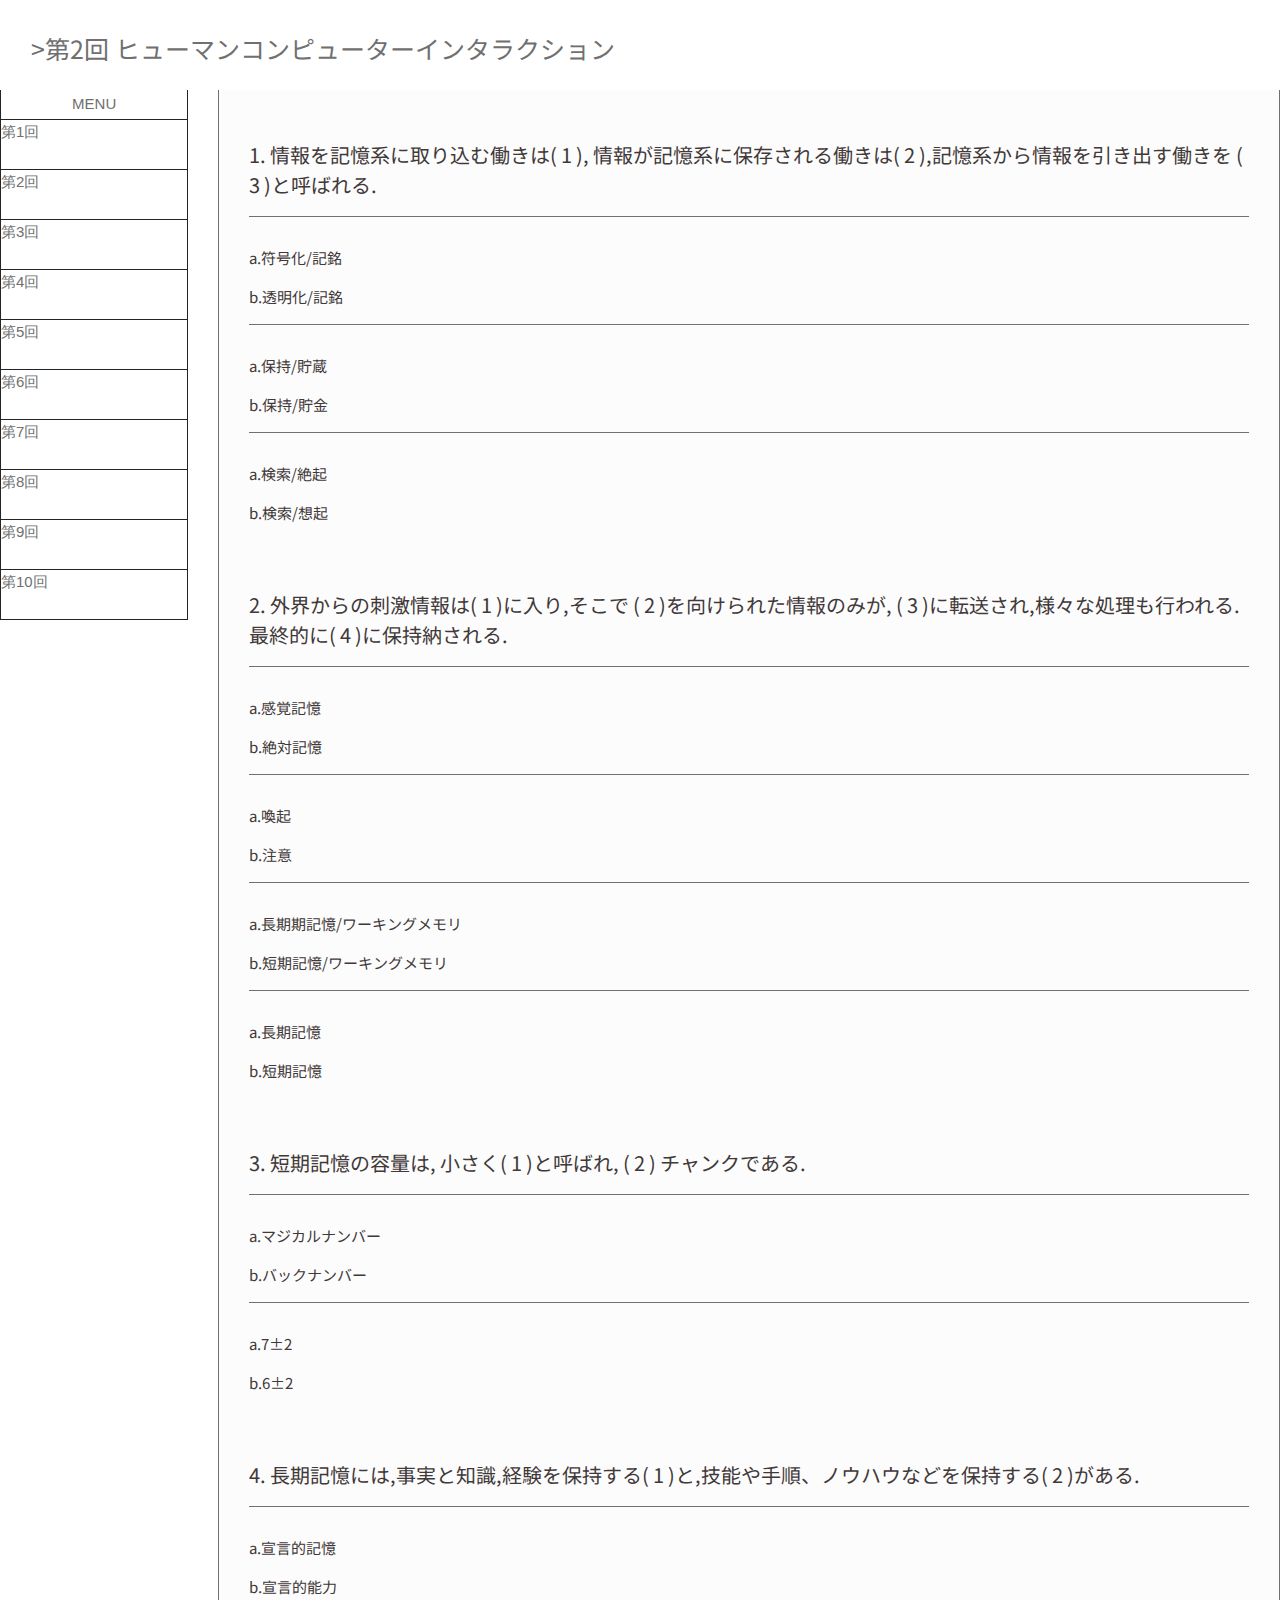
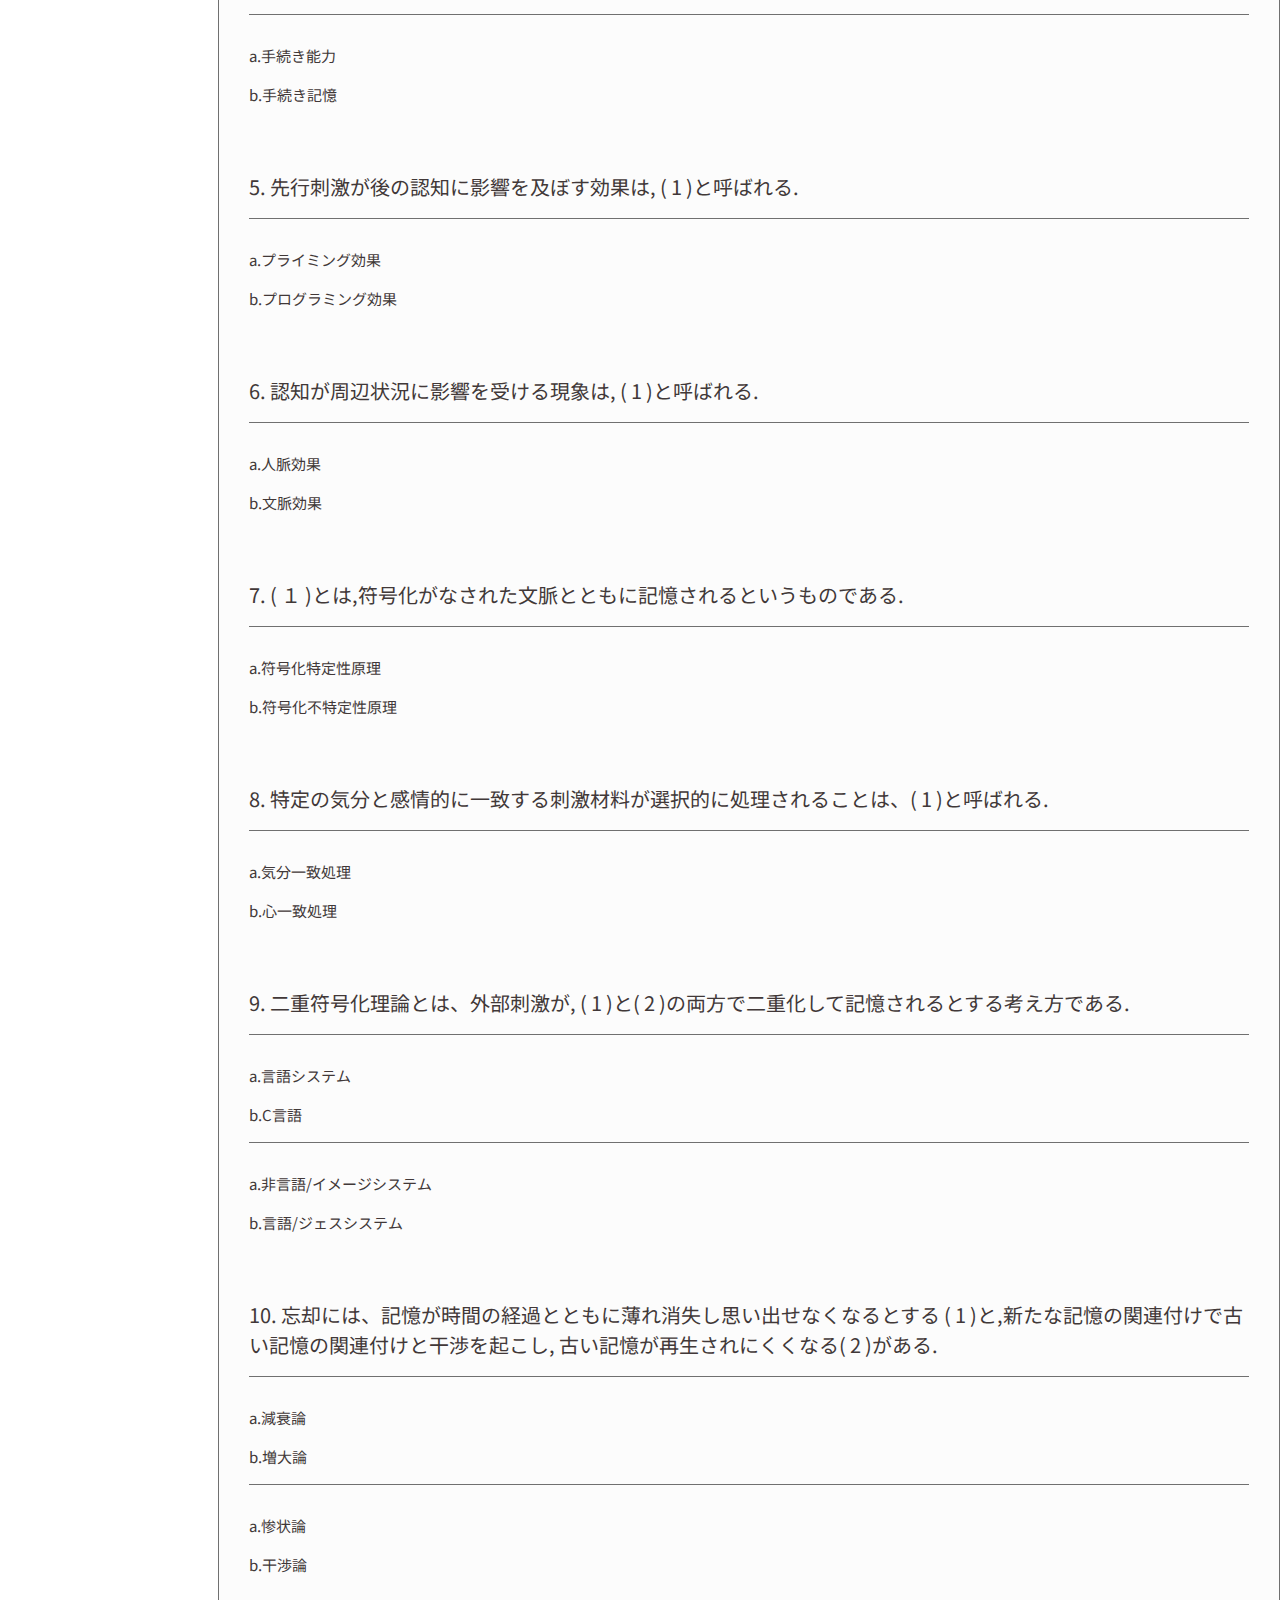
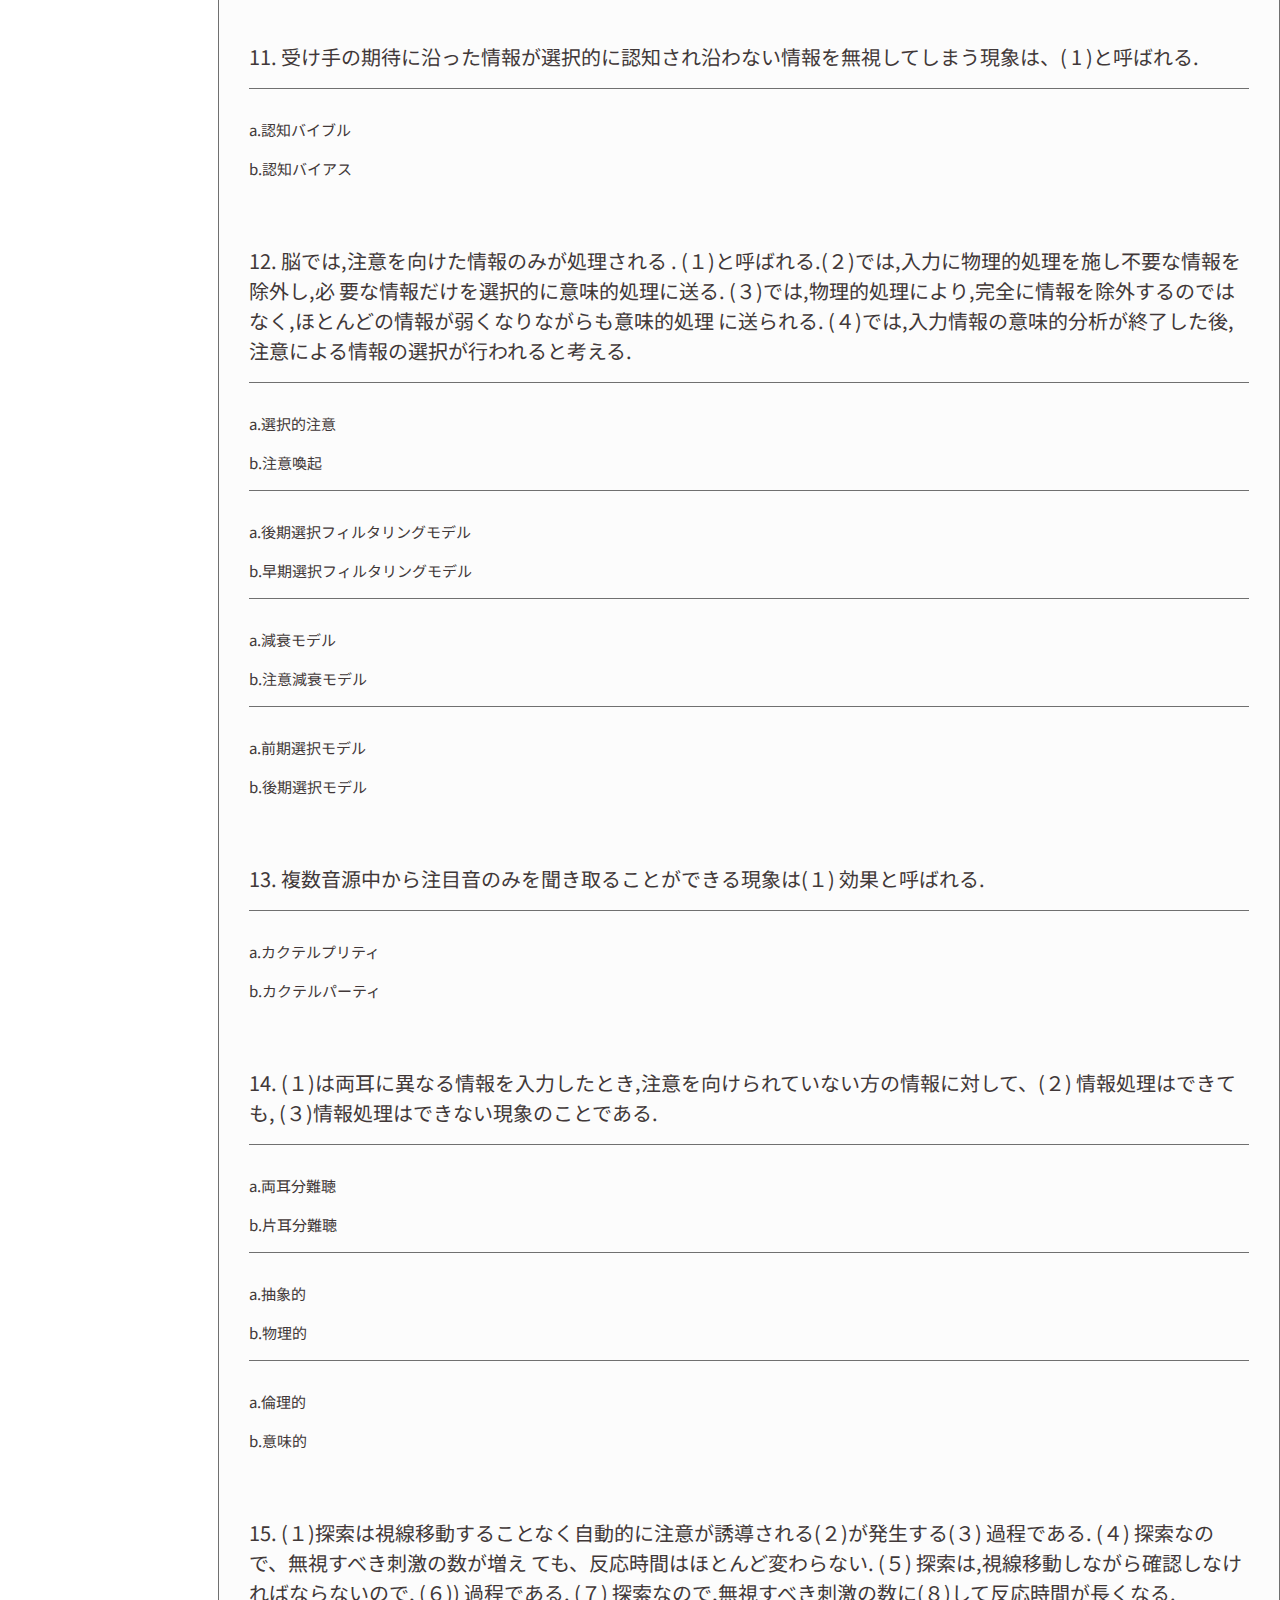
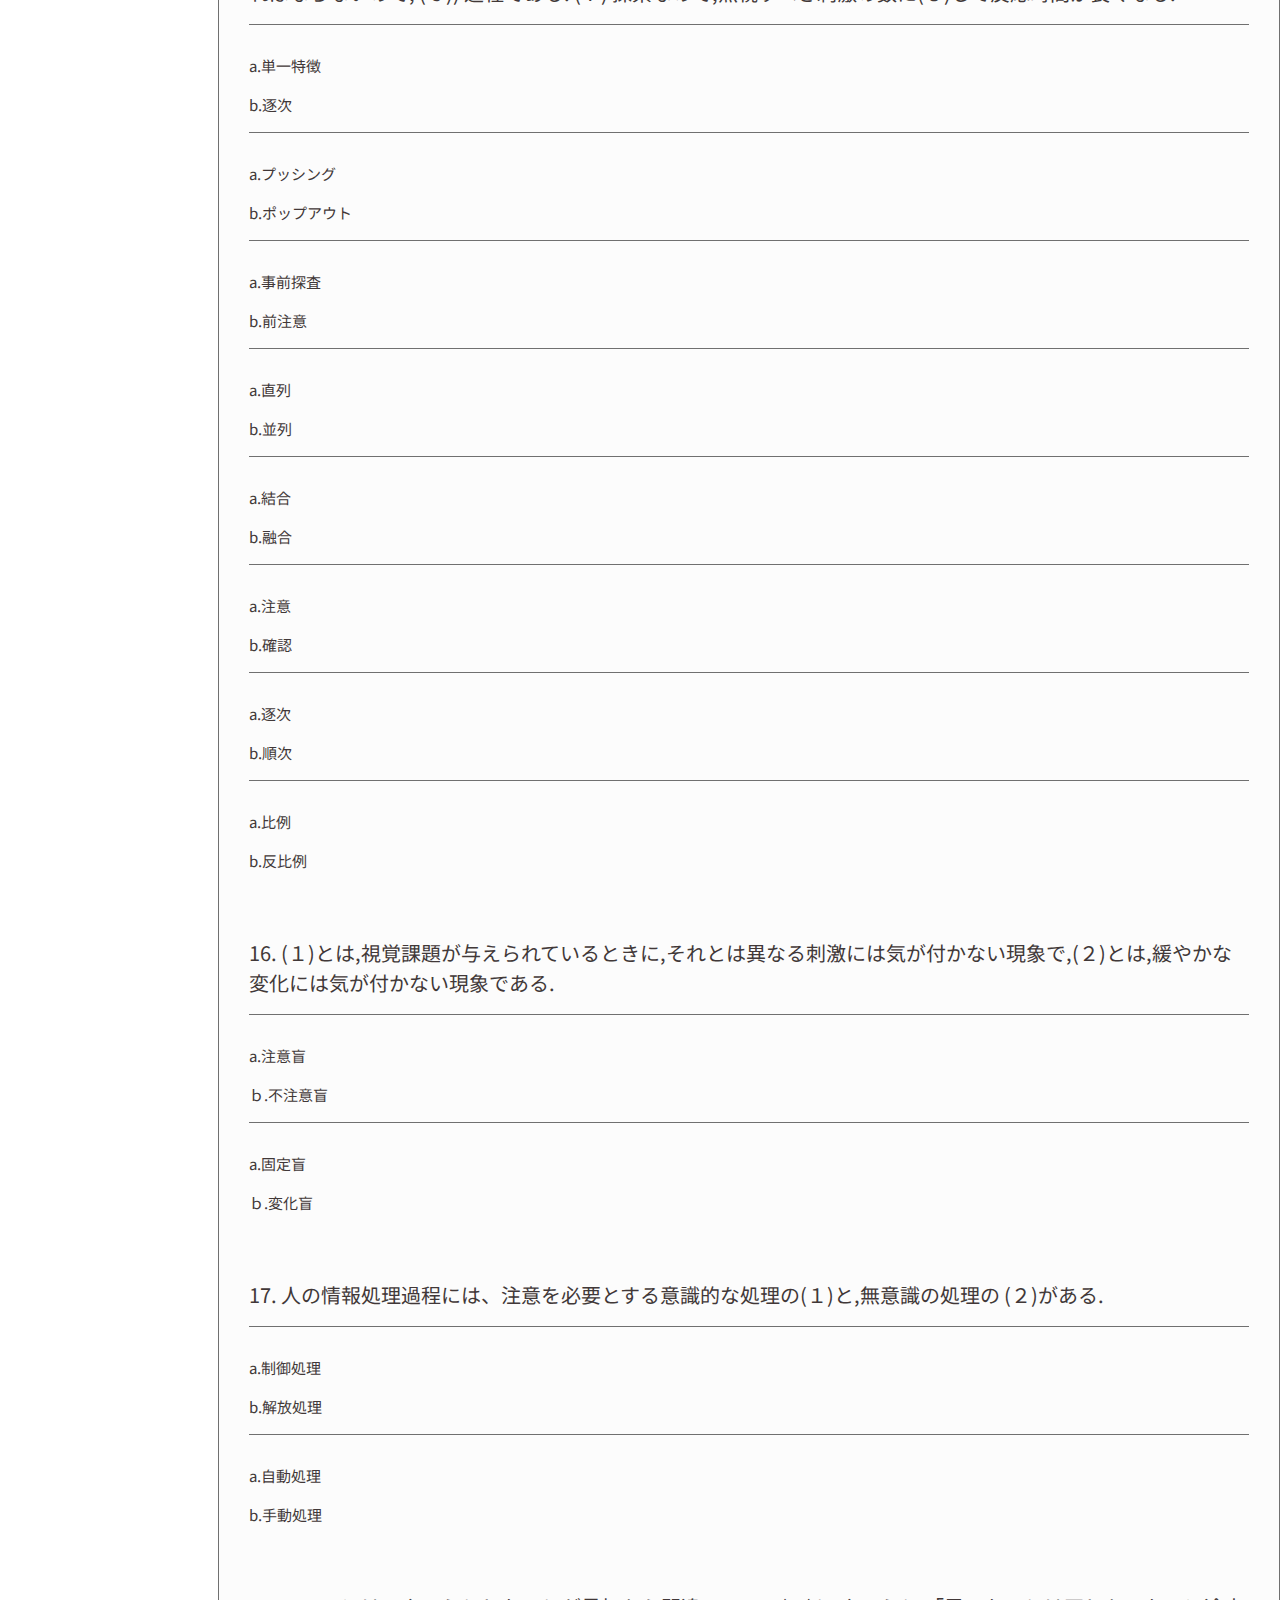
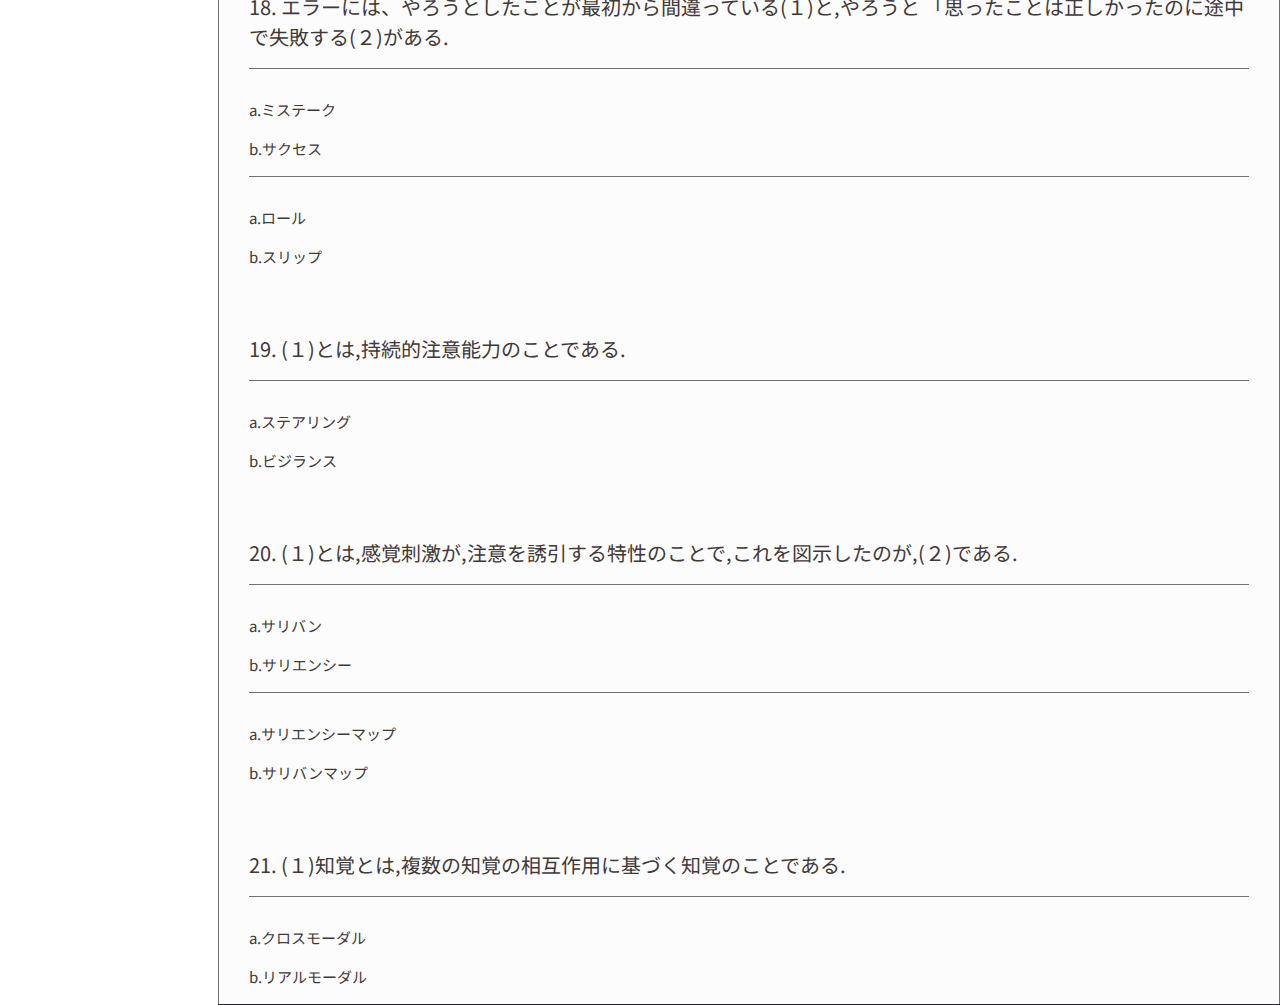
<file: HCI-Quiz/02/index.html>
<!doctype html>
<html lang="ja">
  <head>
    <!-- Required meta tags -->
    <meta charset="utf-8">
    <meta name="viewport" content="width=device-width, initial-scale=1, shrink-to-fit=no">
    <link rel="stylesheet" type="text/css" href="02.css">
    <link rel="stylesheet" href="//maxcdn.bootstrapcdn.com/font-awesome/4.5.0/css/font-awesome.min.css">
    <script src="https://ajax.googleapis.com/ajax/libs/jquery/2.1.4/jquery.min.js"></script>
    <!-- Bootstrap CSS -->
    <link rel="stylesheet" href="https://stackpath.bootstrapcdn.com/bootstrap/4.3.1/css/bootstrap.min.css" integrity="sha384-ggOyR0iXCbMQv3Xipma34MD+dH/1fQ784/j6cY/iJTQUOhcWr7x9JvoRxT2MZw1T" crossorigin="anonymous">
    <link rel=“stylesheet” href=“https://unpkg.com/ress/dist/ress.min.css“>
    <link href="https://fonts.googleapis.com/css?family=Noto+Sans+JP:500&display=swap" rel="stylesheet">
    <title>HCIQ</title>
  </head>
  <body>
    <nav class="navbar sticky-top">
        <div id="containerheader-container">
            <div class="ro">
                <div id="header-text" class="col-12">
                    <p class="title-header">>第2回  ヒューマンコンピューターインタラクション</p>
                </div>
            </div>
        </div>
    </nav>
    <main>
        <div class="row">
            <div class="col-md-2 col-sm-3 col-xs-12 menu-container">
                <div class="menu">
                    <p>MENU</p>
                </div>
                <div class="box task1">
                    <a href="../01/index.html">第1回</a>
                </div>
                <div class="box task2">
                    <a href="../02/index.html">第2回</a>
                </div>
                <div class="box task3">
                    <a href="../03/index.html">第3回</a>
                </div>
                <div class="box task4">
                    <a href="../04/index.html">第4回</a>            
                </div>
                <div class="box task5">
                    <a href="../05/index.html">第5回</a>             
                </div>
                <div class="box task6">
                    <a href="../06/index.html">第6回</a>
                </div>
                <div class="box task7">
                    <a href="../07/index.html">第7回</a>
                </div>
                <div class="box task8">
                    <a href="../08/index.html">第8回</a>
                </div>
                <div class="box task9">
                    <a href="../09/index.html">第9回</a>
                </div>
                <div class="box task10">
                    <a href="../10/index.html">第10回</a>
                </div>
            </div>
            <div class="col-md-10 col-sm-9 col-xs-12 explanation">
                <div class="explanation-text">
                    <!--問題1-->
                    <div class="con q-container01">
                    <!--問題文1-->
                        <div class="q-sentence01">
                            <div class="sentence">
                                <p>1. 情報を記憶系に取り込む働きは( 1 ), 情報が記憶系に保存される働きは( 2 ),記憶系から情報を引き出す働きを ( 3 )と呼ばれる. </p>
                            </div>
                        </div>
                        <!--q-answerを複製して解答欄の追加-->
                        
                        <div class="q-answer">
                            <!--選択肢-->
                            <div class="s01-choice">
                                <p id="changeTextColor01_1" class="question-num01" onclick="answerY01_1()">a.符号化/記銘</p> 
                                <p class="question-num01" onclick="answerN01_1()">b.透明化/記銘</p>           
                            </div>
                            <!--解答-->
                            
                             <!--マルバツ画像表示, id="answer問題番号_数字"-->
                             <div id="answer01_1"></div>
                             
                        </div>
                        <div class="q-answer">
                                <!--選択肢-->
                                <div class="s01-choice">
                                    <p id="changeTextColor01_2" class="question-num01" onclick="answerY01_2()">a.保持/貯蔵</p> 
                                    <p class="question-num01" onclick="answerN01_2()">b.保持/貯金</p>           
                                </div>
                                <!--解答-->
                                
                                 <!--マルバツ画像表示, id="answer問題番号_数字"-->
                                 <div id="answer01_2"></div>
                                 
                        </div>
                        <!--最後の選択肢は”end-answer”のクラスを追加する-->
                        <div class="end-answer q-answer">
                            <!--選択肢-->
                            <div class="s01-choice">
                                <p class="question-num01" onclick="answerN01_3()">a.検索/絶起</p> 
                                <p id="changeTextColor01_3" class="question-num01" onclick="answerY01_3()">b.検索/想起</p>           
                            </div>
                            <!--解答-->
                            
                             <!--マルバツ画像表示-->
                             <div id="answer01_3"></div>
                        </div>
                    </div>
            
                    <div class="con q-container02">
                        <div class="q-sentence01">
                            <div class="sentence">
                                <p>2. 外界からの刺激情報は( 1 )に入り,そこで ( 2 )を向けられた情報のみが, ( 3 )に転送され,様々な処理も行われる.最終的に( 4 )に保持納される. </p>
                            </div>
                        </div>
                        <!--q-answerを複製して解答欄の追加-->
                        <div class="q-answer">
                            <!--選択肢-->
                            <div class="s01-choice">
                                <p id="changeTextColor02_1" class="question-num01" onclick="answerY02_1()">a.感覚記憶</p> 
                                <p class="question-num01" onclick="answerN02_1()">b.絶対記憶</p>           
                            </div>
                            <!--解答-->
                                    
                            <!--マルバツ画像表示, id="answer問題番号_数字"-->
                            <div id="answer02_1"></div>
                                     
                        </div>
                                <!--最後の選択肢は”end-answer”のクラスを追加する-->
                        <div class="q-answer">
                                <!--選択肢-->
                            <div class="s01-choice">
                                <p class="question-num01" onclick="answerN02_2()">a.喚起</p>  
                                <p id="changeTextColor02_2" class="question-num01" onclick="answerY02_2()">b.注意</p>           
                            </div>
                            <!--解答-->
                                    
                            <!--マルバツ画像表示-->
                            <div id="answer02_2"></div>
                        </div> 
                        <div class="q-answer">
                                <!--選択肢-->
                            <div class="s01-choice">
                                <p class="question-num01" onclick="answerN02_3()">a.長期期記憶/ワーキングメモリ</p>  
                                <p id="changeTextColor02_3" class="question-num01" onclick="answerY02_3()">b.短期記憶/ワーキングメモリ</p>           
                            </div>
                            <!--解答-->
                                    
                            <!--マルバツ画像表示-->
                            <div id="answer02_3"></div>
                        </div>
                        <div class="end-answer q-answer">
                                <!--選択肢-->
                            <div class="s01-choice">
                                <p id="changeTextColor02_4" class="question-num01" onclick="answerY02_4()">a.長期記憶</p> 
                                <p class="question-num01" onclick="answerN02_4()">b.短期記憶</p>           
                            </div>
                                <!--解答-->
                                        
                                <!--マルバツ画像表示, id="answer問題番号_数字"-->
                            <div id="answer02_4"></div>
                                         
                        </div>   
                    </div>
                    <div class="con q-container03">
                        <div class="q-sentence01">
                            <div class="sentence">
                                <p>3. 短期記憶の容量は, 小さく( 1 )と呼ばれ, ( 2 ) チャンクである.</p>
                            </div>
                        </div>
                        <!--最後の選択肢は”end-answer”のクラスを追加する-->
                        <div class="q-answer">
                            <!--選択肢-->
                            <div class="s01-choice">
                                <p id="changeTextColor03_1" class="question-num01" onclick="answerY03_1()">a.マジカルナンバー</p> 
                                <p class="question-num01" onclick="answerN03_1()">b.バックナンバー</p>           
                            </div>
                            <!--解答-->
                            
                             <!--マルバツ画像表示-->
                             <div id="answer03_1"></div>
                        </div>
                        <div class="end-answer q-answer">
                                <!--選択肢-->
                                <div class="s01-choice">
                                    <p id="changeTextColor03_2" class="question-num01" onclick="answerY03_2()">a.7±2</p> 
                                    <p class="question-num01" onclick="answerN03_2()">b.6±2</p>           
                                </div>
                                <!--解答-->
                                
                                 <!--マルバツ画像表示-->
                                 <div id="answer03_2"></div>
                        </div>
                    </div>
                    <div class="con q-container04">
                        <div class="q-sentence01">
                            <div class="sentence">
                                <p>4. 長期記憶には,事実と知識,経験を保持する( 1 )と,技能や手順、ノウハウなどを保持する( 2 )がある.</p>
                            </div>
                        </div>
                        <!--q-answerを複製して解答欄の追加-->
                        <div class="q-answer">
                            <!--選択肢-->
                            <div class="s01-choice">
                                <p id="changeTextColor04_1" class="question-num01" onclick="answerY04_1()">a.宣言的記憶</p> 
                                <p class="question-num01" onclick="answerN04_1()">b.宣言的能力</p>           
                            </div>
                            <!--解答-->
                            
                             <!--マルバツ画像表示, id="answer問題番号_数字"-->
                             <div id="answer04_1"></div>
                             
                        </div>
                        <!--q-answerを複製して解答欄の追加-->
                        <div class="end-answer q-answer">
                            <!--選択肢-->
                            <div class="s01-choice">
                                    <p class="question-num01" onclick="answerN04_2()">a.手続き能力</p>
                                    <p id="changeTextColor04_2" class="question-num01" onclick="answerY04_2()">b.手続き記憶</p> 
                                   
                            </div>
                            <!--解答-->
                                
                                 <!--マルバツ画像表示, id="answer問題番号_数字"-->
                            <div id="answer04_2"></div>
                                 
                        </div>
                    </div>
                    <div class="con q-container05">
                        <div class="q-sentence01">
                            <div class="sentence">
                                <p>5. 先行刺激が後の認知に影響を及ぼす効果は, ( 1 )と呼ばれる.</p>
                            </div>
                        </div>
                        <!--最後の選択肢は”end-answer”のクラスを追加する-->
                        <div class="end-answer q-answer">
                            <!--選択肢-->
                            <div class="s01-choice">
                                <p id="changeTextColor05_1" class="question-num01" onclick="answerY05_1()">a.プライミング効果</p> 
                                <p class="question-num01" onclick="answerN05_1()">b.プログラミング効果</p>           
                            </div>
                            <!--解答-->
                            
                             <!--マルバツ画像表示-->
                             <div id="answer05_1"></div>
                        </div>
                    </div>
                    <div class="con q-container06">
                        <div class="q-sentence01">
                            <div class="sentence">
                                <p>6. 認知が周辺状況に影響を受ける現象は, ( 1 )と呼ばれる.</p>
                            </div>
                        </div>
                        <!--最後の選択肢は”end-answer”のクラスを追加する-->
                        <div class="end-answer q-answer">
                            <!--選択肢-->
                            <div class="s01-choice">
                                <p class="question-num01" onclick="answerN06_1()">a.人脈効果</p> 
                                <p id="changeTextColor06_1" class="question-num01" onclick="answerY06_1()">b.文脈効果</p>           
                            </div>
                            <!--解答-->
                            
                             <!--マルバツ画像表示-->
                             <div id="answer06_1"></div>
                        </div>
                    </div>
                    <div class="con q-container07">
                        <div class="q-sentence01">
                            <div class="sentence">
                                <p>7. ( １ )とは,符号化がなされた文脈とともに記憶されるというものである.</p>
                            </div>
                        </div>
                        <!--q-answerを複製して解答欄の追加-->
                        <div class="end-answer q-answer">
                            <!--選択肢-->
                            <div class="s01-choice">
                                <p id="changeTextColor07_1" class="question-num01" onclick="answerY07_1()">a.符号化特定性原理</p> 
                                <p class="question-num01" onclick="answerN07_1()">b.符号化不特定性原理</p>           
                            </div>
                            <!--解答-->
                            
                             <!--マルバツ画像表示, id="answer問題番号_数字"-->
                             <div id="answer07_1"></div>
                             
                        </div>
                    </div>
                    <div class="con q-container08">
                        <div class="q-sentence01">
                            <div class="sentence">
                                <p>8. 特定の気分と感情的に一致する刺激材料が選択的に処理されることは、( 1 )と呼ばれる.</p>
                            </div>
                        </div>
                        <!--最後の選択肢は”end-answer”のクラスを追加する-->
                        <div class="end-answer q-answer">
                            <!--選択肢-->
                            <div class="s01-choice">
                                <p id="changeTextColor08_1" class="question-num01" onclick="answerY08_1()">a.気分一致処理</p> 
                                <p class="question-num01" onclick="answerN08_1()">b.心一致処理</p>           
                            </div>
                            <!--解答-->
                            
                             <!--マルバツ画像表示-->
                             <div id="answer08_1"></div>
                        </div>
                    </div>
                    <div class="con q-container09">
                        <div class="q-sentence01">
                            <div class="sentence">
                                <p>9. 二重符号化理論とは、外部刺激が, ( 1 )と( 2 )の両方で二重化して記憶されるとする考え方である.</p>
                            </div>
                        </div>
                        <!--q-answerを複製して解答欄の追加-->
                        <div class="q-answer">
                            <!--選択肢-->
                            <div class="s01-choice">
                                <p id="changeTextColor09_1" class="question-num01" onclick="answerY09_1()">a.言語システム</p> 
                                <p class="question-num01" onclick="answerN09_1()">b.C言語</p>           
                            </div>
                            <!--解答-->
                            
                             <!--マルバツ画像表示, id="answer問題番号_数字"-->
                             <div id="answer09_1"></div> 
                        </div>
                        <!--q-answerを複製して解答欄の追加-->
                        <div class="end-answer q-answer">
                                <!--選択肢-->
                                <div class="s01-choice">
                                    <p id="changeTextColor09_2" class="question-num01" onclick="answerY09_2()">a.非言語/イメージシステム</p>
                                    <p class="question-num01" onclick="answerN09_2()">b.言語/ジェスシステム</p>           
                                </div>
                                <!--解答-->
                                
                                 <!--マルバツ画像表示, id="answer問題番号_数字"-->
                                 <div id="answer09_2"></div> 
                        </div>
                    </div>
                    <div class="con q-container10">
                        <div class="q-sentence01">
                            <div class="sentence">
                                <p>10. 忘却には、記憶が時間の経過とともに薄れ消失し思い出せなくなるとする ( 1 )と,新たな記憶の関連付けで古い記憶の関連付けと干渉を起こし, 古い記憶が再生されにくくなる( 2 )がある.</p>
                            </div>
                        </div>
                        <!--q-answerを複製して解答欄の追加-->
                        <div class="q-answer">
                            <!--選択肢-->
                            <div class="s01-choice">
                                <p id="changeTextColor10_1" class="question-num01" onclick="answerY10_1()">a.減衰論</p> 
                                <p class="question-num01" onclick="answerN10_1()">b.増大論</p>           
                            </div>
                            <!--解答-->
                            
                             <!--マルバツ画像表示, id="answer問題番号_数字"-->
                             <div id="answer10_1"></div>
                             
                        </div>
                        <div class="end-answer q-answer">
                                <!--選択肢-->
                                <div class="s01-choice">
                                    <p class="question-num01" onclick="answerN10_2()">a.惨状論</p> 
                                    <p id="changeTextColor10_2" class="question-num01" onclick="answerY10_2()">b.干渉論</p>           
                                </div>
                                <!--解答-->
                                
                                 <!--マルバツ画像表示, id="answer問題番号_数字"-->
                                 <div id="answer10_2"></div>
                                 
                        </div>
                    </div>
                    <div class="con q-container11">
                        <div class="q-sentence01">
                            <div class="sentence">
                                <p>11. 受け手の期待に沿った情報が選択的に認知され沿わない情報を無視してしまう現象は、( 1 )と呼ばれる.</p>
                            </div>
                        </div>
                        <!--q-answerを複製して解答欄の追加-->
                        <div class="end-answer q-answer">
                            <!--選択肢-->
                            <div class="s01-choice">
                                <p class="question-num01" onclick="answerN11_1()">a.認知バイブル</p>   
                                <p id="changeTextColor11_1" class="question-num01" onclick="answerY11_1()">b.認知バイアス</p>         
                            </div>
                            <!--解答-->
                            
                             <!--マルバツ画像表示, id="answer問題番号_数字"-->
                             <div id="answer11_1"></div>
                             
                        </div>
                    </div>
                    <div class="con q-container12">
                        <div class="q-sentence01">
                            <div class="sentence">
                                <p>12. 脳では,注意を向けた情報のみが処理される . (１)と呼ばれる.(２)では,入力に物理的処理を施し不要な情報を除外し,必 要な情報だけを選択的に意味的処理に送る. (３)では,物理的処理により,完全に情報を除外するのではなく,ほとんどの情報が弱くなりながらも意味的処理 に送られる. (４)では,入力情報の意味的分析が終了した後,注意による情報の選択が行われると考える.</p>
                            </div>
                        </div>
                        <!--q-answerを複製して解答欄の追加-->
                        <div class="q-answer">
                            <!--選択肢-->
                            <div class="s01-choice">
                                <p id="changeTextColor12_1" class="question-num01" onclick="answerY12_1()">a.選択的注意</p> 
                                <p class="question-num01" onclick="answerN12_1()">b.注意喚起</p>           
                            </div>
                            <!--解答-->
                            
                             <!--マルバツ画像表示, id="answer問題番号_数字"-->
                             <div id="answer12_1"></div>
                             
                        </div>
                        <!--最後の選択肢は”end-answer”のクラスを追加する-->
                        <div class="q-answer">
                            <!--選択肢-->
                            <div class="s01-choice">
                                <p class="question-num01" onclick="answerN12_2()">a.後期選択フィルタリングモデル</p>    
                                <p id="changeTextColor12_2" class="question-num01" onclick="answerY12_2()">b.早期選択フィルタリングモデル</p> 
       
                            </div>
                            <!--解答-->
                            
                             <!--マルバツ画像表示-->
                             <div id="answer12_2"></div>
                        </div>
                        <div class="q-answer">
                                <!--選択肢-->
                            <div class="s01-choice">
                                <p class="question-num01" onclick="answerN12_3()">a.減衰モデル</p>    
                                <p id="changeTextColor12_3" class="question-num01" onclick="answerY12_3()">b.注意減衰モデル</p> 
       
                            </div>
                                <!--解答-->
                                
                                 <!--マルバツ画像表示-->
                             <div id="answer12_3"></div>
                        </div>
                        <div class="end-answer q-answer">
                                <!--選択肢-->
                                <div class="s01-choice">
                                <p class="question-num01" onclick="answerN12_4()">a.前期選択モデル</p>        
                                <p id="changeTextColor12_4" class="question-num01" onclick="answerY12_4()">b.後期選択モデル</p> 
   
                            </div>
                                <!--解答-->
                                
                                 <!--マルバツ画像表示-->
                             <div id="answer12_4"></div>
                        </div>
                    </div>
                    <div class="con q-container13">
                        <div class="q-sentence01">
                            <div class="sentence">
                                <p>13. 複数音源中から注目音のみを聞き取ることができる現象は(１) 効果と呼ばれる.</p>
                            </div>
                        </div>
                        <!--q-answerを複製して解答欄の追加-->
                        <div class="end-answer q-answer">
                            <!--選択肢-->
                            <div class="s01-choice">
                                <p class="question-num01" onclick="answerN13_1()">a.カクテルプリティ</p>
                                <p id="changeTextColor13_1" class="question-num01" onclick="answerY13_1()">b.カクテルパーティ</p>            
                            </div>
                            <!--解答-->
                            
                             <!--マルバツ画像表示, id="answer問題番号_数字"-->
                             <div id="answer13_1"></div>
                             
                        </div>
                    </div>
                    <div class="con q-container14">
                        <div class="q-sentence01">
                            <div class="sentence">
                                <p>14. (１)は両耳に異なる情報を入力したとき,注意を向けられていない方の情報に対して、(２) 情報処理はできても, (３)情報処理はできない現象のことである.</p>
                            </div>
                        </div>
                        <!--q-answerを複製して解答欄の追加-->
                        <div class="q-answer">
                            <!--選択肢-->
                            <div class="s01-choice">
                                <p id="changeTextColor14_1" class="question-num01" onclick="answerY14_1()">a.両耳分難聴</p> 
                                <p class="question-num01" onclick="answerN14_1()">b.片耳分難聴</p>           
                            </div>
                            <!--解答-->
                            
                             <!--マルバツ画像表示, id="answer問題番号_数字"-->
                             <div id="answer14_1"></div>
                             
                        </div>
                        <div class="q-answer">
                            <!--選択肢-->
                            <div class="s01-choice">
                                <p class="question-num01" onclick="answerN14_2()">a.抽象的</p>    
                                <p id="changeTextColor14_2" class="question-num01" onclick="answerY14_2()">b.物理的</p> 
       
                            </div>
                            <!--解答-->
                            
                             <!--マルバツ画像表示, id="answer問題番号_数字"-->
                             <div id="answer14_2"></div>
                             
                        </div>
                        <div class="end-answer q-answer">
                            <!--選択肢-->
                            <div class="s01-choice">
                                <p class="question-num01" onclick="answerN14_3()">a.倫理的</p>  
                                <p id="changeTextColor14_3" class="question-num01" onclick="answerY14_3()">b.意味的</p> 
         
                            </div>
                            <!--解答-->
                            
                             <!--マルバツ画像表示, id="answer問題番号_数字"-->
                             <div id="answer14_3"></div>
                             
                        </div>
                    </div>
                    <div class="con q-container15">
                        <div class="q-sentence01">
                            <div class="sentence">
                                <p>15. (１)探索は視線移動することなく自動的に注意が誘導される(２)が発生する(３) 過程である. (４) 探索なので、無視すべき刺激の数が増え ても、反応時間はほとんど変わらない. (５) 探索は,視線移動しながら確認しなければならないので, (６)) 過程である. (７) 探索なので,無視すべき刺激の数に(８)して反応時間が長くなる.</p>
                            </div>
                        </div>
                        <!--q-answerを複製して解答欄の追加-->
                        <div class="q-answer">
                            <!--選択肢-->
                            <div class="s01-choice">
                                <p id="changeTextColor15_1" class="question-num01" onclick="answerY15_1()">a.単一特徴</p> 
                                <p class="question-num01" onclick="answerN15_1()">b.逐次</p>           
                            </div>
                            <!--解答-->
                            
                             <!--マルバツ画像表示, id="answer問題番号_数字"-->
                             <div id="answer15_1"></div>
                             
                        </div>
                         <!--q-answerを複製して解答欄の追加-->
                         <div class="q-answer">
                            <!--選択肢-->
                            <div class="s01-choice">
                                <p class="question-num01" onclick="answerN15_2()">a.プッシング</p> 
                                <p id="changeTextColor15_2" class="question-num01" onclick="answerY15_2()">b.ポップアウト</p> 
          
                            </div>
                            <!--解答-->
                            
                             <!--マルバツ画像表示, id="answer問題番号_数字"-->
                             <div id="answer15_2"></div>
                             
                        </div>
                         <!--q-answerを複製して解答欄の追加-->
                         <div class="q-answer">
                            <!--選択肢-->
                            <div class="s01-choice">
                                <p class="question-num01" onclick="answerN15_3()">a.事前探査</p> 
                                <p id="changeTextColor15_3" class="question-num01" onclick="answerY15_3()">b.前注意</p> 
          
                            </div>
                            <!--解答-->
                            
                             <!--マルバツ画像表示, id="answer問題番号_数字"-->
                             <div id="answer15_3"></div>
                             
                        </div>
                        <!--最後の選択肢は”end-answer”のクラスを追加する-->
                        <div class="q-answer">
                            <!--選択肢-->
                            <div class="s01-choice">
                                <p class="question-num01" onclick="answerN15_4()">a.直列</p>       
                                <p id="changeTextColor15_4" class="question-num01" onclick="answerY15_4()">b.並列</p> 
    
                            </div>
                            <!--解答-->
                            
                             <!--マルバツ画像表示-->
                             <div id="answer15_4"></div>
                        </div>
                        <div class="q-answer">
                                <!--選択肢-->
                            <div class="s01-choice">
                                <p id="changeTextColor15_5" class="question-num01" onclick="answerY15_5()">a.結合</p> 
                                <p class="question-num01" onclick="answerN15_5()">b.融合</p>           
                            </div>
                                <!--解答-->
                                
                                 <!--マルバツ画像表示-->
                             <div id="answer15_5"></div>
                        </div>
                        <div class="q-answer">
                                    <!--選択肢-->
                            <div class="s01-choice">
                                <p id="changeTextColor15_6" class="question-num01" onclick="answerY15_6()">a.注意</p> 
                                <p class="question-num01" onclick="answerN15_6()">b.確認</p>           
                            </div>
                                    <!--解答-->
                                    
                                     <!--マルバツ画像表示-->
                             <div id="answer15_6"></div>
                        </div>
                        <div class="q-answer">
                                        <!--選択肢-->
                            <div class="s01-choice">
                                <p id="changeTextColor15_7" class="question-num01" onclick="answerY15_7()">a.逐次</p> 
                                <p class="question-num01" onclick="answerN15_7()">b.順次</p>           
                            </div>
                                        <!--解答-->
                                        
                                         <!--マルバツ画像表示-->
                             <div id="answer15_7"></div>
                        </div>
                        <div class="end-answer q-answer">
                                            <!--選択肢-->
                            <div class="s01-choice">
                                <p id="changeTextColor15_8" class="question-num01" onclick="answerY15_8()">a.比例</p> 
                                <p class="question-num01" onclick="answerN15_8()">b.反比例</p>           
                            </div>
                                            <!--解答-->
                                            
                                             <!--マルバツ画像表示-->
                            <div id="answer15_8"></div>
                        </div>
                    </div>
                    <div class="con q-container16">
                        <div class="q-sentence01">
                            <div class="sentence">
                                <p>16. (１)とは,視覚課題が与えられているときに,それとは異なる刺激には気が付かない現象で,(２)とは,緩やかな変化には気が付かない現象である.</p>
                            </div>
                        </div>
                        <!--q-answerを複製して解答欄の追加-->
                        <div class="q-answer">
                            <!--選択肢-->
                            <div class="s01-choice">
                                <p class="question-num01" onclick="answerN16_1()">a.注意盲</p>           
                                <p id="changeTextColor16_1" class="question-num01" onclick="answerY16_1()">ｂ.不注意盲</p> 
                            </div>
                            <!--解答-->
                            
                             <!--マルバツ画像表示, id="answer問題番号_数字"-->
                             <div id="answer16_1"></div>
                             
                        </div>
                        <!--q-answerを複製して解答欄の追加-->
                        <div class="end-answer q-answer">
                            <!--選択肢-->
                            <div class="s01-choice">
                                <p class="question-num01" onclick="answerN16_2()">a.固定盲</p>           
                                <p id="changeTextColor16_2" class="question-num01" onclick="answerY16_2()">ｂ.変化盲</p> 
                            </div>
                            <!--解答-->
                            
                             <!--マルバツ画像表示, id="answer問題番号_数字"-->
                             <div id="answer16_2"></div>
                             
                        </div>
                    </div>
                    <div class="con q-container17">
                        <div class="q-sentence01">
                            <div class="sentence">
                                <p>17. 人の情報処理過程には、注意を必要とする意識的な処理の(１)と,無意識の処理の (２)がある. </p>
                            </div>
                        </div>
                        <!--q-answerを複製して解答欄の追加-->
                        <div class="q-answer">
                            <!--選択肢-->
                            <div class="s01-choice">
                                <p id="changeTextColor17_1" class="question-num01" onclick="answerY17_1()">a.制御処理</p> 
                                <p class="question-num01" onclick="answerN17_1()">b.解放処理</p>           
                            </div>
                            <!--解答-->
                            
                             <!--マルバツ画像表示, id="answer問題番号_数字"-->
                             <div id="answer17_1"></div>
                             
                        </div>
                        <!--q-answerを複製して解答欄の追加-->
                        <div class="end-answer q-answer">
                            <!--選択肢-->
                            <div class="s01-choice">
                                <p id="changeTextColor17_2" class="question-num01" onclick="answerY17_2()">a.自動処理</p> 
                                <p class="question-num01" onclick="answerN17_2()">b.手動処理</p>           
                            </div>
                            <!--解答-->
                            
                             <!--マルバツ画像表示, id="answer問題番号_数字"-->
                             <div id="answer17_2"></div>
                             
                        </div>
                    </div>
                    <div class="con q-container18">
                        <div class="q-sentence01">
                            <div class="sentence">
                                <p>18. エラーには、やろうとしたことが最初から間違っている(１)と,やろうと 「思ったことは正しかったのに途中で失敗する(２)がある. 

                                </p>
                            </div>
                        </div>
                        
                        <!--最後の選択肢は”end-answer”のクラスを追加する-->
                        <div class="q-answer">
                            <!--選択肢-->
                            <div class="s01-choice">
                                <p id="changeTextColor18_1" class="question-num01" onclick="answerY18_1()">a.ミステーク</p> 
                                <p class="question-num01" onclick="answerN18_1()">b.サクセス</p>           
                            </div>
                            <!--解答-->
                            <!--マルバツ画像表示, id="answer問題番号_数字"-->
                             <!--マルバツ画像表示-->
                             <div id="answer18_1"></div>
                        </div>
                           <!--最後の選択肢は”end-answer”のクラスを追加する-->
                           <div class="end-answer q-answer">
                                <!--選択肢-->
                                <div class="s01-choice">
                                    <p class="question-num01" onclick="answerN18_2()">a.ロール</p>     
                                    <p id="changeTextColor18_2" class="question-num01" onclick="answerY18_2()">b.スリップ</p> 
      
                                </div>
                                <!--解答-->
                                <!--マルバツ画像表示, id="answer問題番号_数字"-->
                                 <!--マルバツ画像表示-->
                                 <div id="answer18_2"></div>
                            </div>
                    </div>
                    <div class="con q-container19">
                        <div class="q-sentence01">
                            <div class="sentence">
                                <p>19. (１)とは,持続的注意能力のことである.</p>
                            </div>
                        </div>
                            <!--q-answerを複製して解答欄の追加-->
                        <div class="end-answer q-answer">
                                <!--選択肢-->
                            <div class="s01-choice">
                                <p class="question-num01" onclick="answerN19_1()">a.ステアリング</p>    
                                <p id="changeTextColor19_1" class="question-num01" onclick="answerY19_1()">b.ビジランス</p> 
       
                            </div>
                                <!--解答-->
                                
                                 <!--マルバツ画像表示, id="answer問題番号_数字"-->
                             <div id="answer19_1"></div>
                                 
                        </div>
                            <!--q-answerを複製して解答欄の追加-->
                        
                    </div>
                    <div class="con q-container20">
                        <div class="q-sentence01">
                            <div class="sentence">
                                <p>20. (１)とは,感覚刺激が,注意を誘引する特性のことで,これを図示したのが,(２)である.</p>
                            </div>
                        </div>
                            <!--q-answerを複製して解答欄の追加-->
                        <div class="q-answer">
                            <!--選択肢-->
                            <div class="s01-choice">
                                
                                <p class="question-num01" onclick="answerN20_1()">a.サリバン</p>    
                                <p id="changeTextColor20_1" class="question-num01" onclick="answerY20_1()">b.サリエンシー</p>        
                            </div>
                                    <!--解答-->
                                    
                                     <!--マルバツ画像表示, id="answer問題番号_数字"-->
                             <div id="answer20_1"></div>
                                     
                        </div>
                                <!--q-answerを複製して解答欄の追加-->
                        <div class="end-answer q-answer">
                                    <!--選択肢-->
                            <div class="s01-choice">
                                <p id="changeTextColor20_2" class="question-num01" onclick="answerY20_2()">a.サリエンシーマップ</p> 
                                <p class="question-num01" onclick="answerN20_2()">b.サリバンマップ</p>           
                            </div>
                                    <!--解答-->
                                    
                                     <!--マルバツ画像表示, id="answer問題番号_数字"-->
                            <div id="answer20_2"></div>
                                     
                        </div>
                    </div>
                    <div class="con q-container21">
                        <div class="q-sentence01">
                            <div class="sentence">
                                <p>21. (１)知覚とは,複数の知覚の相互作用に基づく知覚のことである.</p>
                            </div>
                        </div>
                                    <!--q-answerを複製して解答欄の追加-->
                        <div class="end-answer q-answer">
                                        <!--選択肢-->
                            <div class="s01-choice">
                                <p id="changeTextColor21_1" class="question-num01" onclick="answerY21_1()">a.クロスモーダル</p> 
                                <p class="question-num01" onclick="answerN21_1()">b.リアルモーダル</p>           
                            </div>
                                        <!--解答-->
                                        
                                         <!--マルバツ画像表示, id="answer問題番号_数字"-->
                             <div id="answer21_1"></div>                 
                        </div>
                    </div>
                </div>
            </div>
        </div>     
    </main>

    <!-- Optional JavaScript -->
    <!-- jQuery first, then Popper.js, then Bootstrap JS -->
    <script src="https://code.jquery.com/jquery-3.3.1.slim.min.js" integrity="sha384-q8i/X+965DzO0rT7abK41JStQIAqVgRVzpbzo5smXKp4YfRvH+8abtTE1Pi6jizo" crossorigin="anonymous"></script>
    <script src="https://cdnjs.cloudflare.com/ajax/libs/popper.js/1.14.7/umd/popper.min.js" integrity="sha384-UO2eT0CpHqdSJQ6hJty5KVphtPhzWj9WO1clHTMGa3JDZwrnQq4sF86dIHNDz0W1" crossorigin="anonymous"></script>
    <script src="https://stackpath.bootstrapcdn.com/bootstrap/4.3.1/js/bootstrap.min.js" integrity="sha384-JjSmVgyd0p3pXB1rRibZUAYoIIy6OrQ6VrjIEaFf/nJGzIxFDsf4x0xIM+B07jRM" crossorigin="anonymous"></script>
    <script src="02.js"></script>
  </body>
</html>
</file>
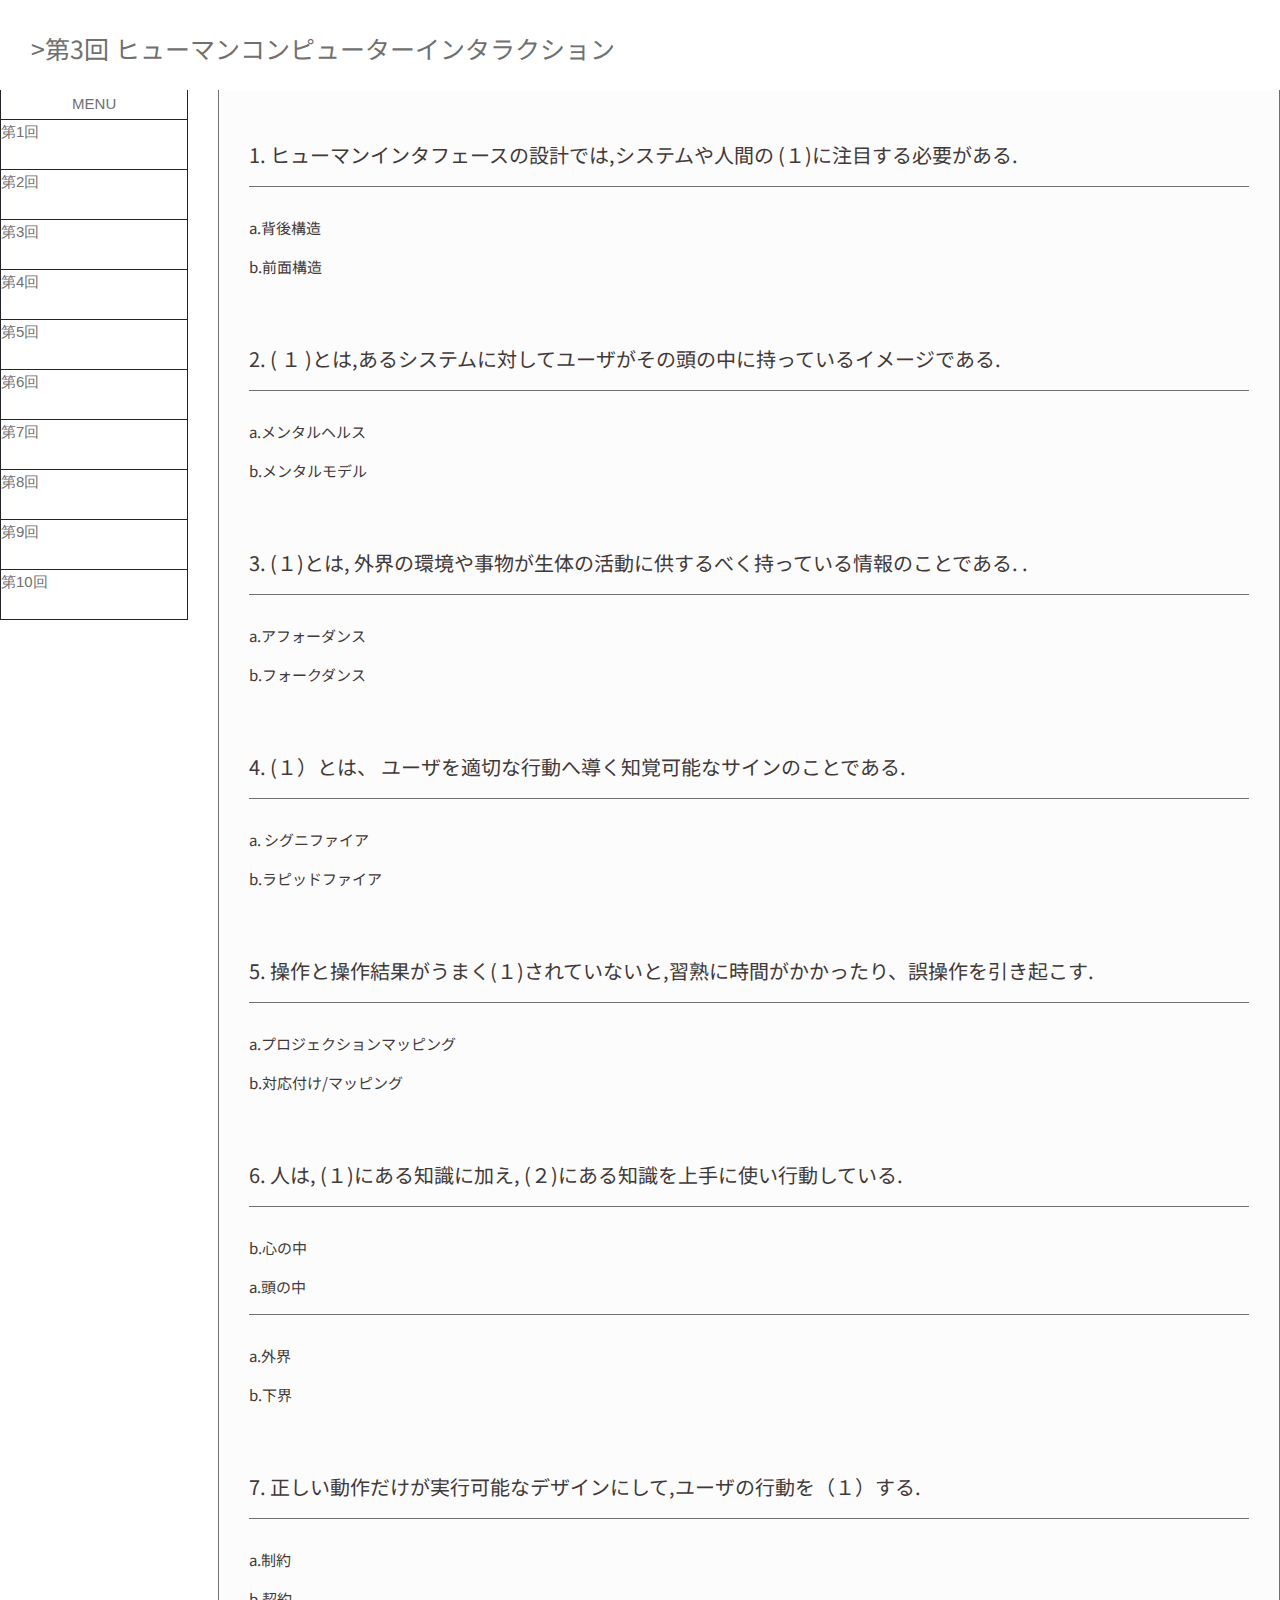
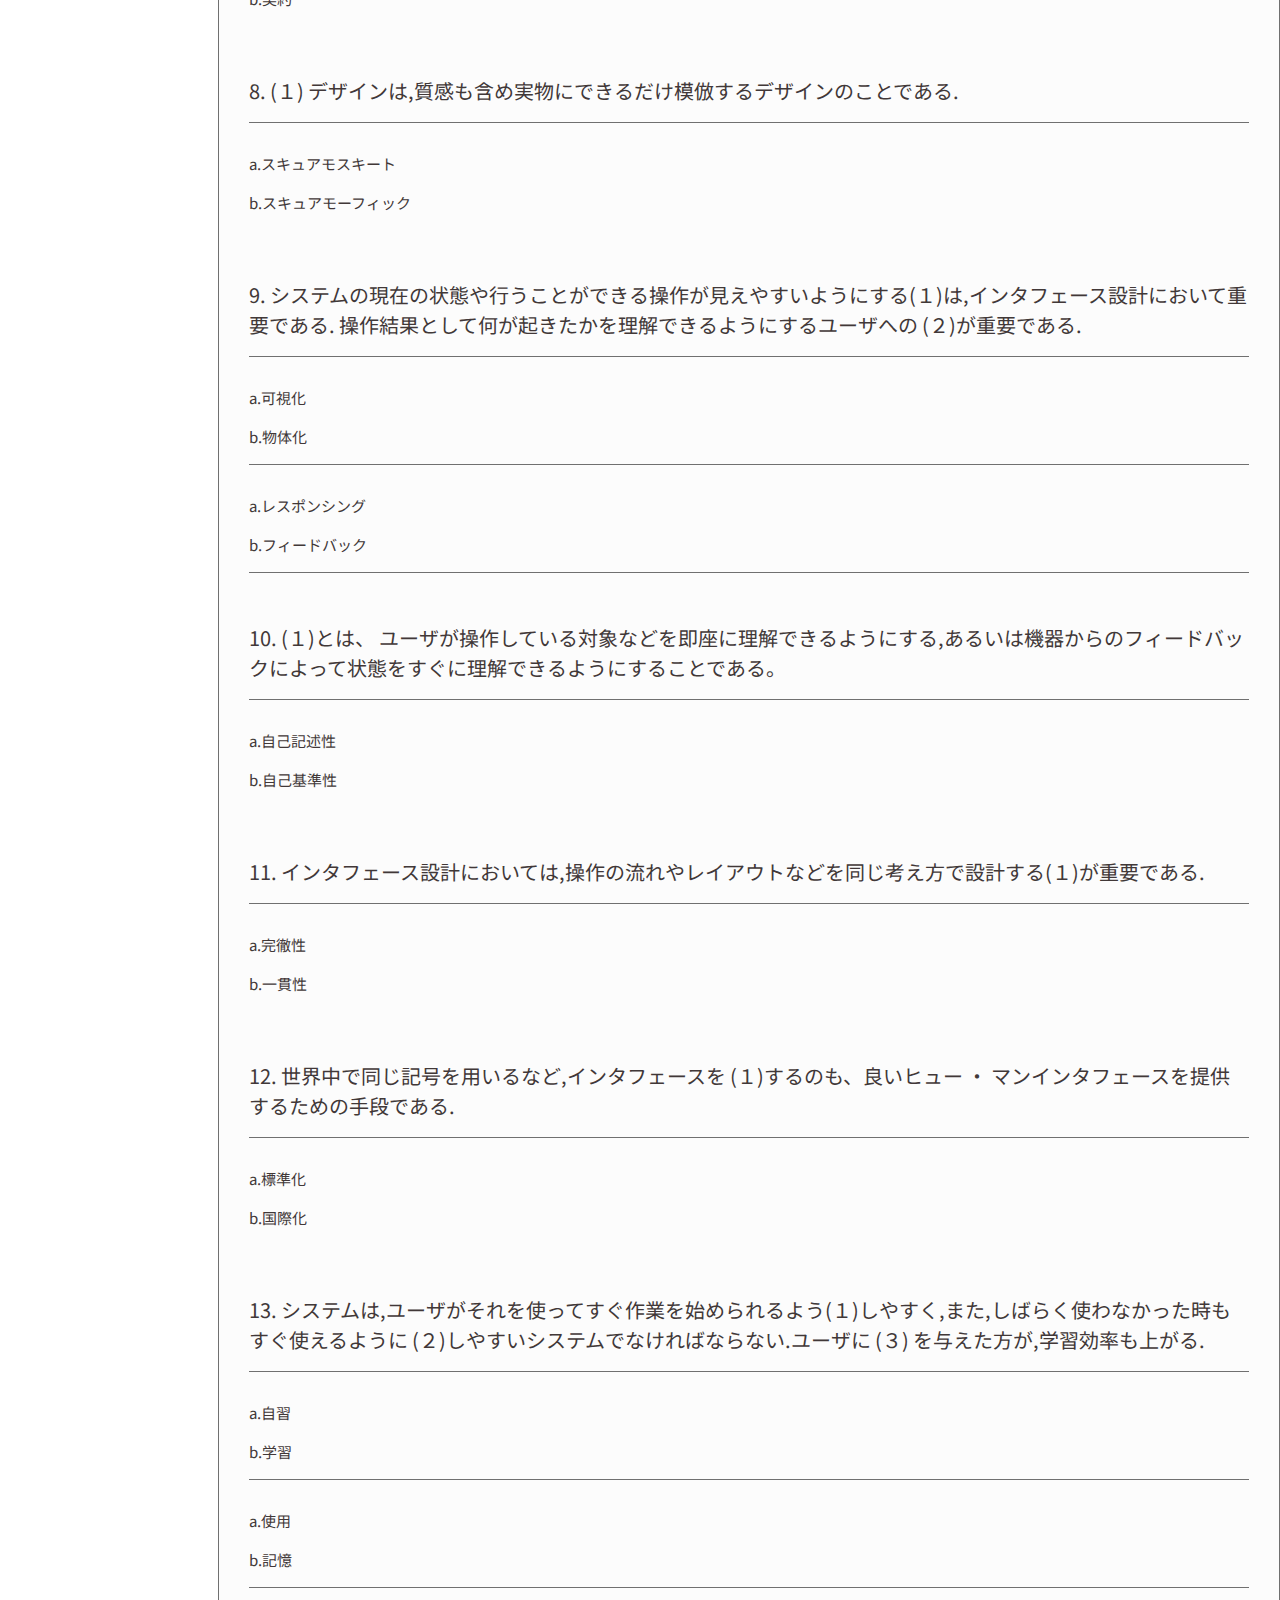
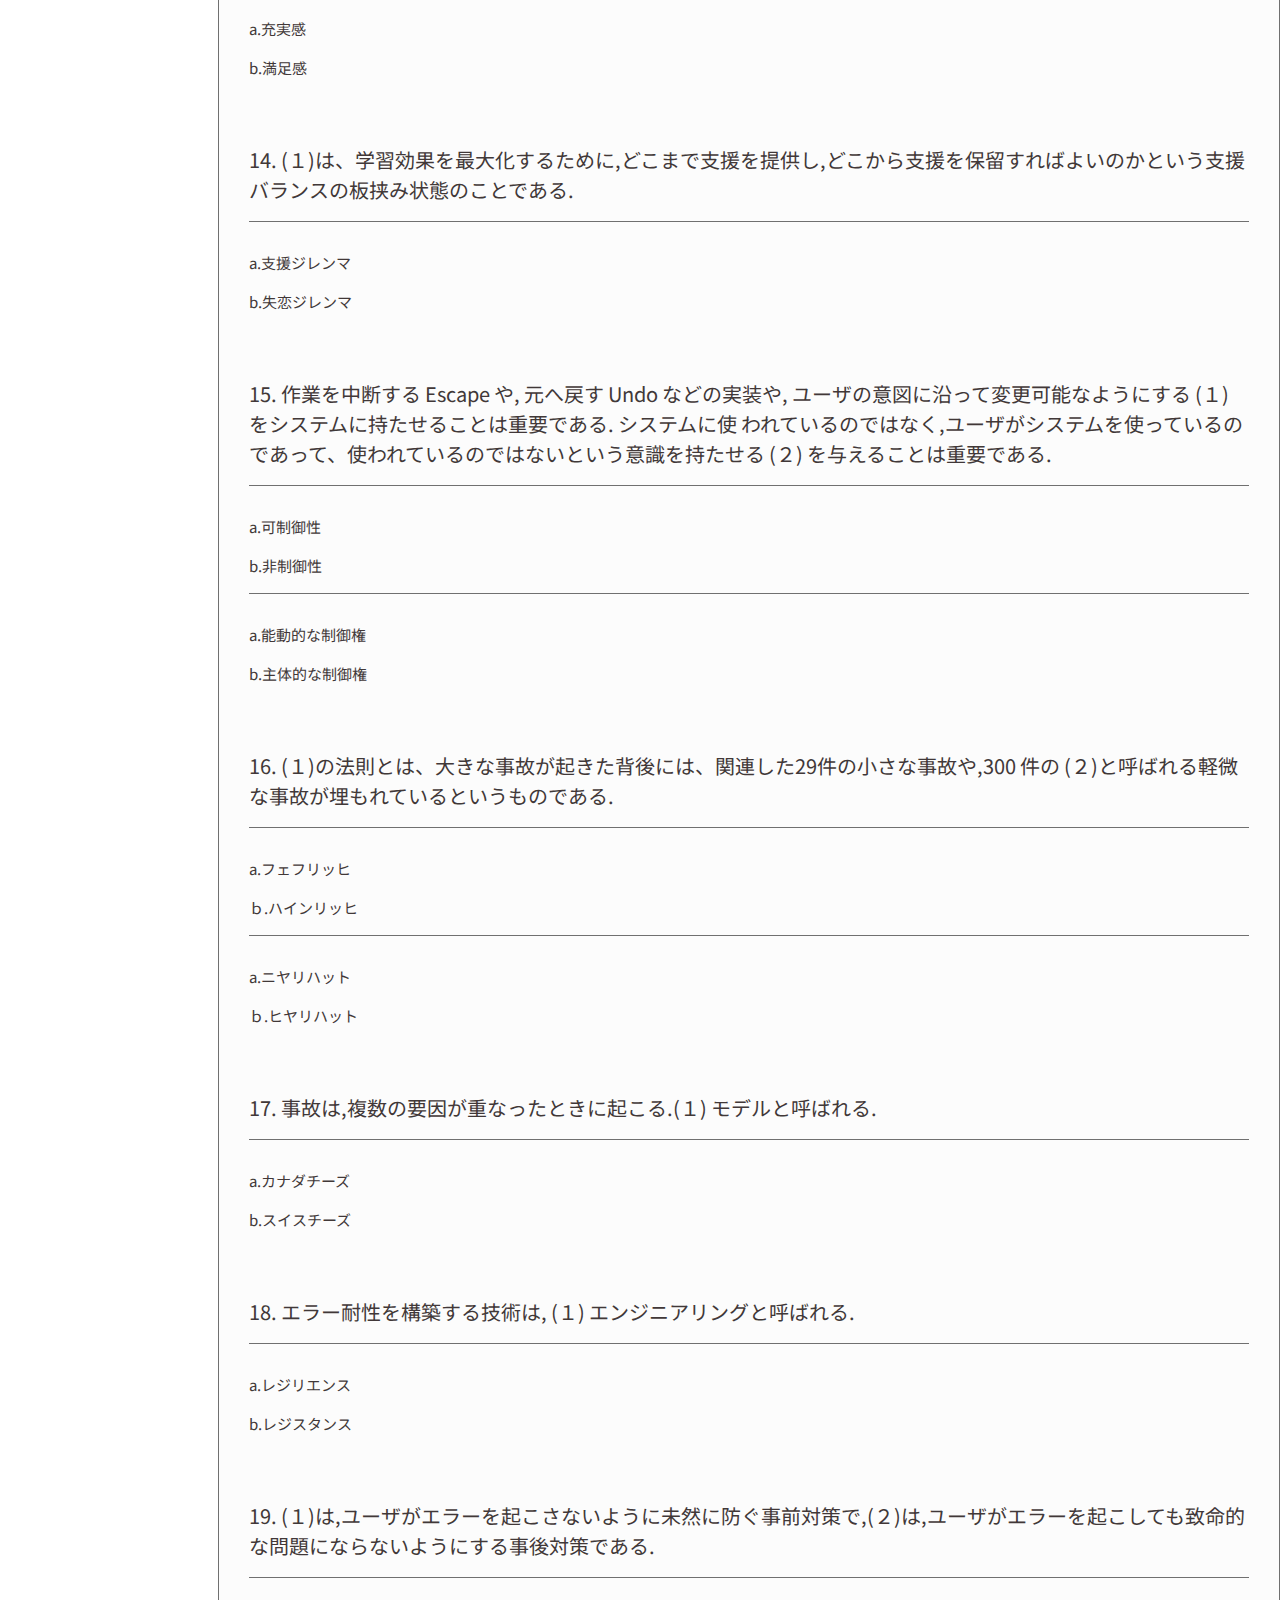
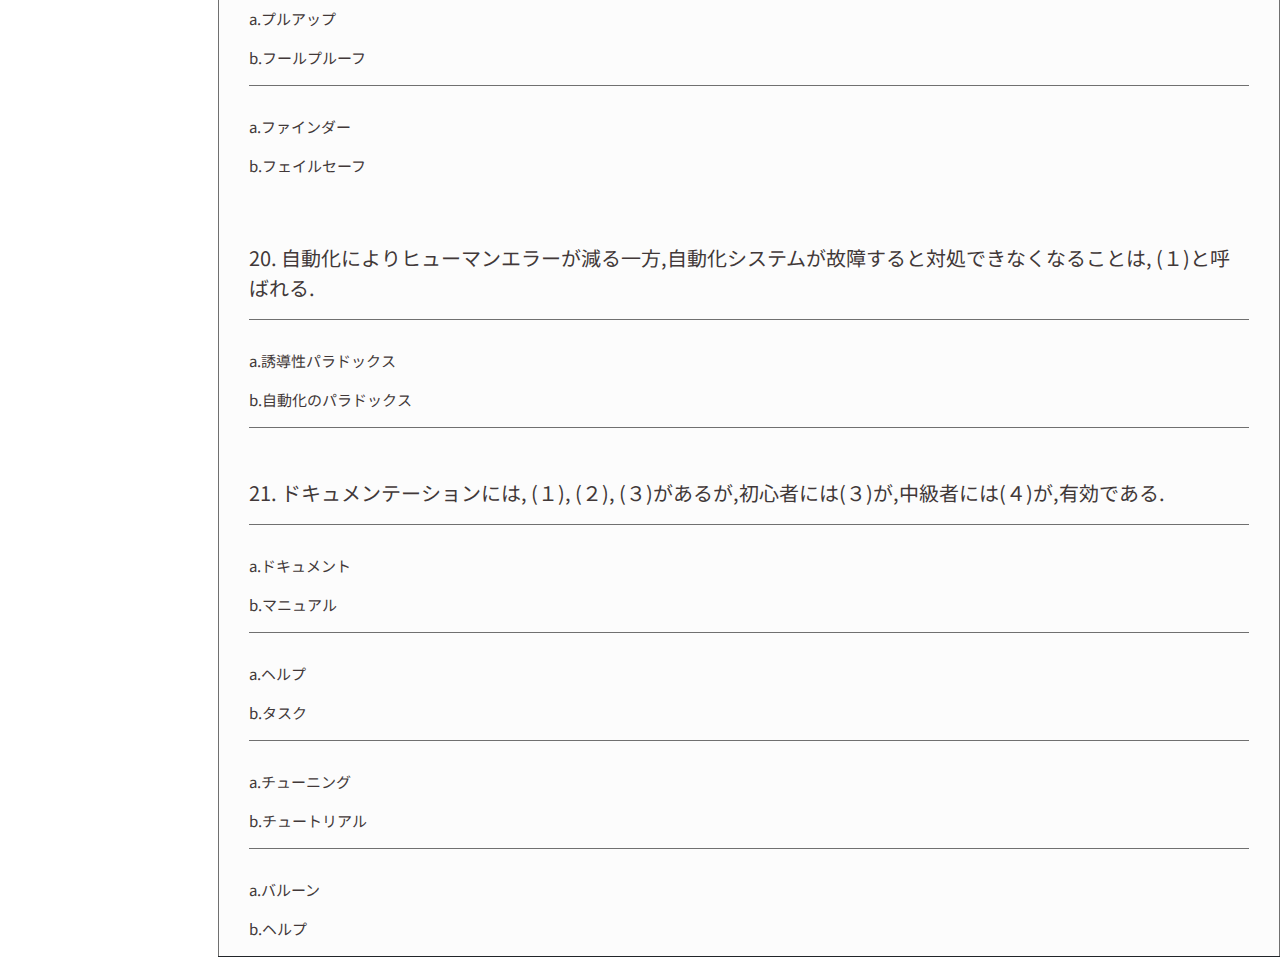
<file: HCI-Quiz/03/index.html>
<!doctype html>
<html lang="ja">
  <head>
    <!-- Required meta tags -->
    <meta charset="utf-8">
    <meta name="viewport" content="width=device-width, initial-scale=1, shrink-to-fit=no">
    <link rel="stylesheet" type="text/css" href="03.css">
    <link rel="stylesheet" href="//maxcdn.bootstrapcdn.com/font-awesome/4.5.0/css/font-awesome.min.css">
    <script src="https://ajax.googleapis.com/ajax/libs/jquery/2.1.4/jquery.min.js"></script>
    <!-- Bootstrap CSS -->
    <link rel="stylesheet" href="https://stackpath.bootstrapcdn.com/bootstrap/4.3.1/css/bootstrap.min.css" integrity="sha384-ggOyR0iXCbMQv3Xipma34MD+dH/1fQ784/j6cY/iJTQUOhcWr7x9JvoRxT2MZw1T" crossorigin="anonymous">
    <link rel=“stylesheet” href=“https://unpkg.com/ress/dist/ress.min.css“>
    <link href="https://fonts.googleapis.com/css?family=Noto+Sans+JP:500&display=swap" rel="stylesheet">
    <title>HCIQ</title>
  </head>
  <body>
    <nav class="navbar sticky-top">
        <div id="containerheader-container">
            <div class="ro">
                <div id="header-text" class="col-12">
                    <p class="title-header">>第3回  ヒューマンコンピューターインタラクション</p>
                </div>
            </div>
        </div>
    </nav>
    <main>
        <div class="row">
            <div class="col-md-2 col-sm-3 col-xs-12 menu-container">
                <div class="menu">
                    <p>MENU</p>
                </div>
                <div class="box task1">
                    <a href="../01/index.html">第1回</a>
                </div>
                <div class="box task2">
                    <a href="../02/index.html">第2回</a>
                </div>
                <div class="box task3">
                    <a href="../03/index.html">第3回</a>
                </div>
                <div class="box task4">
                    <a href="../04/index.html">第4回</a>            
                </div>
                <div class="box task5">
                    <a href="../05/index.html">第5回</a>             
                </div>
                <div class="box task6">
                    <a href="../06/index.html">第6回</a>
                </div>
                <div class="box task7">
                    <a href="../07/index.html">第7回</a>
                </div>
                <div class="box task8">
                    <a href="../08/index.html">第8回</a>
                </div>
                <div class="box task9">
                    <a href="../09/index.html">第9回</a>
                </div>
                <div class="box task10">
                    <a href="../10/index.html">第10回</a>
                </div>
            </div>
            <div class="col-md-10 col-sm-9 col-xs-12 explanation">
                <div class="explanation-text">
                    <!--問題1-->
                    <div class="con q-container01">
                    <!--問題文1-->
                        <div class="q-sentence01">
                            <div class="sentence">
                                <p>1. ヒューマンインタフェースの設計では,システムや人間の (１)に注目する必要がある. </p>
                            </div>
                        </div>
                        <!--q-answerを複製して解答欄の追加-->
                        
                        <div class="end-answer q-answer">
                            <!--選択肢-->
                            <div class="s01-choice">
                                <p id="changeTextColor01_1" class="question-num01" onclick="answerY01_1()">a.背後構造</p> 
                                <p class="question-num01" onclick="answerN01_1()">b.前面構造</p>           
                            </div>
                            <!--解答-->
                            
                             <!--マルバツ画像表示, id="answer問題番号_数字"-->
                             <div id="answer01_1"></div>
                             
                        </div>
                    </div>
            
                    <div class="con q-container02">
                        <div class="q-sentence01">
                            <div class="sentence">
                                <p>2. ( １ )とは,あるシステムに対してユーザがその頭の中に持っているイメージである. 

                                    </p>
                            </div>
                        </div>
                        <!--q-answerを複製して解答欄の追加-->
                        <div class="end-answer q-answer">
                            <!--選択肢-->
                            <div class="s01-choice">
                                <p class="question-num01" onclick="answerN02_1()">a.メンタルヘルス</p>         
                                <p id="changeTextColor02_1" class="question-num01" onclick="answerY02_1()">b.メンタルモデル</p> 
  
                            </div>
                            <!--解答-->
                                    
                            <!--マルバツ画像表示, id="answer問題番号_数字"-->
                            <div id="answer02_1"></div>
                                     
                        </div>
                        <!--最後の選択肢は”end-answer”のクラスを追加する-->
                          
                    </div>
                    <div class="con q-container03">
                        <div class="q-sentence01">
                            <div class="sentence">
                                <p>3. (１)とは, 外界の環境や事物が生体の活動に供するべく持っている情報のことである. .</p>
                            </div>
                        </div>
                        <!--最後の選択肢は”end-answer”のクラスを追加する-->
                        <div class="end-answer q-answer">
                            <!--選択肢-->
                            <div class="s01-choice">
                                <p id="changeTextColor03_1" class="question-num01" onclick="answerY03_1()">a.アフォーダンス</p> 
                                <p class="question-num01" onclick="answerN03_1()">b.フォークダンス</p>           
                            </div>
                            <!--解答-->
                            
                             <!--マルバツ画像表示-->
                             <div id="answer03_1"></div>
                        </div>
                    </div>
                    <div class="con q-container04">
                        <div class="q-sentence01">
                            <div class="sentence">
                                <p>4. (１）とは、 ユーザを適切な行動へ導く知覚可能なサインのことである.</p>
                            </div>
                        </div>
                        <!--q-answerを複製して解答欄の追加-->
                        <div class="end-answer q-answer">
                            <!--選択肢-->
                            <div class="s01-choice">
                                <p id="changeTextColor04_1" class="question-num01" onclick="answerY04_1()">a. シグニファイア</p> 
                                <p class="question-num01" onclick="answerN04_1()">b.ラピッドファイア</p>           
                            </div>
                            <!--解答-->
                            
                             <!--マルバツ画像表示, id="answer問題番号_数字"-->
                             <div id="answer04_1"></div>
                             
                        </div>
                        <!--q-answerを複製して解答欄の追加-->
                    </div>
                    <div class="con q-container05">
                        <div class="q-sentence01">
                            <div class="sentence">
                                <p>5. 操作と操作結果がうまく(１)されていないと,習熟に時間がかかったり、誤操作を引き起こす. </p>
                            </div>
                        </div>
                        <!--q-answerを複製して解答欄の追加-->
                        <div class="end-answer q-answer">
                            <!--選択肢-->
                            <div class="s01-choice">
                                <p class="question-num01" onclick="answerN05_1()">a.プロジェクションマッピング</p> 
                                <p id="changeTextColor05_1" class="question-num01" onclick="answerY05_1()">b.対応付け/マッピング</p>           
                            </div>
                            <!--解答-->
                            
                             <!--マルバツ画像表示, id="answer問題番号_数字"-->
                             <div id="answer05_1"></div>
                             
                        </div>
                        
                    </div>
                    <div class="con q-container06">
                        <div class="q-sentence01">
                            <div class="sentence">
                                <p>6. 人は, (１)にある知識に加え, (２)にある知識を上手に使い行動している. </p>
                            </div>
                        </div>
                        <!--最後の選択肢は”end-answer”のクラスを追加する-->
                        <div class="q-answer">
                            <!--選択肢-->
                            <div class="s01-choice">
                                
                                <p class="question-num01" onclick="answerN06_1()">b.心の中</p>          
                                <p id="changeTextColor06_1" class="question-num01" onclick="answerY06_1()">a.頭の中</p>  
                            </div>
                            <!--解答-->
                            
                             <!--マルバツ画像表示-->
                             <div id="answer06_1"></div>
                        </div>
                        <!--最後の選択肢は”end-answer”のクラスを追加する-->
                        <div class="end-answer q-answer">
                                <!--選択肢-->
                                <div class="s01-choice">
                                    <p id="changeTextColor06_2" class="question-num01" onclick="answerY06_2()">a.外界</p> 
                                    <p class="question-num01" onclick="answerN06_2()">b.下界</p>           
                                </div>
                                <!--解答-->
                                
                                 <!--マルバツ画像表示-->
                                 <div id="answer06_2"></div>
                            </div>
                    </div>
                    <div class="con q-container07">
                        <div class="q-sentence01">
                            <div class="sentence">
                                <p>7. 正しい動作だけが実行可能なデザインにして,ユーザの行動を（１）する. </p>
                            </div>
                        </div>
                        <!--q-answerを複製して解答欄の追加-->
                        <div class="end-answer q-answer">
                            <!--選択肢-->
                            <div class="s01-choice">
                                <p id="changeTextColor07_1" class="question-num01" onclick="answerY07_1()">a.制約</p> 
                                <p class="question-num01" onclick="answerN07_1()">b.契約</p>           
                            </div>
                            <!--解答-->
                            
                             <!--マルバツ画像表示, id="answer問題番号_数字"-->
                             <div id="answer07_1"></div>
                             
                        </div>
                    </div>
                    <div class="con q-container08">
                        <div class="q-sentence01">
                            <div class="sentence">
                                <p>8. (１) デザインは,質感も含め実物にできるだけ模倣するデザインのことである. 

                                    </p>
                            </div>
                        </div>
                        <!--q-answerを複製して解答欄の追加-->
                        <div class="end-answer q-answer">
                            <!--選択肢-->
                            <div class="s01-choice">
                                <p class="question-num01" onclick="answerN08_1()">a.スキュアモスキート</p>         
                                <p id="changeTextColor08_1" class="question-num01" onclick="answerY08_1()">b.スキュアモーフィック</p>   
                            </div>
                            <!--解答-->
                            
                             <!--マルバツ画像表示, id="answer問題番号_数字"-->
                             <div id="answer08_1"></div>
                             
                        </div>
                    </div>
                    <div class="con q-container09">
                        <div class="q-sentence01">
                            <div class="sentence">
                                <p>9. システムの現在の状態や行うことができる操作が見えやすいようにする(１)は,インタフェース設計において重要である. 操作結果として何が起きたかを理解できるようにするユーザへの (２)が重要である. 
                            </div>
                        </div>
                        <!--q-answerを複製して解答欄の追加-->
                        <div class="q-answer">
                            <!--選択肢-->
                            <div class="s01-choice">
                                <p id="changeTextColor09_1" class="question-num01" onclick="answerY09_1()">a.可視化</p> 
                                <p class="question-num01" onclick="answerN09_1()">b.物体化</p>           
                            </div>
                            <!--解答-->
                            
                             <!--マルバツ画像表示, id="answer問題番号_数字"-->
                             <div id="answer09_1"></div> 
                        </div>
                        <div class="q-answer">
                                <!--選択肢-->
                                <div class="s01-choice">
                                    
                                    <p class="question-num01" onclick="answerN09_2()">a.レスポンシング</p>   
                                    <p id="changeTextColor09_2" class="question-num01" onclick="answerY09_2()">b.フィードバック</p>         
                                </div>
                                <!--解答-->
                                
                                 <!--マルバツ画像表示, id="answer問題番号_数字"-->
                                 <div id="answer09_2"></div> 
                        </div>
                    </div>
                    <div class="con q-container10">
                        <div class="q-sentence01">
                            <div class="sentence">
                                <p>10. (１)とは、 ユーザが操作している対象などを即座に理解できるようにする,あるいは機器からのフィードバックによって状態をすぐに理解できるようにすることである。
                            </div>
                        </div>
                        <!--q-answerを複製して解答欄の追加-->
                        <div class="end-answer q-answer">
                            <!--選択肢-->
                            <div class="s01-choice">
                                <p id="changeTextColor10_1" class="question-num01" onclick="answerY10_1()">a.自己記述性</p> 
                                <p class="question-num01" onclick="answerN10_1()">b.自己基準性</p>           
                            </div>
                            <!--解答-->
                            
                             <!--マルバツ画像表示, id="answer問題番号_数字"-->
                             <div id="answer10_1"></div>
                             
                        </div>
                    </div>
                    <div class="con q-container11">
                        <div class="q-sentence01">
                            <div class="sentence">
                                <p>11. インタフェース設計においては,操作の流れやレイアウトなどを同じ考え方で設計する(１)が重要である. </p>
                            </div>
                        </div>
                        <!--q-answerを複製して解答欄の追加-->
                        <div class="end-answer q-answer">
                            <!--選択肢-->
                            <div class="s01-choice">
                                <p class="question-num01" onclick="answerN11_1()">a.完徹性</p>   
                                <p id="changeTextColor11_1" class="question-num01" onclick="answerY11_1()">b.一貫性</p>         
                            </div>
                            <!--解答-->
                            
                             <!--マルバツ画像表示, id="answer問題番号_数字"-->
                             <div id="answer11_1"></div>
                             
                        </div>
                    </div>
                    <div class="con q-container12">
                        <div class="q-sentence01">
                            <div class="sentence">
                                <p>12. 世界中で同じ記号を用いるなど,インタフェースを (１)するのも、良いヒュー ・ マンインタフェースを提供するための手段である. </p>
                            </div>
                        </div>
                        <!--q-answerを複製して解答欄の追加-->
                        <div class="end-answer q-answer">
                            <!--選択肢-->
                            <div class="s01-choice">
                                <p id="changeTextColor12_1" class="question-num01" onclick="answerY12_1()">a.標準化</p> 
                                <p class="question-num01" onclick="answerN12_1()">b.国際化</p>           
                            </div>
                            <!--解答-->
                            
                             <!--マルバツ画像表示, id="answer問題番号_数字"-->
                             <div id="answer12_1"></div>
                             
                        </div>
                        <!--最後の選択肢は”end-answer”のクラスを追加する-->
                    </div>
                    <div class="con q-container13">
                        <div class="q-sentence01">
                            <div class="sentence">
                                <p>13. システムは,ユーザがそれを使ってすぐ作業を始められるよう(１)しやすく,また,しばらく使わなかった時もすぐ使えるように (２)しやすいシステムでなければならない.ユーザに (３) を与えた方が,学習効率も上がる.  </p>
                            </div>
                        </div>
                        <!--q-answerを複製して解答欄の追加-->
                        <div class="q-answer">
                            <!--選択肢-->
                            <div class="s01-choice">
                                <p class="question-num01" onclick="answerN13_1()">a.自習</p>
                                <p id="changeTextColor13_1" class="question-num01" onclick="answerY13_1()">b.学習</p>            
                            </div>
                            <!--解答-->
                            
                             <!--マルバツ画像表示, id="answer問題番号_数字"-->
                             <div id="answer13_1"></div>
                             
                        </div>
                        <!--q-answerを複製して解答欄の追加-->
                        <div class="q-answer">
                                <!--選択肢-->
                                <div class="s01-choice">
                                    <p class="question-num01" onclick="answerN13_2()">a.使用</p>
                                    <p id="changeTextColor13_2" class="question-num01" onclick="answerY13_2()">b.記憶</p>            
                                </div>
                                <!--解答-->
                                
                                 <!--マルバツ画像表示, id="answer問題番号_数字"-->
                                 <div id="answer13_2"></div>
                                 
                            </div>
                            <!--q-answerを複製して解答欄の追加-->
                        <div class="end-answer q-answer">
                                <!--選択肢-->
                                <div class="s01-choice">
                                    <p class="question-num01" onclick="answerN13_3()">a.充実感</p>
                                    <p id="changeTextColor13_3" class="question-num01" onclick="answerY13_3()">b.満足感</p>            
                                </div>
                                <!--解答-->
                                
                                 <!--マルバツ画像表示, id="answer問題番号_数字"-->
                                 <div id="answer13_3"></div>
                                 
                            </div>
                    </div>
                    <div class="con q-container14">
                        <div class="q-sentence01">
                            <div class="sentence">
                                <p>14. (１)は、学習効果を最大化するために,どこまで支援を提供し,どこから支援を保留すればよいのかという支援バランスの板挟み状態のことである. </p>
                            </div>
                        </div>
                        <!--q-answerを複製して解答欄の追加-->
                        <div class="end-answer q-answer">
                            <!--選択肢-->
                            <div class="s01-choice">
                                <p id="changeTextColor14_1" class="question-num01" onclick="answerY14_1()">a.支援ジレンマ</p> 
                                <p class="question-num01" onclick="answerN14_1()">b.失恋ジレンマ</p>           
                            </div>
                            <!--解答-->
                            
                             <!--マルバツ画像表示, id="answer問題番号_数字"-->
                             <div id="answer14_1"></div>
                             
                        </div>
                    </div>
                    <div class="con q-container15">
                        <div class="q-sentence01">
                            <div class="sentence">
                                <p>15. 作業を中断する Escape や, 元へ戻す Undo などの実装や, ユーザの意図に沿って変更可能なようにする (１) をシステムに持たせることは重要である. システムに使 われているのではなく,ユーザがシステムを使っているのであって、使われているのではないという意識を持たせる (２) を与えることは重要である.</p>
                            </div>
                        </div>
                        <!--q-answerを複製して解答欄の追加-->
                        <div class="q-answer">
                            <!--選択肢-->
                            <div class="s01-choice">
                                <p id="changeTextColor15_1" class="question-num01" onclick="answerY15_1()">a.可制御性</p> 
                                <p class="question-num01" onclick="answerN15_1()">b.非制御性</p>           
                            </div>
                            <!--解答-->
                            
                             <!--マルバツ画像表示, id="answer問題番号_数字"-->
                             <div id="answer15_1"></div>
                             
                        </div>
                         <!--q-answerを複製して解答欄の追加-->
                         <div class="end-answer q-answer">
                            <!--選択肢-->
                            <div class="s01-choice">
                                <p class="question-num01" onclick="answerN15_2()">a.能動的な制御権</p>  
                                <p id="changeTextColor15_2" class="question-num01" onclick="answerY15_2()">b.主体的な制御権</p> 
         
                            </div>
                            <!--解答-->
                            
                             <!--マルバツ画像表示, id="answer問題番号_数字"-->
                             <div id="answer15_2"></div>
                             
                        </div>
                    </div>
                    <div class="con q-container16">
                        <div class="q-sentence01">
                            <div class="sentence">
                                <p>16. (１)の法則とは、大きな事故が起きた背後には、関連した29件の小さな事故や,300 件の (２)と呼ばれる軽微な事故が埋もれているというものである.</p>
                            </div>
                        </div>
                        <!--q-answerを複製して解答欄の追加-->
                        <div class="q-answer">
                            <!--選択肢-->
                            <div class="s01-choice">
                                <p class="question-num01" onclick="answerN16_1()">a.フェフリッヒ</p>           
                                <p id="changeTextColor16_1" class="question-num01" onclick="answerY16_1()">ｂ.ハインリッヒ</p> 
                            </div>
                            <!--解答-->
                            
                             <!--マルバツ画像表示, id="answer問題番号_数字"-->
                             <div id="answer16_1"></div>
                             
                        </div>
                        <!--q-answerを複製して解答欄の追加-->
                        <div class="end-answer q-answer">
                            <!--選択肢-->
                            <div class="s01-choice">
                                <p class="question-num01" onclick="answerN16_2()">a.ニヤリハット</p>           
                                <p id="changeTextColor16_2" class="question-num01" onclick="answerY16_2()">ｂ.ヒヤリハット</p> 
                            </div>
                            <!--解答-->
                            
                             <!--マルバツ画像表示, id="answer問題番号_数字"-->
                             <div id="answer16_2"></div>
                             
                        </div>
                        <!--最後の選択肢は”end-answer”のクラスを追加する-->
                        
                    </div>
                    <div class="con q-container17">
                                <div class="q-sentence01">
                                    <div class="sentence">
                                        <p>17. 事故は,複数の要因が重なったときに起こる.(１) モデルと呼ばれる. 

                                            </p>
                                    </div>
                                </div>
                                <!--q-answerを複製して解答欄の追加-->
                                <div class="end-answer q-answer">
                                    <!--選択肢-->
                                    <div class="s01-choice">
                                        <p class="question-num01" onclick="answerN17_1()">a.カナダチーズ</p>           
                                        <p id="changeTextColor17_1" class="question-num01" onclick="answerY17_1()">b.スイスチーズ</p> 
                                    </div>
                                    <!--解答-->
                                    
                                     <!--マルバツ画像表示, id="answer問題番号_数字"-->
                                     <div id="answer17_1"></div>
                                     
                                </div>
                                
                    </div>
                    <div class="con q-container18">
                                    <div class="q-sentence01">
                                        <div class="sentence">
                                            <p>18. エラー耐性を構築する技術は, (１) エンジニアリングと呼ばれる. </p>
                                        </div>
                                    </div>
                                    <!--q-answerを複製して解答欄の追加-->
                                    <div class="end-answer q-answer">
                                        <!--選択肢-->
                                        <div class="s01-choice">
                                            <p id="changeTextColor18_1" class="question-num01" onclick="answerY18_1()">a.レジリエンス</p> 
                                            <p class="question-num01" onclick="answerN18_1()">b.レジスタンス</p>           
                                        </div>
                                        <!--解答-->
                                        
                                         <!--マルバツ画像表示, id="answer問題番号_数字"-->
                                         <div id="answer18_1"></div>
                                         
                                    </div>
                                    
                    </div>
                    <div class="con q-container19">
                                    <div class="q-sentence01">
                                        <div class="sentence">
                                            <p>19. (１)は,ユーザがエラーを起こさないように未然に防ぐ事前対策で,(２)は,ユーザがエラーを起こしても致命的な問題にならないようにする事後対策である.</p>
                                        </div>
                                    </div>
                                        <!--q-answerを複製して解答欄の追加-->
                                    <div class="q-answer">
                                                <!--選択肢-->
                                        <div class="s01-choice">
                                            <p class="question-num01" onclick="answerN19_1()">a.プルアップ</p>    
                                            <p id="changeTextColor19_1" class="question-num01" onclick="answerY19_1()">b.フールプルーフ</p> 
                       
                                        </div>
                                                <!--解答-->
                                                
                                                 <!--マルバツ画像表示, id="answer問題番号_数字"-->
                                         <div id="answer19_1"></div>
                                                 
                                    </div>
                                    <div class="end-answer q-answer">
                                            <!--選択肢-->
                                        <div class="s01-choice">
                                            <p class="question-num01" onclick="answerN19_2()">a.ファインダー</p>    
                                            <p id="changeTextColor19_2" class="question-num01" onclick="answerY19_2()">b.フェイルセーフ</p> 
                   
                                        </div>
                                            <!--解答-->
                                            
                                             <!--マルバツ画像表示, id="answer問題番号_数字"-->
                                        <div id="answer19_2"></div>
                                             
                                    </div>
                                        
                                            <!--q-answerを複製して解答欄の追加-->
                                        
                    </div>
                    <div class="con q-container20">
                                    <div class="q-sentence01">
                                        <div class="sentence">
                                            <p>20. 自動化によりヒューマンエラーが減る一方,自動化システムが故障すると対処できなくなることは, (１)と呼ばれる. </p>
                                        </div>
                                    </div>
                                            <!--q-answerを複製して解答欄の追加-->
                                    <div class="q-answer">
                                            <!--選択肢-->
                                        <div class="end-answer s01-choice">
                                            <p class="question-num01" onclick="answerN20_1()">a.誘導性パラドックス</p>    
                                            <p id="changeTextColor20_1" class="question-num01" onclick="answerY20_1()">b.自動化のパラドックス</p>        
                                        </div>
                                                    <!--解答-->
                                                    
                                                     <!--マルバツ画像表示, id="answer問題番号_数字"-->
                                         <div id="answer20_1"></div>
                                                     
                                    </div>
                                                <!--q-answerを複製して解答欄の追加-->
                    </div>
                    <div class="con q-container21">
                                        <div class="q-sentence01">
                                            <div class="sentence">
                                                <p>21. ドキュメンテーションには, (１), (２), (３)があるが,初心者には(３)が,中級者には(４)が,有効である.</p>
                                            </div>
                                        </div>
                                                <!--q-answerを複製して解答欄の追加-->
                                        <div class="q-answer">
                                                <!--選択肢-->
                                            <div class="s01-choice">
                                                    
                                                <p class="question-num01" onclick="answerN21_1()">a.ドキュメント</p>    
                                                <p id="changeTextColor21_1" class="question-num01" onclick="answerY21_1()">b.マニュアル</p>        
                                            </div>
                                                        <!--解答-->
                                                        
                                                         <!--マルバツ画像表示, id="answer問題番号_数字"-->
                                             <div id="answer21_1"></div>
                                                         
                                        </div>
                                                    <!--q-answerを複製して解答欄の追加-->
                                        <div class="q-answer">
                                                        <!--選択肢-->
                                            <div class="s01-choice">
                                                <p id="changeTextColor21_2" class="question-num01" onclick="answerY21_2()">a.ヘルプ</p> 
                                                <p class="question-num01" onclick="answerN21_2()">b.タスク</p>           
                                            </div>
                                                        <!--解答-->
                                                        
                                                         <!--マルバツ画像表示, id="answer問題番号_数字"-->
                                            <div id="answer21_2"></div>
                                                         
                                        </div>
                                        <div class="q-answer">
                                                <!--選択肢-->
                                            <div class="s01-choice">
                                                    
                                                <p class="question-num01" onclick="answerN21_3()">a.チューニング</p>    
                                                <p id="changeTextColor21_3" class="question-num01" onclick="answerY21_3()">b.チュートリアル</p>        
                                            </div>
                                                        <!--解答-->
                                                        
                                                         <!--マルバツ画像表示, id="answer問題番号_数字"-->
                                             <div id="answer21_3"></div>    
                                        </div>
                                        <div class="end-answer q-answer">
                                            <!--選択肢-->
                                        <div class="s01-choice">
                                                
                                            <p class="question-num01" onclick="answerN21_4()">a.バルーン</p>    
                                            <p id="changeTextColor21_4" class="question-num01" onclick="answerY21_4()">b.ヘルプ</p>        
                                        </div>
                                                    <!--解答-->
                                                    
                                                     <!--マルバツ画像表示, id="answer問題番号_数字"-->
                                         <div id="answer21_4"></div>    
                                    </div>
                    </div>
                                
                                
                </div>
            </div>
        </div>     
    </main>

    <!-- Optional JavaScript -->
    <!-- jQuery first, then Popper.js, then Bootstrap JS -->
    <script src="https://code.jquery.com/jquery-3.3.1.slim.min.js" integrity="sha384-q8i/X+965DzO0rT7abK41JStQIAqVgRVzpbzo5smXKp4YfRvH+8abtTE1Pi6jizo" crossorigin="anonymous"></script>
    <script src="https://cdnjs.cloudflare.com/ajax/libs/popper.js/1.14.7/umd/popper.min.js" integrity="sha384-UO2eT0CpHqdSJQ6hJty5KVphtPhzWj9WO1clHTMGa3JDZwrnQq4sF86dIHNDz0W1" crossorigin="anonymous"></script>
    <script src="https://stackpath.bootstrapcdn.com/bootstrap/4.3.1/js/bootstrap.min.js" integrity="sha384-JjSmVgyd0p3pXB1rRibZUAYoIIy6OrQ6VrjIEaFf/nJGzIxFDsf4x0xIM+B07jRM" crossorigin="anonymous"></script>
    <script src="03.js"></script>
  </body>
</html>
</file>
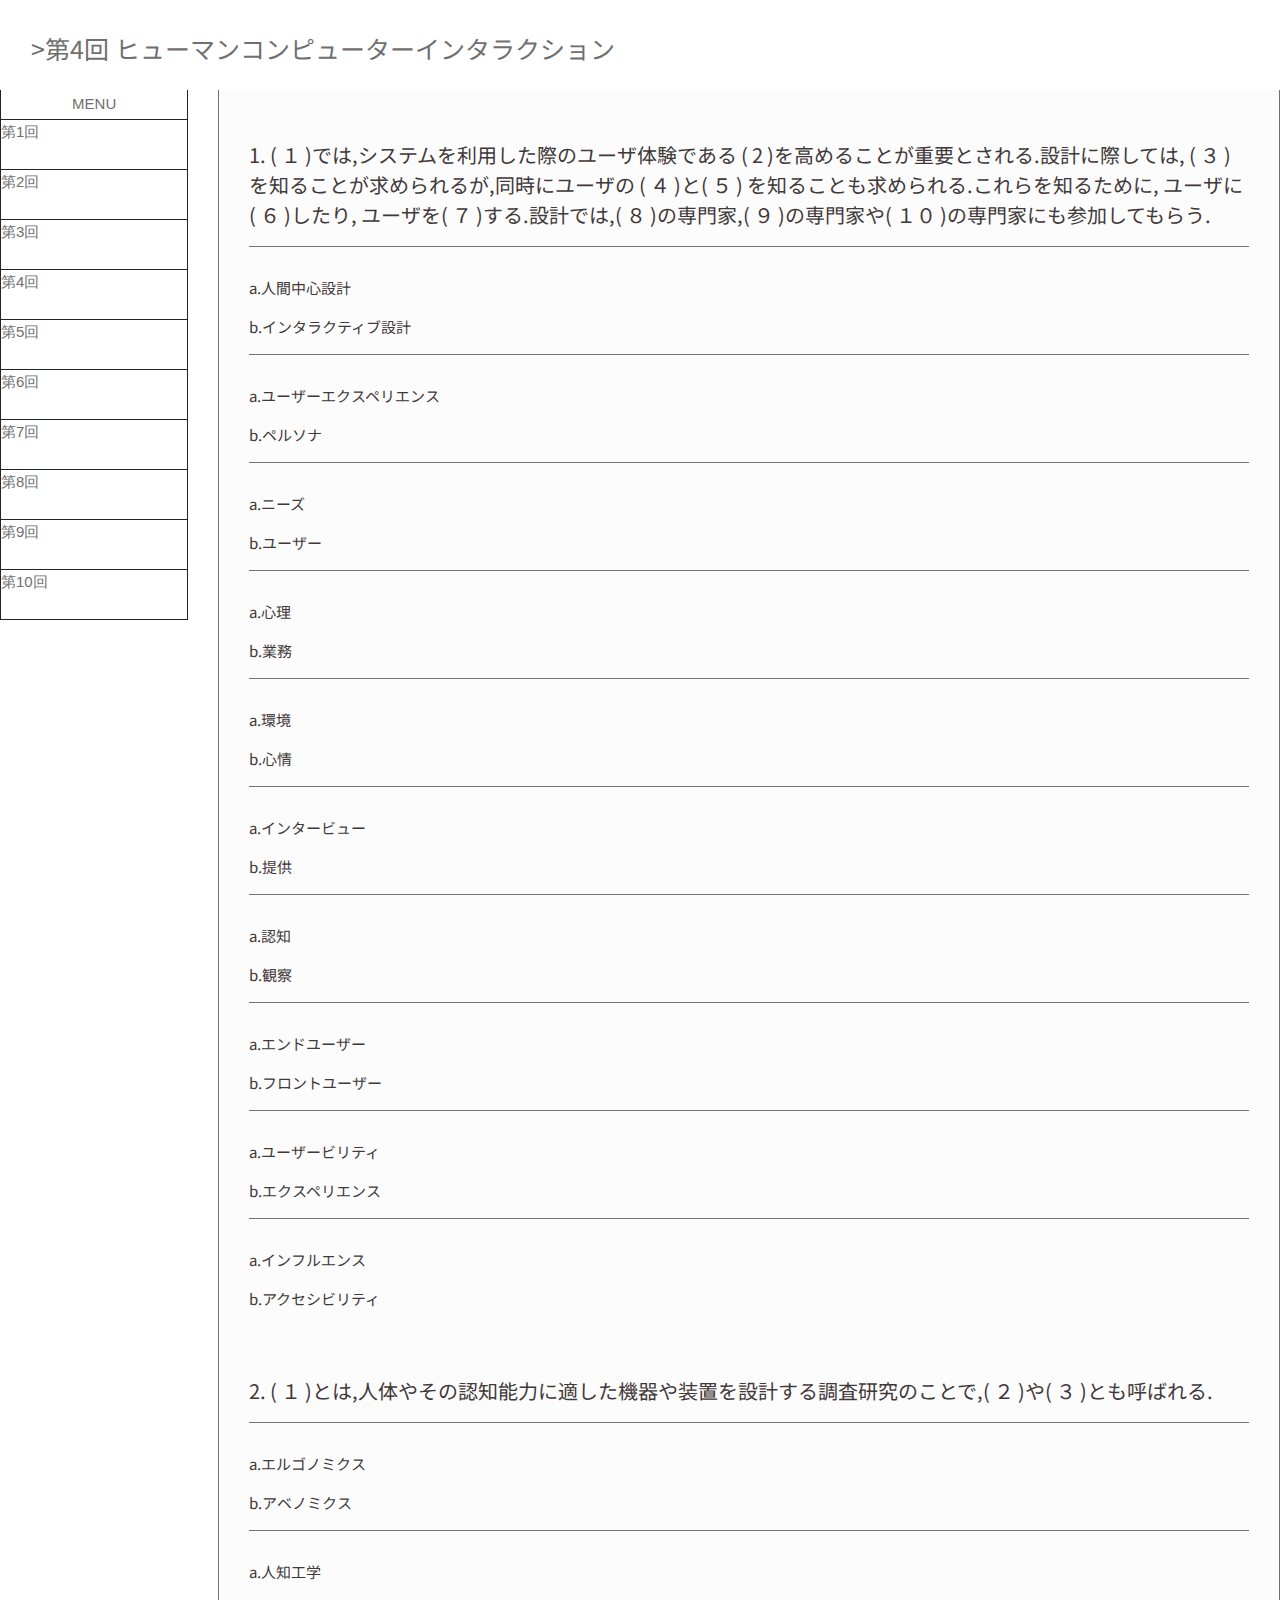
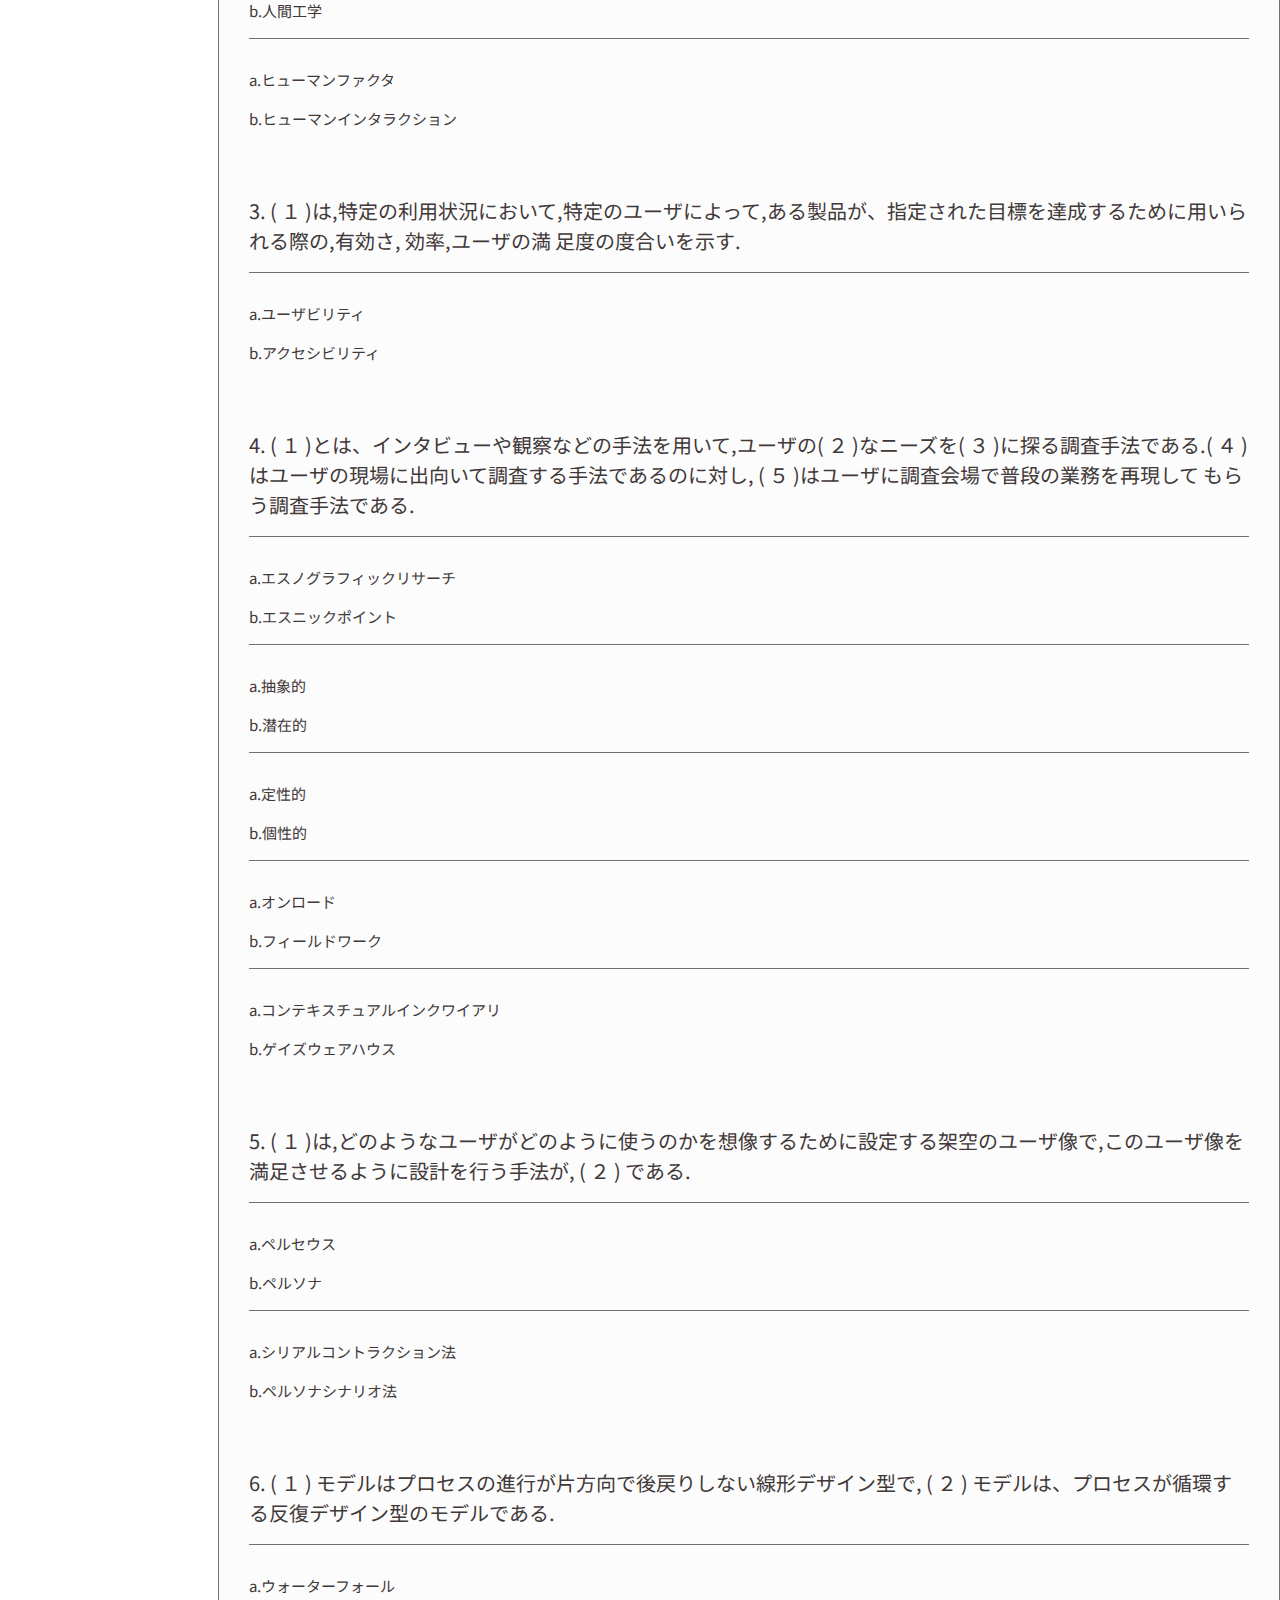
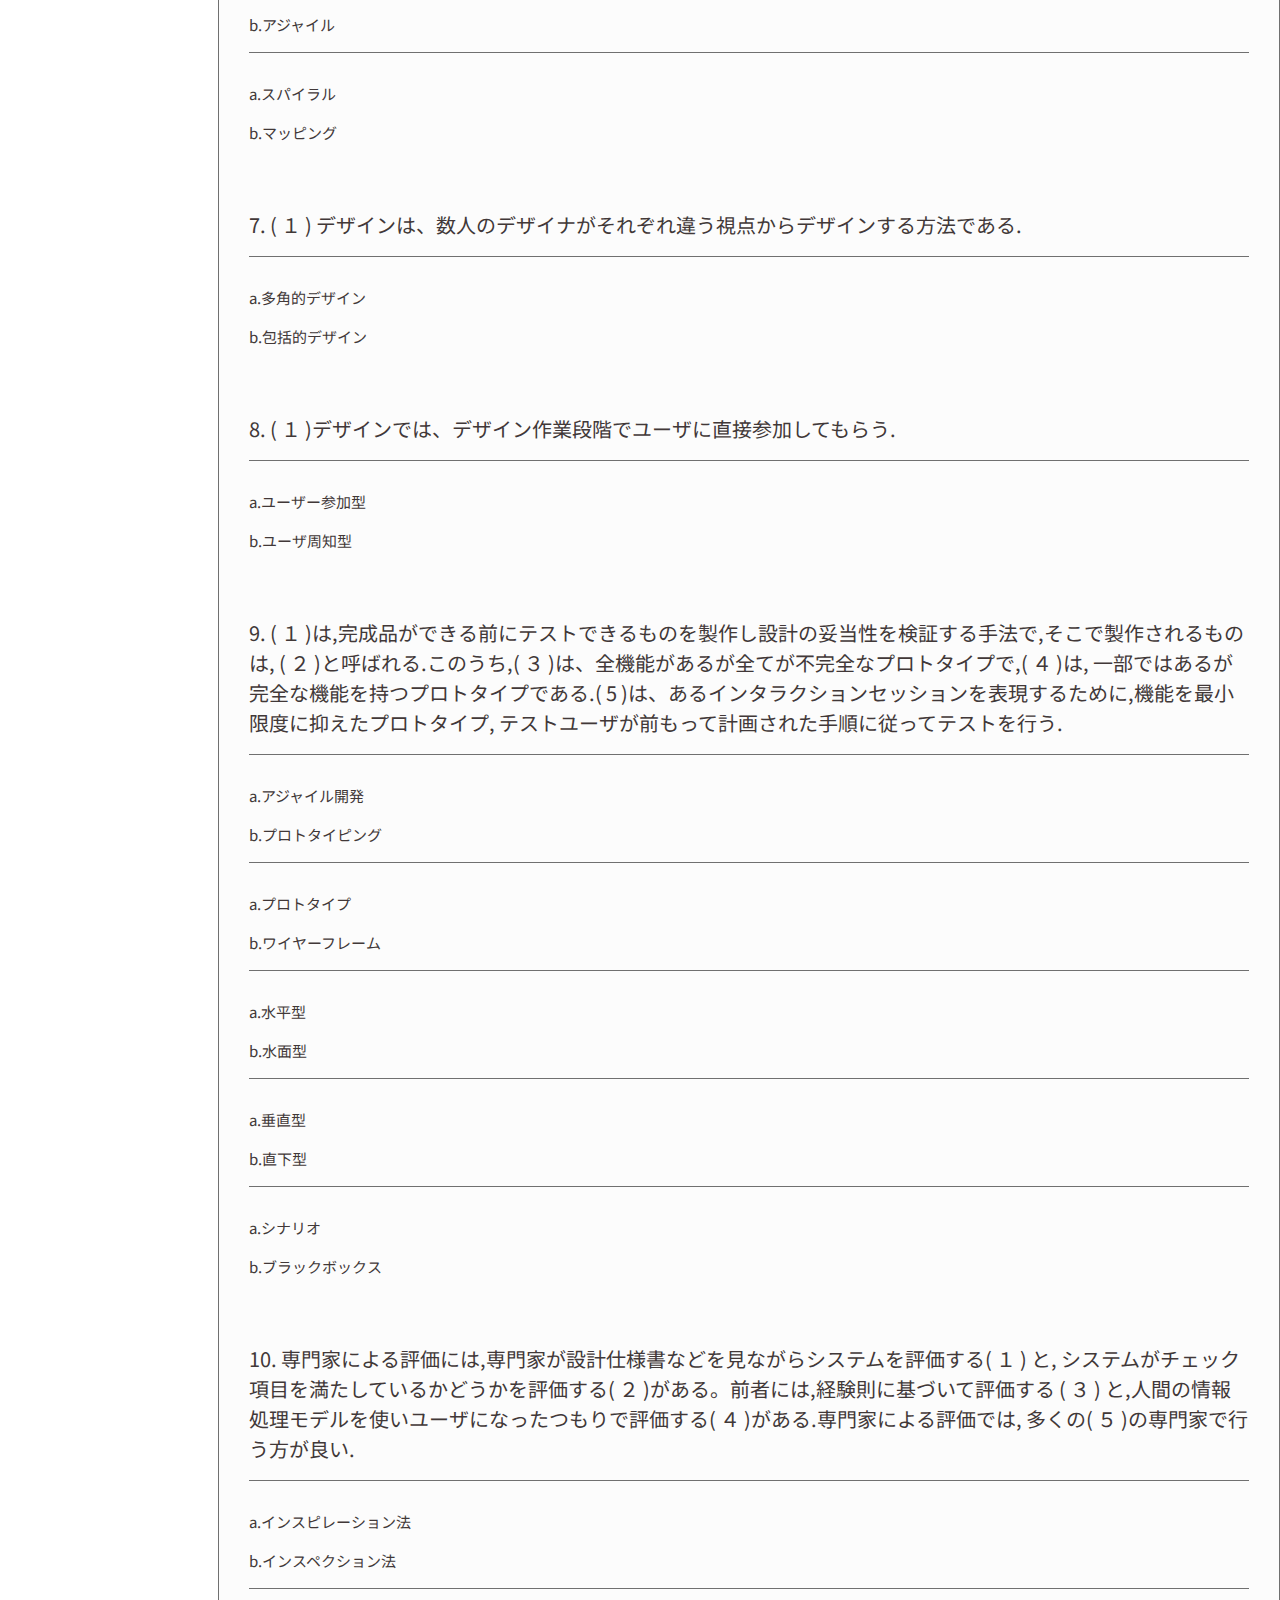
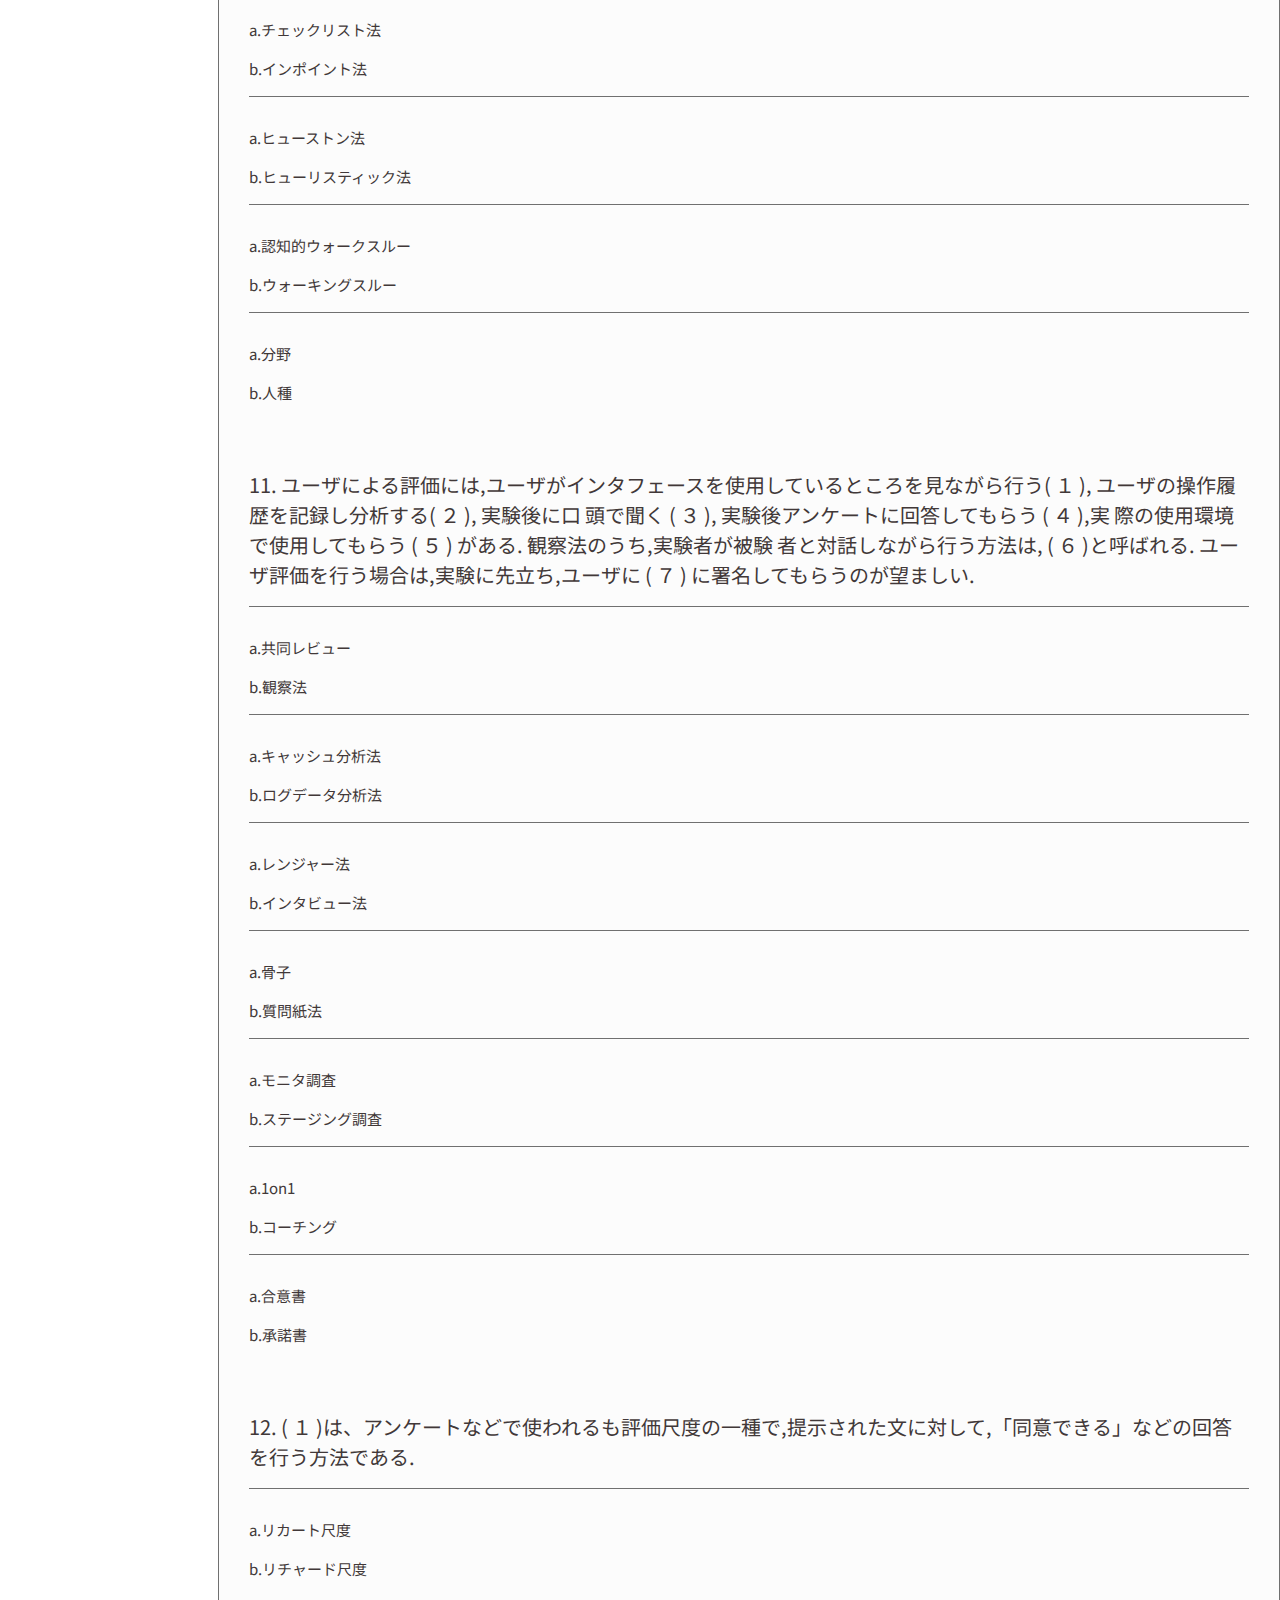
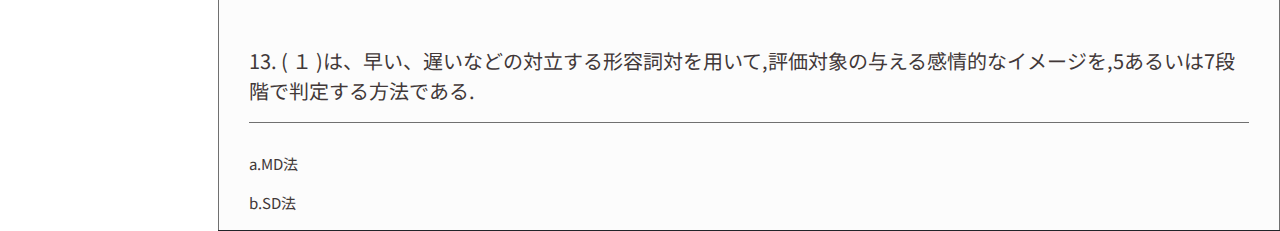
<file: HCI-Quiz/04/index.html>
<!doctype html>
<html lang="ja">
  <head>
    <!-- Required meta tags -->
    <meta charset="utf-8">
    <meta name="viewport" content="width=device-width, initial-scale=1, shrink-to-fit=no">
    <link rel="stylesheet" type="text/css" href="04.css">
    <link rel="stylesheet" href="//maxcdn.bootstrapcdn.com/font-awesome/4.5.0/css/font-awesome.min.css">
    <script src="https://ajax.googleapis.com/ajax/libs/jquery/2.1.4/jquery.min.js"></script>
    <!-- Bootstrap CSS -->
    <link rel="stylesheet" href="https://stackpath.bootstrapcdn.com/bootstrap/4.3.1/css/bootstrap.min.css" integrity="sha384-ggOyR0iXCbMQv3Xipma34MD+dH/1fQ784/j6cY/iJTQUOhcWr7x9JvoRxT2MZw1T" crossorigin="anonymous">
    <link rel=“stylesheet” href=“https://unpkg.com/ress/dist/ress.min.css“>
    <link href="https://fonts.googleapis.com/css?family=Noto+Sans+JP:500&display=swap" rel="stylesheet">
    <title>HCIQ</title>
  </head>
  <body>
    <nav class="navbar sticky-top">
        <div id="containerheader-container">
            <div class="ro">
                <div id="header-text" class="col-12">
                    <p class="title-header">>第4回  ヒューマンコンピューターインタラクション</p>
                </div>
            </div>
        </div>
    </nav>
    <main>
        <div class="row">
            <div class="col-md-2 col-sm-3 col-xs-12 menu-container">
                <div class="menu">
                    <p>MENU</p>
                </div>
                <div class="box task1">
                    <a href="../01/index.html">第1回</a>
                </div>
                <div class="box task2">
                    <a href="../02/index.html">第2回</a>
                </div>
                <div class="box task3">
                    <a href="../03/index.html">第3回</a>
                </div>
                <div class="box task4">
                    <a href="../04/index.html">第4回</a>            
                </div>
                <div class="box task5">
                    <a href="../05/index.html">第5回</a>             
                </div>
                <div class="box task6">
                    <a href="../06/index.html">第6回</a>
                </div>
                <div class="box task7">
                    <a href="../07/index.html">第7回</a>
                </div>
                <div class="box task8">
                    <a href="../08/index.html">第8回</a>
                </div>
                <div class="box task9">
                    <a href="../09/index.html">第9回</a>
                </div>
                <div class="box task10">
                    <a href="../10/index.html">第10回</a>
                </div>
            </div>
            <div class="col-md-10 col-sm-9 col-xs-12 explanation">
                <div class="explanation-text">
                    <!--問題1-->
                    <div class="con q-container01">
                    <!--問題文1-->
                        <div class="q-sentence01">
                            <div class="sentence">
                                <p>1. ( １ )では,システムを利用した際のユーザ体験である ( 2 )を高めることが重要とされる.設計に際しては, ( ３ )を知ることが求められるが,同時にユーザの ( ４ )と(  ５ ) を知ることも求められる.これらを知るために, ユーザに ( ６ )したり, ユーザを( ７ )する.設計では,( ８ )の専門家,( ９ )の専門家や( １０ )の専門家にも参加してもらう.</p>
                            </div>
                        </div>
                        <!--q-answerを複製して解答欄の追加-->
                        
                        <div class="q-answer">
                            <!--選択肢-->
                            <div class="s01-choice">
                                <p id="changeTextColor01_1" class="question-num01" onclick="answerY01_1()">a.人間中心設計</p> 
                                <p class="question-num01" onclick="answerN01_1()">b.インタラクティブ設計</p>           
                            </div>
                            <!--解答-->
                            
                             <!--マルバツ画像表示, id="answer問題番号_数字"-->
                             <div id="answer01_1"></div>
                             
                        </div>
                        <div class="q-answer">
                            <!--選択肢-->
                            <div class="s01-choice">
                                <p id="changeTextColor01_2" class="question-num01" onclick="answerY01_2()">a.ユーザーエクスペリエンス</p> 
                                <p class="question-num01" onclick="answerN01_2()">b.ペルソナ</p>           
                            </div>
                            <!--解答-->
                            
                             <!--マルバツ画像表示, id="answer問題番号_数字"-->
                             <div id="answer01_2"></div>
                             
                        </div>
                        <div class="q-answer">
                            <!--選択肢-->
                            <div class="s01-choice">
                                <p class="question-num01" onclick="answerN01_3()">a.ニーズ</p>
                                <p id="changeTextColor01_3" class="question-num01" onclick="answerY01_3()">b.ユーザー</p> 
                                           
                            </div>
                            <!--解答-->
                            
                             <!--マルバツ画像表示, id="answer問題番号_数字"-->
                             <div id="answer01_3"></div>
                             
                        </div>
                        <div class="q-answer">
                            <!--選択肢-->
                            <div class="s01-choice">
                                <p class="question-num01" onclick="answerN01_4()">a.心理</p> 
                                <p id="changeTextColor01_4" class="question-num01" onclick="answerY01_4()">b.業務</p> 
                                          
                            </div>
                            <!--解答-->
                            
                             <!--マルバツ画像表示, id="answer問題番号_数字"-->
                             <div id="answer01_4"></div>
                             
                        </div>
                        <div class="q-answer">
                            <!--選択肢-->
                            <div class="s01-choice">
                                <p id="changeTextColor01_5" class="question-num01" onclick="answerY01_5()">a.環境</p> 
                                <p class="question-num01" onclick="answerN01_5()">b.心情</p>           
                            </div>
                            <!--解答-->
                            
                             <!--マルバツ画像表示, id="answer問題番号_数字"-->
                             <div id="answer01_5"></div>
                             
                        </div>
                        <div class="q-answer">
                            <!--選択肢-->
                            <div class="s01-choice">
                                <p id="changeTextColor01_6" class="question-num01" onclick="answerY01_6()">a.インタービュー</p> 
                                <p class="question-num01" onclick="answerN01_6()">b.提供</p>           
                            </div>
                            <!--解答-->
                            
                             <!--マルバツ画像表示, id="answer問題番号_数字"-->
                             <div id="answer01_6"></div>
                             
                        </div>
                        <div class="q-answer">
                            <!--選択肢-->
                            <div class="s01-choice">
                                <p class="question-num01" onclick="answerN01_7()">a.認知</p> 
                                <p id="changeTextColor01_7" class="question-num01" onclick="answerY01_7()">b.観察</p> 
                                          
                            </div>
                            <!--解答-->
                            
                             <!--マルバツ画像表示, id="answer問題番号_数字"-->
                             <div id="answer01_7"></div>
                             
                        </div>
                        <div class="q-answer">
                            <!--選択肢-->
                            <div class="s01-choice">
                                <p id="changeTextColor01_8" class="question-num01" onclick="answerY01_8()">a.エンドユーザー</p> 
                                <p class="question-num01" onclick="answerN01_8()">b.フロントユーザー</p>           
                            </div>
                            <!--解答-->
                            
                             <!--マルバツ画像表示, id="answer問題番号_数字"-->
                             <div id="answer01_8"></div>
                             
                        </div>
                        <div class="q-answer">
                            <!--選択肢-->
                            <div class="s01-choice">
                                <p id="changeTextColor01_9" class="question-num01" onclick="answerY01_9()">a.ユーザービリティ</p> 
                                <p class="question-num01" onclick="answerN01_9()">b.エクスペリエンス</p>           
                            </div>
                            <!--解答-->
                            
                             <!--マルバツ画像表示, id="answer問題番号_数字"-->
                             <div id="answer01_9"></div>
                             
                        </div>
                        <!--最後の選択肢は”end-answer”のクラスを追加する-->
                        <div class="end-answer q-answer">
                            <!--選択肢-->
                            <div class="s01-choice">
                                <p class="question-num01" onclick="answerN01_10()">a.インフルエンス</p> 
                                <p id="changeTextColor01_10" class="question-num01" onclick="answerY01_10()">b.アクセシビリティ</p> 
                                          
                            </div>
                            <!--解答-->
                            
                             <!--マルバツ画像表示-->
                             <div id="answer01_10"></div>
                        </div>
                    </div>
            
                    <div class="con q-container02">
                        <div class="q-sentence01">
                            <div class="sentence">
                                <p>2. ( １ )とは,人体やその認知能力に適した機器や装置を設計する調査研究のことで,( ２ )や( ３ )とも呼ばれる.</p>
                            </div>
                        </div>
                        <!--q-answerを複製して解答欄の追加-->
                        <div class="q-answer">
                            <!--選択肢-->
                            <div class="s01-choice">
                                <p id="changeTextColor02_1" class="question-num01" onclick="answerY02_1()">a.エルゴノミクス</p> 
                                <p class="question-num01" onclick="answerN02_1()">b.アベノミクス</p>           
                            </div>
                            <!--解答-->
                                    
                            <!--マルバツ画像表示, id="answer問題番号_数字"-->
                            <div id="answer02_1"></div>
                                     
                        </div>
                                <!--最後の選択肢は”end-answer”のクラスを追加する-->
                        <div class="q-answer">
                                <!--選択肢-->
                            <div class="s01-choice">
                                <p class="question-num01" onclick="answerN02_2()">a.人知工学</p>  
                                <p id="changeTextColor02_2" class="question-num01" onclick="answerY02_2()">b.人間工学</p>           
                            </div>
                            <!--解答-->
                                    
                            <!--マルバツ画像表示-->
                            <div id="answer02_2"></div>
                        </div> 
                        <div class="end-answer q-answer">
                                <!--選択肢-->
                            <div class="s01-choice">
                                <p id="changeTextColor02_3" class="question-num01" onclick="answerY02_3()">a.ヒューマンファクタ</p> 
                                <p class="question-num01" onclick="answerN02_3()">b.ヒューマンインタラクション</p>           
                            </div>
                                <!--解答-->
                                        
                                <!--マルバツ画像表示, id="answer問題番号_数字"-->
                            <div id="answer02_3"></div>
                                         
                        </div>   
                    </div>
                    <div class="con q-container03">
                        <div class="q-sentence01">
                            <div class="sentence">
                                <p>3. ( １ )は,特定の利用状況において,特定のユーザによって,ある製品が、指定された目標を達成するために用いられる際の,有効さ, 効率,ユーザの満 足度の度合いを示す.</p>
                            </div>
                        </div>
                        <!--最後の選択肢は”end-answer”のクラスを追加する-->
                        <div class="end-answer q-answer">
                            <!--選択肢-->
                            <div class="s01-choice">
                                <p id="changeTextColor03_1" class="question-num01" onclick="answerY03_1()">a.ユーザビリティ</p> 
                                <p class="question-num01" onclick="answerN03_1()">b.アクセシビリティ</p>           
                            </div>
                            <!--解答-->
                            
                             <!--マルバツ画像表示-->
                             <div id="answer03_1"></div>
                        </div>
                    </div>
                    <div class="con q-container04">
                        <div class="q-sentence01">
                            <div class="sentence">
                                <p>4. ( １ )とは、インタビューや観察などの手法を用いて,ユーザの( ２ )なニーズを( ３ )に探る調査手法である.( ４ ) はユーザの現場に出向いて調査する手法であるのに対し, ( ５ )はユーザに調査会場で普段の業務を再現して もらう調査手法である. </p>
                            </div>
                        </div>
                        <!--q-answerを複製して解答欄の追加-->
                        <div class="q-answer">
                            <!--選択肢-->
                            <div class="s01-choice">
                                <p id="changeTextColor04_1" class="question-num01" onclick="answerY04_1()">a.エスノグラフィックリサーチ</p> 
                                <p class="question-num01" onclick="answerN04_1()">b.エスニックポイント</p>           
                            </div>
                            <!--解答-->
                            
                             <!--マルバツ画像表示, id="answer問題番号_数字"-->
                             <div id="answer04_1"></div>
                             
                        </div>
                        <!--q-answerを複製して解答欄の追加-->
                        <div class="q-answer">
                            <!--選択肢-->
                            <div class="s01-choice">
                                    <p class="question-num01" onclick="answerN04_2()">a.抽象的</p>
                                    <p id="changeTextColor04_2" class="question-num01" onclick="answerY04_2()">b.潜在的</p> 
                                   
                            </div>
                            <!--解答-->
                                
                                 <!--マルバツ画像表示, id="answer問題番号_数字"-->
                            <div id="answer04_2"></div>
                                 
                        </div>
                        <div class="q-answer">
                            <!--選択肢-->
                            <div class="s01-choice">
                                    <p id="changeTextColor04_3" class="question-num01" onclick="answerY04_3()">a.定性的</p> 
                                    <p class="question-num01" onclick="answerN04_3()">b.個性的</p>
                                    
                            </div>
                            <!--解答-->
                                
                                 <!--マルバツ画像表示, id="answer問題番号_数字"-->
                            <div id="answer04_3"></div>
                                 
                        </div>
                        <div class="q-answer">
                            <!--選択肢-->
                            <div class="s01-choice">
                                    <p class="question-num01" onclick="answerN04_4()">a.オンロード</p>
                                    <p id="changeTextColor04_4" class="question-num01" onclick="answerY04_4()">b.フィールドワーク</p> 
                                   
                            </div>
                            <!--解答-->
                                
                                 <!--マルバツ画像表示, id="answer問題番号_数字"-->
                            <div id="answer04_4"></div>
                                 
                        </div>
                        <!--最後の選択肢は”end-answer”のクラスを追加する-->
                        <div class="end-answer q-answer">
                            <!--選択肢-->
                            <div class="s01-choice">
                                <p id="changeTextColor04_5" class="question-num01" onclick="answerY04_5()">a.コンテキスチュアルインクワイアリ</p> 
                                <p class="question-num01" onclick="answerN04_5()">b.ゲイズウェアハウス</p>           
                            </div>
                            <!--解答-->
                            
                             <!--マルバツ画像表示-->
                             <div id="answer04_5"></div>
                        </div>
                    </div>
                    <div class="con q-container05">
                        <div class="q-sentence01">
                            <div class="sentence">
                                <p>5. ( １ )は,どのようなユーザがどのように使うのかを想像するために設定する架空のユーザ像で,このユーザ像を満足させるように設計を行う手法が, ( ２ ) である. </p>
                            </div>
                        </div>
                        <!--q-answerを複製して解答欄の追加-->
                        <div class="q-answer">
                            <!--選択肢-->
                            <div class="s01-choice">
                                <p class="question-num01" onclick="answerN05_1()">a.ペルセウス</p> 
                                <p id="changeTextColor05_1" class="question-num01" onclick="answerY05_1()">b.ペルソナ</p>           
                            </div>
                            <!--解答-->
                            
                             <!--マルバツ画像表示, id="answer問題番号_数字"-->
                             <div id="answer05_1"></div>
                             
                        </div>
                        <!--最後の選択肢は”end-answer”のクラスを追加する-->
                        <div class="end-answer q-answer">
                                <!--選択肢-->
                                <div class="s01-choice">
                                    <p class="question-num01" onclick="answerN05_2()">a.シリアルコントラクション法</p> 
                                    <p id="changeTextColor05_2" class="question-num01" onclick="answerY05_2()">b.ペルソナシナリオ法</p>           
                                </div>
                                <!--解答-->
                                
                                 <!--マルバツ画像表示, id="answer問題番号_数字"-->
                                 <div id="answer05_2"></div>
                                 
                        </div>
                        
                        
                    </div>
                    <div class="con q-container06">
                        <div class="q-sentence01">
                            <div class="sentence">
                                <p>6. ( １ ) モデルはプロセスの進行が片方向で後戻りしない線形デザイン型で, ( ２ ) モデルは、プロセスが循環する反復デザイン型のモデルである.</p>
                            </div>
                        </div>
                        <div class="q-answer">
                                <!--選択肢-->
                                <div class="s01-choice">
                                    <p id="changeTextColor06_1" class="question-num01" onclick="answerY06_1()">a.ウォーターフォール</p> 
                                    <p class="question-num01" onclick="answerN06_1()">b.アジャイル</p>           
                                </div>
                                <!--解答-->
                                
                                 <!--マルバツ画像表示-->
                                 <div id="answer06_1"></div>
                            </div>
                        <!--最後の選択肢は”end-answer”のクラスを追加する-->
                        <div class="end-answer q-answer">
                            <!--選択肢-->
                            <div class="s01-choice">
                                <p id="changeTextColor06_2" class="question-num01" onclick="answerY06_2()">a.スパイラル</p> 
                                <p class="question-num01" onclick="answerN06_2()">b.マッピング</p>           
                            </div>
                            <!--解答-->
                            
                             <!--マルバツ画像表示-->
                             <div id="answer06_2"></div>
                        </div>
                    </div>
                    <div class="con q-container07">
                        <div class="q-sentence01">
                            <div class="sentence">
                                <p>7. ( １ ) デザインは、数人のデザイナがそれぞれ違う視点からデザインする方法である.</p>
                            </div>
                        </div>
                        <!--q-answerを複製して解答欄の追加-->
                        <div class="end-answer q-answer">
                            <!--選択肢-->
                            <div class="s01-choice">
                                <p id="changeTextColor07_1" class="question-num01" onclick="answerY07_1()">a.多角的デザイン</p> 
                                <p class="question-num01" onclick="answerN07_1()">b.包括的デザイン</p>           
                            </div>
                            <!--解答-->
                            
                             <!--マルバツ画像表示, id="answer問題番号_数字"-->
                             <div id="answer07_1"></div>
                             
                        </div>
                    </div>
                    <div class="con q-container08">
                        <div class="q-sentence01">
                            <div class="sentence">
                                <p>8. ( １ )デザインでは、デザイン作業段階でユーザに直接参加してもらう.</p>
                            </div>
                        </div>
                        
                        <!--最後の選択肢は”end-answer”のクラスを追加する-->
                        <div class="end-answer q-answer">
                            <!--選択肢-->
                            <div class="s01-choice">
                                <p id="changeTextColor08_1" class="question-num01" onclick="answerY08_1()">a.ユーザー参加型</p> 
                                <p class="question-num01" onclick="answerN08_1()">b.ユーザ周知型</p>           
                            </div>
                            <!--解答-->
                            
                             <!--マルバツ画像表示-->
                             <div id="answer08_1"></div>
                        </div>
                    </div>
                    <div class="con q-container09">
                        <div class="q-sentence01">
                            <div class="sentence">
                                <p>9. ( １ )は,完成品ができる前にテストできるものを製作し設計の妥当性を検証する手法で,そこで製作されるものは, ( ２ )と呼ばれる.このうち,( ３ )は、全機能があるが全てが不完全なプロトタイプで,( ４ )は, 一部ではあるが完全な機能を持つプロトタイプである.( 5 )は、あるインタラクションセッションを表現するために,機能を最小限度に抑えたプロトタイプ, テストユーザが前もって計画された手順に従ってテストを行う. </p>
                            </div>
                        </div>
                        <!--q-answerを複製して解答欄の追加-->
                        <div class="q-answer">
                                <!--選択肢-->
                                <div class="s01-choice">
                                    <p class="question-num01" onclick="answerN09_1()">a.アジャイル開発</p> 
                                    <p id="changeTextColor09_1" class="question-num01" onclick="answerY09_1()">b.プロトタイピング</p> 
                                              
                                </div>
                                <!--解答-->
                                
                                 <!--マルバツ画像表示, id="answer問題番号_数字"-->
                                 <div id="answer09_1"></div> 
                        </div>
                        <div class="q-answer">
                                <!--選択肢-->
                                <div class="s01-choice">
                                    <p id="changeTextColor09_2" class="question-num01" onclick="answerY09_2()">a.プロトタイプ</p> 
                                    <p class="question-num01" onclick="answerN09_2()">b.ワイヤーフレーム</p>           
                                </div>
                                <!--解答-->
                                
                                 <!--マルバツ画像表示, id="answer問題番号_数字"-->
                                 <div id="answer09_2"></div> 
                        </div>
                        <div class="q-answer">
                                <!--選択肢-->
                                <div class="s01-choice">
                                    <p id="changeTextColor09_3" class="question-num01" onclick="answerY09_3()">a.水平型</p> 
                                    <p class="question-num01" onclick="answerN09_3()">b.水面型</p>           
                                </div>
                                <!--解答-->
                                
                                 <!--マルバツ画像表示, id="answer問題番号_数字"-->
                                 <div id="answer09_3"></div> 
                        </div>
                        <div class="q-answer">
                                <!--選択肢-->
                                <div class="s01-choice">
                                    <p id="changeTextColor09_4" class="question-num01" onclick="answerY09_4()">a.垂直型</p> 
                                    <p class="question-num01" onclick="answerN09_4()">b.直下型</p>           
                                </div>
                                <!--解答-->
                                
                                 <!--マルバツ画像表示, id="answer問題番号_数字"-->
                                 <div id="answer09_4"></div> 
                        </div>

                        <div class="end-answer q-answer">
                            <!--選択肢-->
                            <div class="s01-choice">
                                <p id="changeTextColor09_5" class="question-num01" onclick="answerY09_5()">a.シナリオ</p> 
                                <p class="question-num01" onclick="answerN09_5()">b.ブラックボックス</p>           
                            </div>
                            <!--解答-->
                            
                             <!--マルバツ画像表示, id="answer問題番号_数字"-->
                             <div id="answer09_5"></div> 
                        </div>
                    </div>
                    <div class="con q-container10">
                        <div class="q-sentence01">
                            <div class="sentence">
                                <p>10. 専門家による評価には,専門家が設計仕様書などを見ながらシステムを評価する( １ ) と, システムがチェック項目を満たしているかどうかを評価する( ２ )がある。前者には,経験則に基づいて評価する ( ３ ) と,人間の情報処理モデルを使いユーザになったつもりで評価する( ４ )がある.専門家による評価では, 多くの( ５ )の専門家で行う方が良い. </p>
                            </div>
                        </div>
                        <!--q-answerを複製して解答欄の追加-->
                        <div class="q-answer">
                                <!--選択肢-->
                                <div class="s01-choice">
                                    <p class="question-num01" onclick="answerN10_1()">a.インスピレーション法</p> 
                                    <p id="changeTextColor10_1" class="question-num01" onclick="answerY10_1()">b.インスペクション法</p> 
                                              
                                </div>
                                <!--解答-->
                                
                                 <!--マルバツ画像表示, id="answer問題番号_数字"-->
                                 <div id="answer10_1"></div>
                                 
                        </div>
                        <div class="q-answer">
                                <!--選択肢-->
                                <div class="s01-choice">
                                    <p id="changeTextColor10_2" class="question-num01" onclick="answerY10_2()">a.チェックリスト法</p> 
                                    <p class="question-num01" onclick="answerN10_2()">b.インポイント法</p>           
                                </div>
                                <!--解答-->
                                
                                 <!--マルバツ画像表示, id="answer問題番号_数字"-->
                                 <div id="answer10_2"></div>
                                 
                        </div>
                        <div class="q-answer">
                                <!--選択肢-->
                                <div class="s01-choice">
                                    <p class="question-num01" onclick="answerN10_3()">a.ヒューストン法</p> 
                                    <p id="changeTextColor10_3" class="question-num01" onclick="answerY10_3()">b.ヒューリスティック法</p> 
                                              
                                </div>
                                <!--解答-->
                                
                                 <!--マルバツ画像表示, id="answer問題番号_数字"-->
                                 <div id="answer10_3"></div>
                                 
                        </div>
                        <div class="q-answer">
                                <!--選択肢-->
                                <div class="s01-choice">
                                    <p id="changeTextColor10_4" class="question-num01" onclick="answerY10_4()">a.認知的ウォークスルー</p> 
                                    <p class="question-num01" onclick="answerN10_4()">b.ウォーキングスルー</p>           
                                </div>
                                <!--解答-->
                                
                                 <!--マルバツ画像表示, id="answer問題番号_数字"-->
                                 <div id="answer10_4"></div>
                                 
                        </div>
                        
                        <div class="end-answer q-answer">
                            <!--選択肢-->
                            <div class="s01-choice">
                                <p id="changeTextColor10_5" class="question-num01" onclick="answerY10_5()">a.分野</p> 
                                <p class="question-num01" onclick="answerN10_5()">b.人種</p>           
                            </div>
                            <!--解答-->
                            
                             <!--マルバツ画像表示, id="answer問題番号_数字"-->
                             <div id="answer10_5"></div>
                             
                        </div>
                    </div>
                    <div class="con q-container11">
                        <div class="q-sentence01">
                            <div class="sentence">
                                <p>11. ユーザによる評価には,ユーザがインタフェースを使用しているところを見ながら行う( １ ), ユーザの操作履歴を記録し分析する( ２ ), 実験後に口 頭で聞く ( ３ ), 実験後アンケートに回答してもらう ( ４ ),実 際の使用環境で使用してもらう ( ５ ) がある. 観察法のうち,実験者が被験 者と対話しながら行う方法は, ( ６ )と呼ばれる. ユーザ評価を行う場合は,実験に先立ち,ユーザに ( ７ ) に署名してもらうのが望ましい. </p>
                            </div>
                        </div>
                        <!--q-answerを複製して解答欄の追加-->

                        <div class="q-answer">
                                <!--選択肢-->
                                <div class="s01-choice">
                                    <p class="question-num01" onclick="answerN11_1()">a.共同レビュー</p>   
                                    <p id="changeTextColor11_1" class="question-num01" onclick="answerY11_1()">b.観察法</p>         
                                </div>
                                <!--解答-->
                                
                                 <!--マルバツ画像表示, id="answer問題番号_数字"-->
                                 <div id="answer11_1"></div>
                        </div>

                        <div class="q-answer">
                                <!--選択肢-->
                                <div class="s01-choice">
                                    <p class="question-num01" onclick="answerN11_2()">a.キャッシュ分析法</p>   
                                    <p id="changeTextColor11_2" class="question-num01" onclick="answerY11_2()">b.ログデータ分析法</p>         
                                </div>
                                <!--解答-->
                                
                                 <!--マルバツ画像表示, id="answer問題番号_数字"-->
                                 <div id="answer11_2"></div>
                        </div>

                        <div class="q-answer">
                                <!--選択肢-->
                                <div class="s01-choice">
                                    <p class="question-num01" onclick="answerN11_3()">a.レンジャー法</p>   
                                    <p id="changeTextColor11_3" class="question-num01" onclick="answerY11_3()">b.インタビュー法</p>         
                                </div>
                                <!--解答-->
                                
                                 <!--マルバツ画像表示, id="answer問題番号_数字"-->
                                 <div id="answer11_3"></div>
                        </div>

                        <div class="q-answer">
                                <!--選択肢-->
                                <div class="s01-choice">
                                    <p class="question-num01" onclick="answerN11_4()">a.骨子</p>   
                                    <p id="changeTextColor11_4" class="question-num01" onclick="answerY11_4()">b.質問紙法</p>         
                                </div>
                                <!--解答-->
                                
                                 <!--マルバツ画像表示, id="answer問題番号_数字"-->
                                 <div id="answer11_4"></div>
                        </div>

                        <div class="q-answer">
                                <!--選択肢-->
                                <div class="s01-choice">
                                    <p id="changeTextColor11_5" class="question-num01" onclick="answerY11_5()">a.モニタ調査</p>
                                    <p class="question-num01" onclick="answerN11_5()">b.ステージング調査</p>   
                                             
                                </div>
                                <!--解答-->
                                
                                 <!--マルバツ画像表示, id="answer問題番号_数字"-->
                                 <div id="answer11_5"></div>
                        </div>

                        <div class="q-answer">
                                <!--選択肢-->
                                <div class="s01-choice">
                                    <p class="question-num01" onclick="answerN11_6()">a.1on1</p>   
                                    <p id="changeTextColor11_6" class="question-num01" onclick="answerY11_6()">b.コーチング</p>         
                                </div>
                                <!--解答-->
                                
                                 <!--マルバツ画像表示, id="answer問題番号_数字"-->
                                 <div id="answer11_6"></div>
                        </div>

                        <div class="end-answer q-answer">
                            <!--選択肢-->
                            <div class="s01-choice">
                                <p class="question-num01" onclick="answerN11_7()">a.合意書</p>   
                                <p id="changeTextColor11_7" class="question-num01" onclick="answerY11_7()">b.承諾書</p>         
                            </div>
                            <!--解答-->
                            
                             <!--マルバツ画像表示, id="answer問題番号_数字"-->
                             <div id="answer11_7"></div>
                             
                        </div>
                    </div>
                    <div class="con q-container12">
                        <div class="q-sentence01">
                            <div class="sentence">
                                <p>12. ( １ )は、アンケートなどで使われるも評価尺度の一種で,提示された文に対して,「同意できる」などの回答を行う方法である.</p>
                            </div>
                        </div>
                        
                        <!--最後の選択肢は”end-answer”のクラスを追加する-->
                        <div class="end-answer q-answer">
                            <!--選択肢-->
                            <div class="s01-choice">
                                <p id="changeTextColor12_1" class="question-num01" onclick="answerY12_1()">a.リカート尺度</p> 
                                <p class="question-num01" onclick="answerN12_1()">b.リチャード尺度</p>           
                            </div>
                                <!--解答-->
                            
                             <!--マルバツ画像表示-->
                             <div id="answer12_1"></div>
                        </div>
                    </div>
                    <div class="con q-container13">
                        <div class="q-sentence01">
                            <div class="sentence">
                                <p>13. ( １ )は、早い、遅いなどの対立する形容詞対を用いて,評価対象の与える感情的なイメージを,5あるいは7段階で判定する方法である.</p>
                            </div>
                        </div>
                        <!--q-answerを複製して解答欄の追加-->
                        <div class="end-answer q-answer">
                            <!--選択肢-->
                            <div class="s01-choice">
                                <p class="question-num01" onclick="answerN13_1()">a.MD法</p>
                                <p id="changeTextColor13_1" class="question-num01" onclick="answerY13_1()">b.SD法</p>            
                            </div>
                                <!--解答-->
                            
                                <!--マルバツ画像表示, id="answer問題番号_数字"-->
                             <div id="answer13_1"></div>
                             
                        </div>
                    </div>
                   
                    
                </div>
            </div>
        </div>     
    </main>

    <!-- Optional JavaScript -->
    <!-- jQuery first, then Popper.js, then Bootstrap JS -->
    <script src="https://code.jquery.com/jquery-3.3.1.slim.min.js" integrity="sha384-q8i/X+965DzO0rT7abK41JStQIAqVgRVzpbzo5smXKp4YfRvH+8abtTE1Pi6jizo" crossorigin="anonymous"></script>
    <script src="https://cdnjs.cloudflare.com/ajax/libs/popper.js/1.14.7/umd/popper.min.js" integrity="sha384-UO2eT0CpHqdSJQ6hJty5KVphtPhzWj9WO1clHTMGa3JDZwrnQq4sF86dIHNDz0W1" crossorigin="anonymous"></script>
    <script src="https://stackpath.bootstrapcdn.com/bootstrap/4.3.1/js/bootstrap.min.js" integrity="sha384-JjSmVgyd0p3pXB1rRibZUAYoIIy6OrQ6VrjIEaFf/nJGzIxFDsf4x0xIM+B07jRM" crossorigin="anonymous"></script>
    <script src="04.js"></script>
  </body>
</html>
</file>
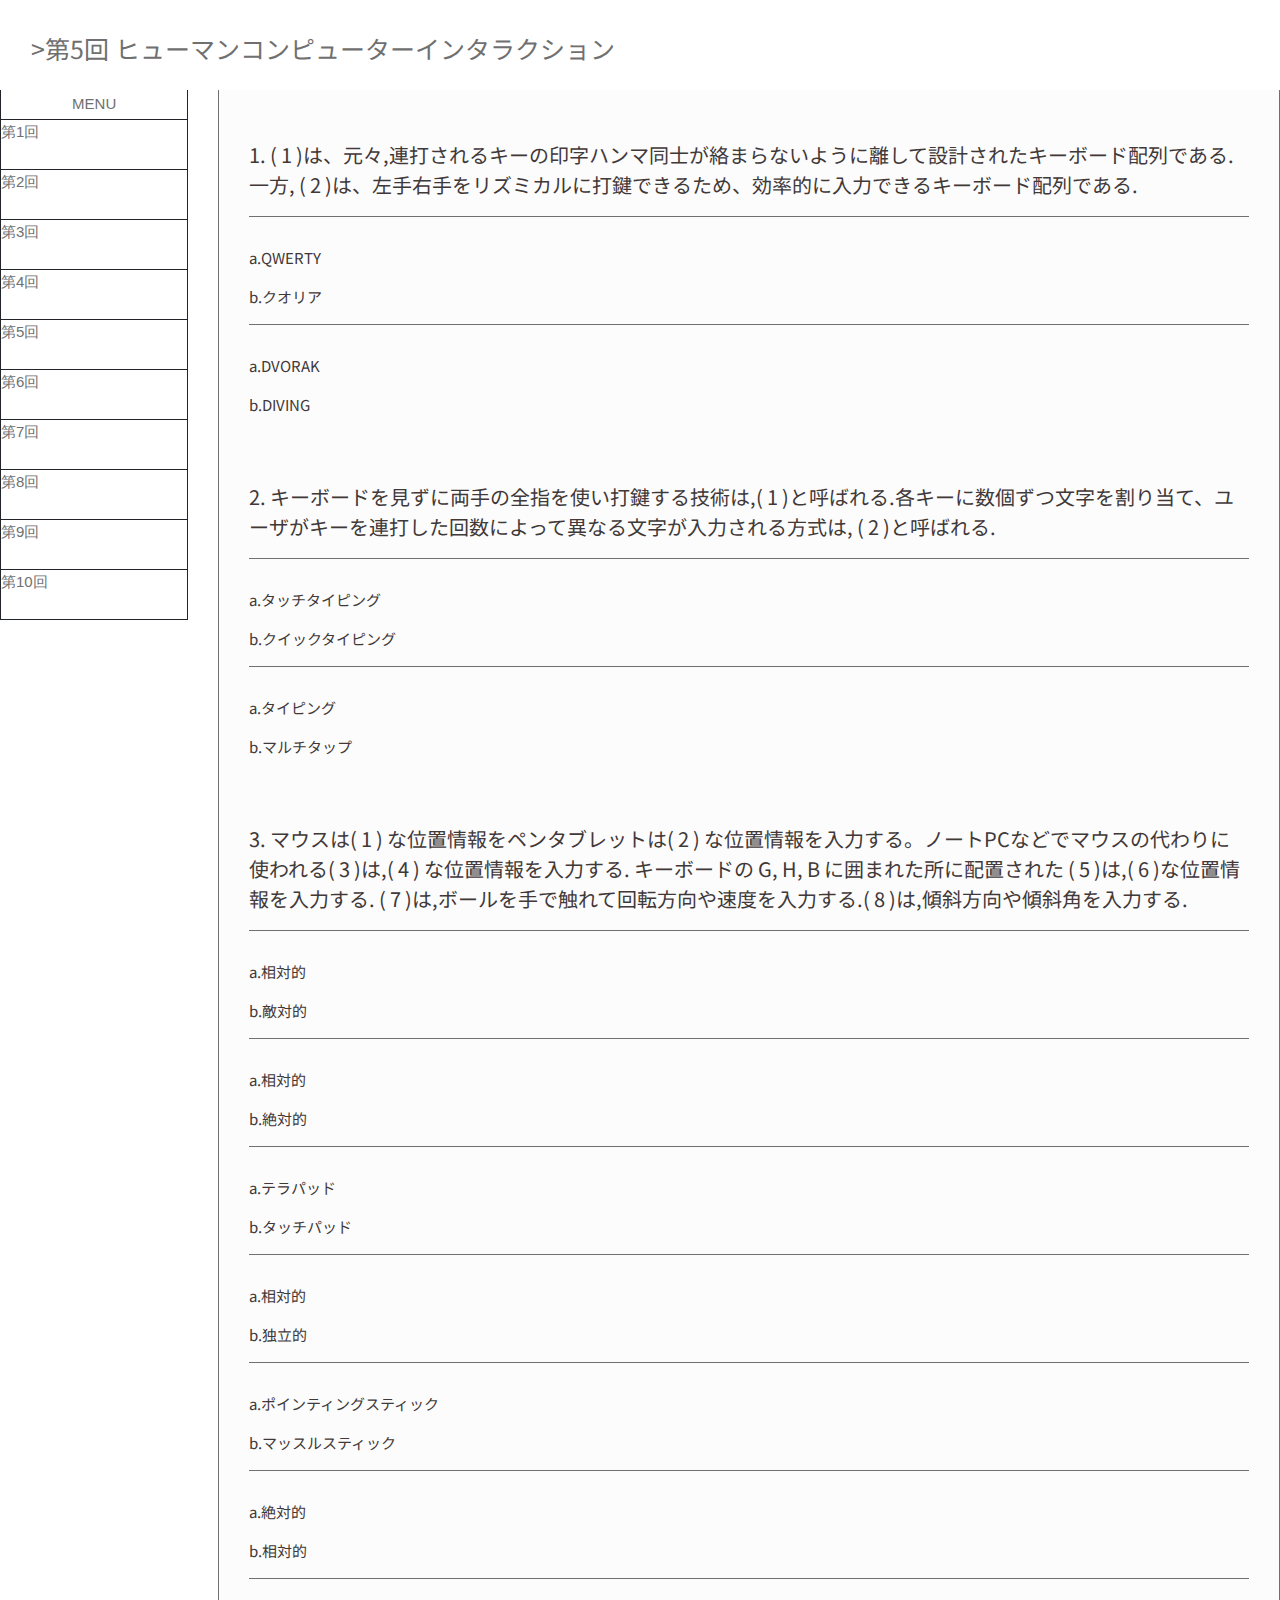
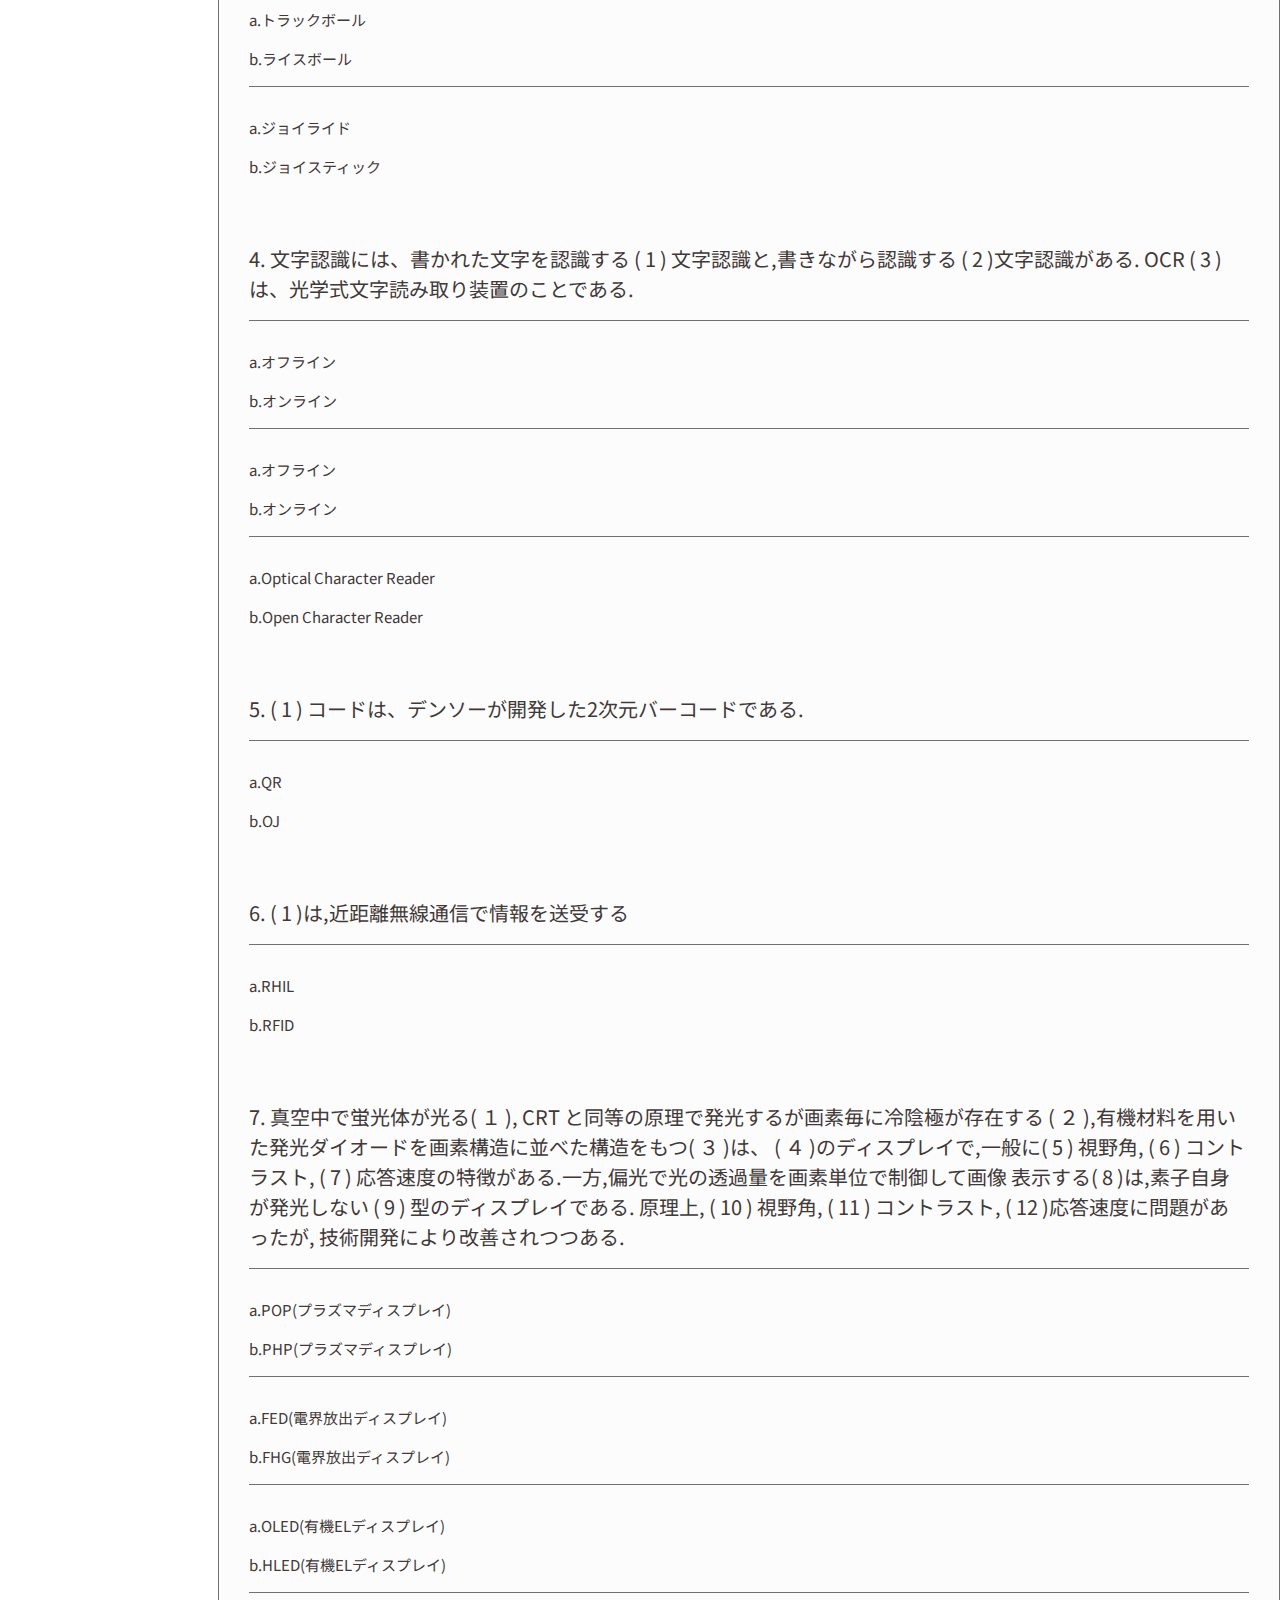
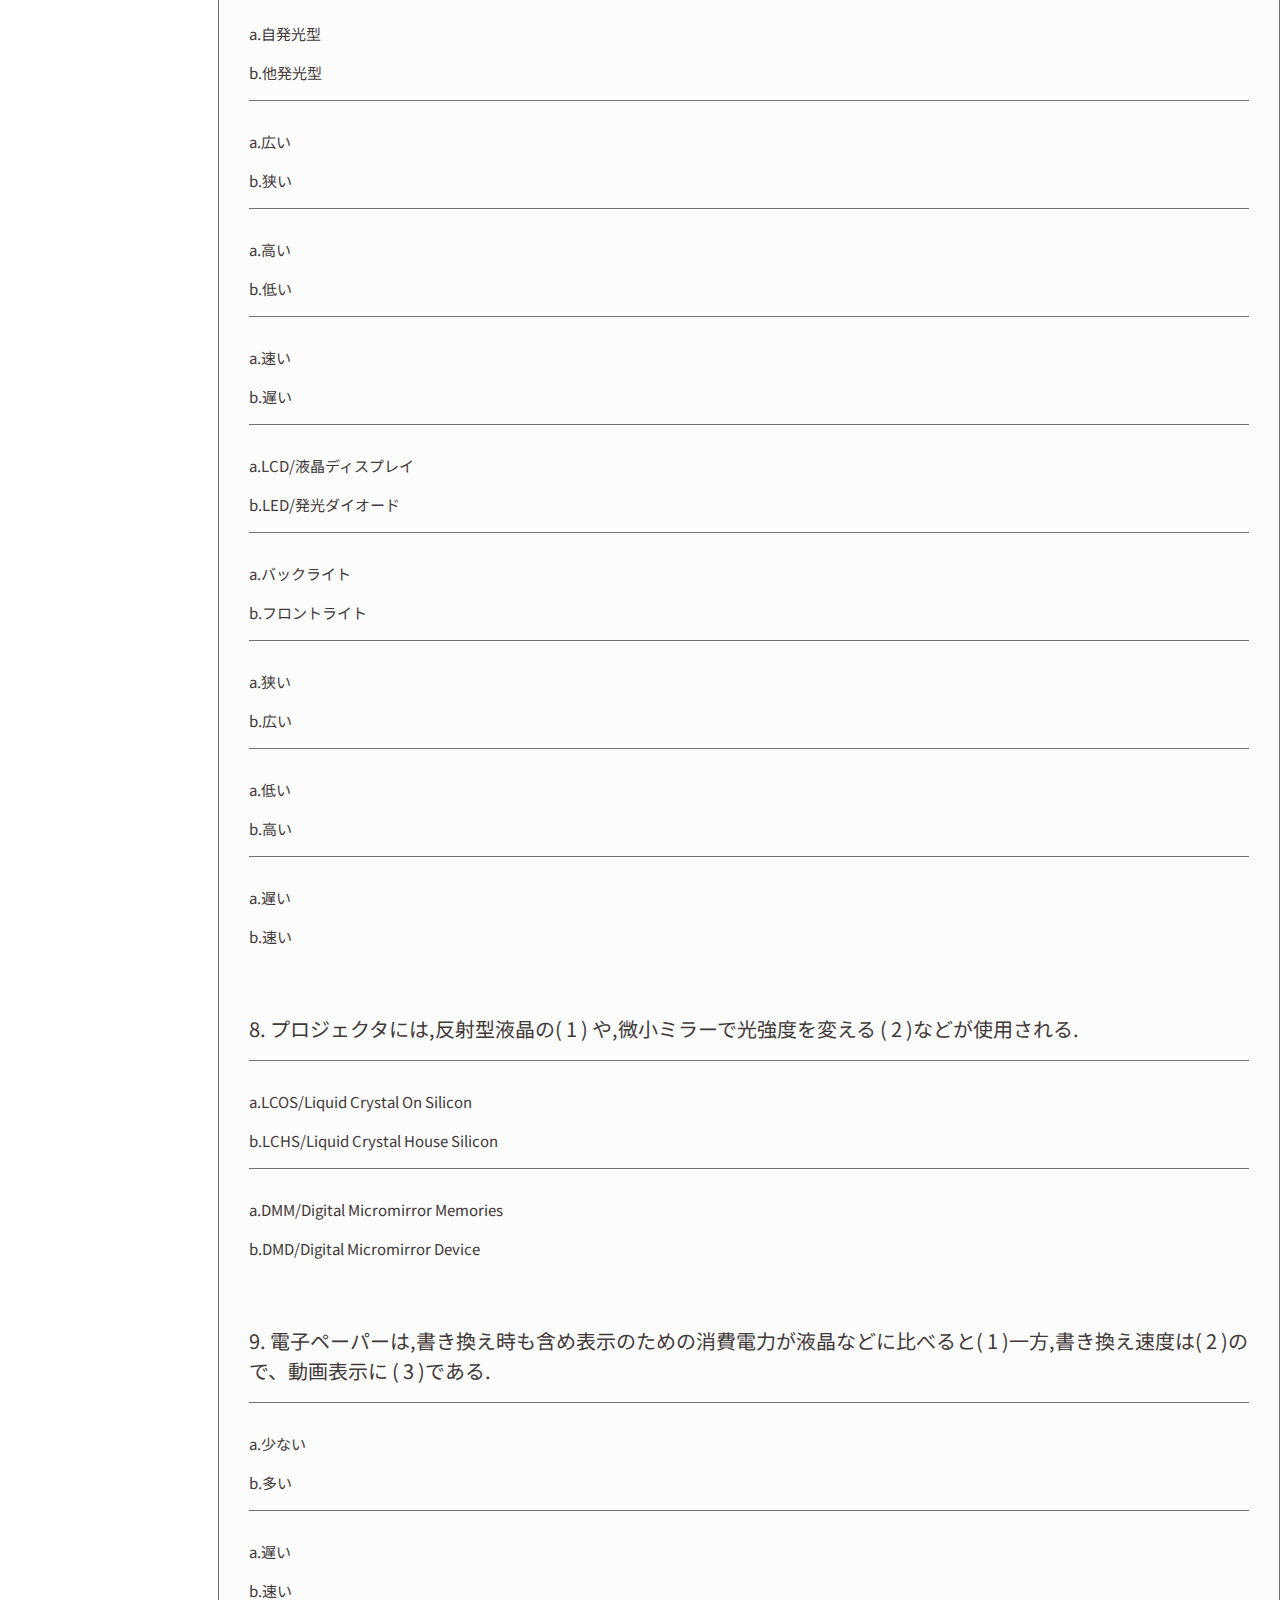
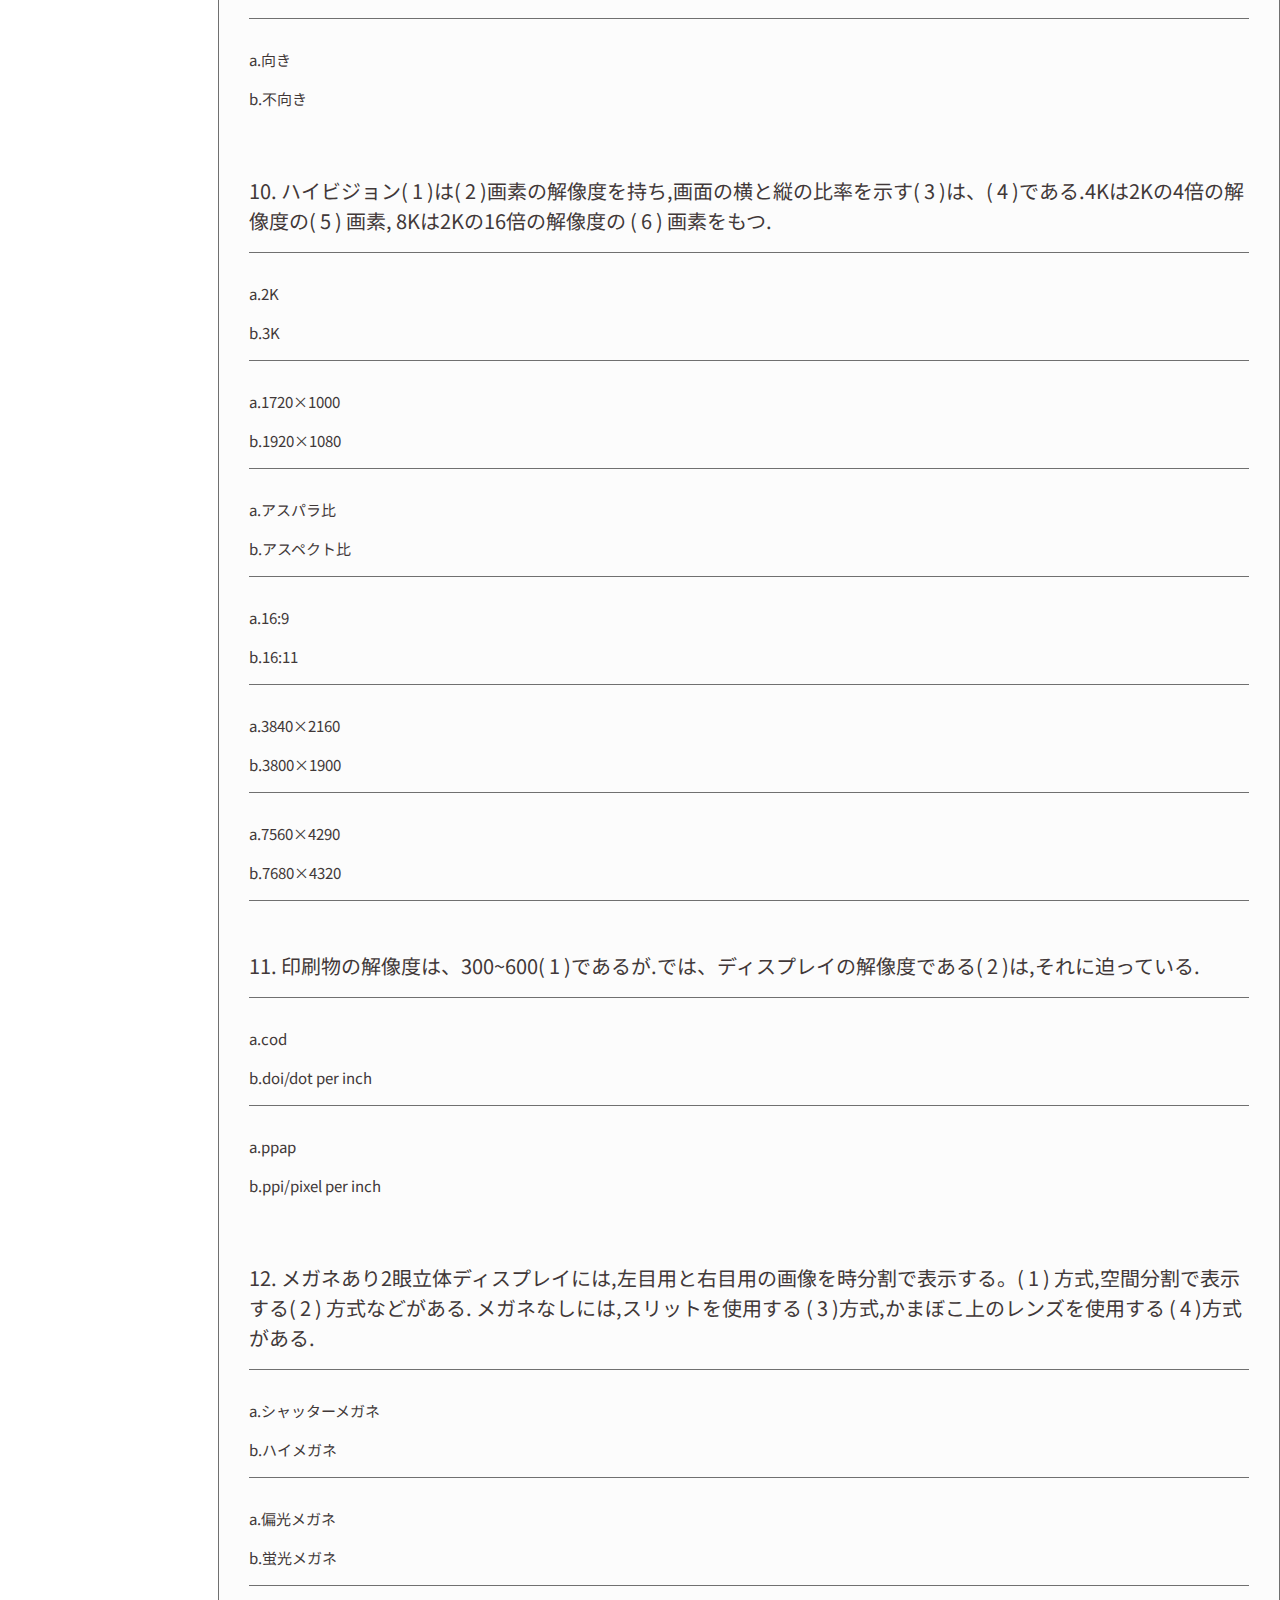
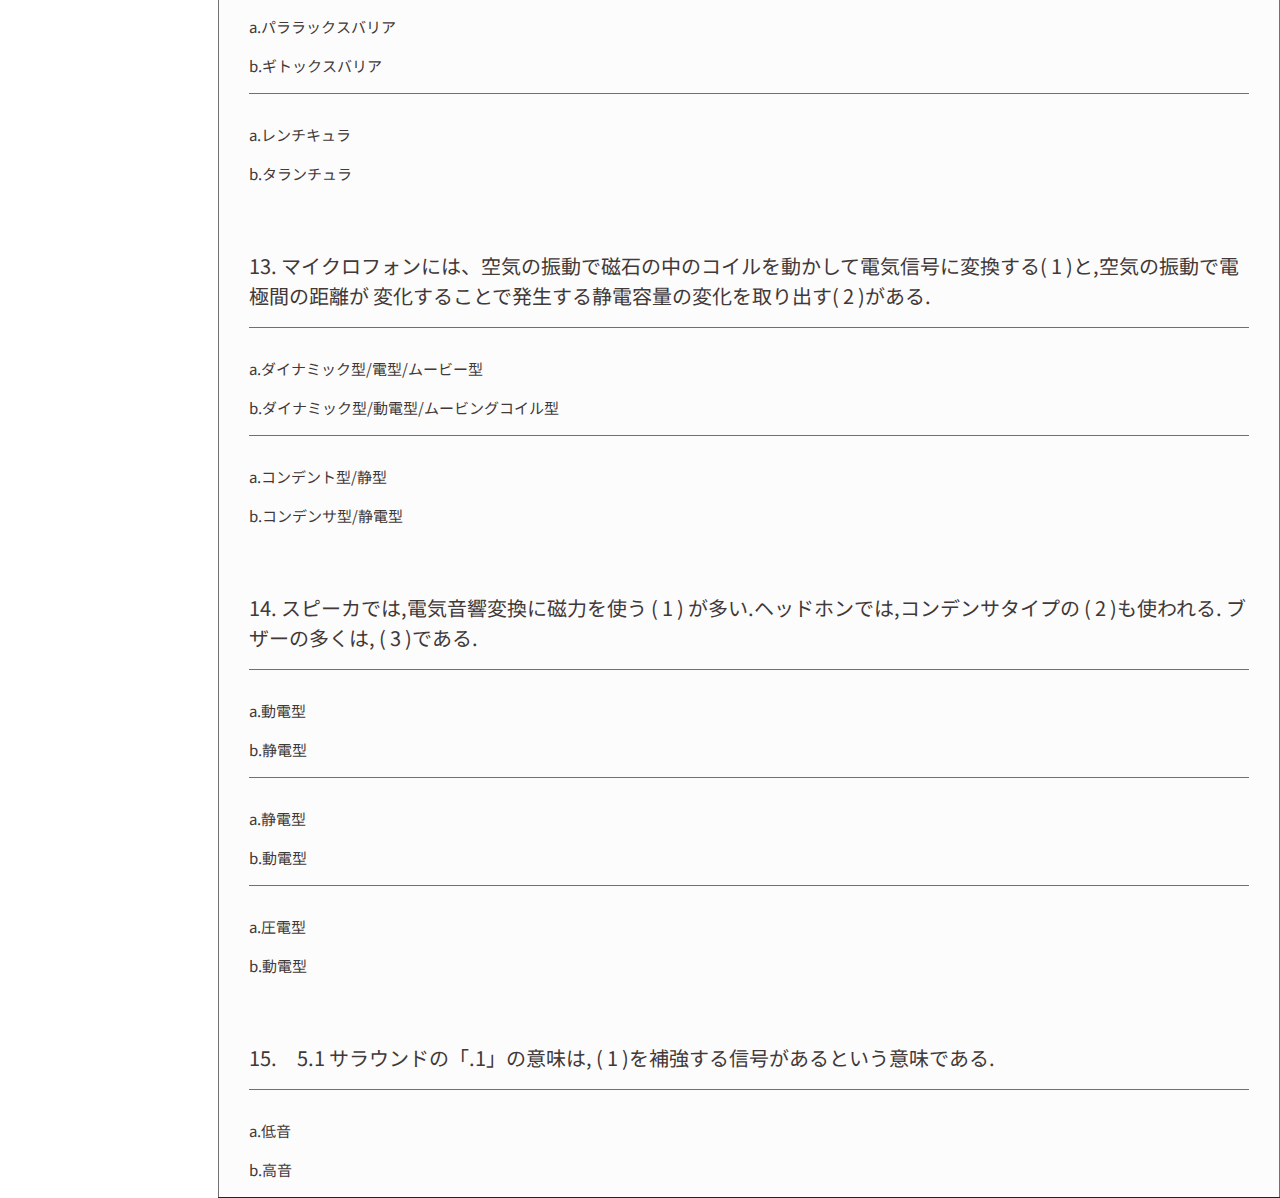
<file: HCI-Quiz/05/index.html>
<!doctype html>
<html lang="ja">
  <head>
    <!-- Required meta tags -->
    <meta charset="utf-8">
    <meta name="viewport" content="width=device-width, initial-scale=1, shrink-to-fit=no">
    <link rel="stylesheet" type="text/css" href="05.css">
    <link rel="stylesheet" href="//maxcdn.bootstrapcdn.com/font-awesome/4.5.0/css/font-awesome.min.css">
    <script src="https://ajax.googleapis.com/ajax/libs/jquery/2.1.4/jquery.min.js"></script>
    <!-- Bootstrap CSS -->
    <link rel="stylesheet" href="https://stackpath.bootstrapcdn.com/bootstrap/4.3.1/css/bootstrap.min.css" integrity="sha384-ggOyR0iXCbMQv3Xipma34MD+dH/1fQ784/j6cY/iJTQUOhcWr7x9JvoRxT2MZw1T" crossorigin="anonymous">
    <link rel=“stylesheet” href=“https://unpkg.com/ress/dist/ress.min.css“>
    <link href="https://fonts.googleapis.com/css?family=Noto+Sans+JP:500&display=swap" rel="stylesheet">
    <title>HCIQ</title>
  </head>
  <body>
    <nav class="navbar sticky-top">
        <div id="containerheader-container">
            <div class="ro">
                <div id="header-text" class="col-12">
                    <p class="title-header">>第5回  ヒューマンコンピューターインタラクション</p>
                </div>
            </div>
        </div>
    </nav>
    <main>
        <div class="row">
            <div class="col-md-2 col-sm-3 col-xs-12 menu-container">
                <div class="menu">
                    <p>MENU</p>
                </div>
                <div class="box task1">
                    <a href="../01/index.html">第1回</a>
                </div>
                <div class="box task2">
                    <a href="../02/index.html">第2回</a>
                </div>
                <div class="box task3">
                    <a href="../03/index.html">第3回</a>
                </div>
                <div class="box task4">
                    <a href="../04/index.html">第4回</a>            
                </div>
                <div class="box task5">
                    <a href="../05/index.html">第5回</a>             
                </div>
                <div class="box task6">
                    <a href="../06/index.html">第6回</a>
                </div>
                <div class="box task7">
                    <a href="../07/index.html">第7回</a>
                </div>
                <div class="box task8">
                    <a href="../08/index.html">第8回</a>
                </div>
                <div class="box task9">
                    <a href="../09/index.html">第9回</a>
                </div>
                <div class="box task10">
                    <a href="../10/index.html">第10回</a>
                </div>
            </div>
            <div class="col-md-10 col-sm-9 col-xs-12 explanation">
                <div class="explanation-text">
                    <!--問題1-->
                    <div class="con q-container01">
                    <!--問題文1-->
                        <div class="q-sentence01">
                            <div class="sentence">
                                <p>1. ( 1 )は、元々,連打されるキーの印字ハンマ同士が絡まらないように離して設計されたキーボード配列である.一方, ( 2 )は、左手右手をリズミカルに打鍵できるため、効率的に入力できるキーボード配列である. </p>
                            </div>
                        </div>
                        <!--q-answerを複製して解答欄の追加-->
                        
                        <div class="q-answer">
                            <!--選択肢-->
                            <div class="s01-choice">
                                <p id="changeTextColor01_1" class="question-num01" onclick="answerY01_1()">a.QWERTY</p> 
                                <p class="question-num01" onclick="answerN01_1()">b.クオリア</p>           
                            </div>
                            <!--解答-->
                            
                             <!--マルバツ画像表示, id="answer問題番号_数字"-->
                             <div id="answer01_1"></div>
                             
                        </div>
                        <!--最後の選択肢は”end-answer”のクラスを追加する-->
                        <div class="end-answer q-answer">
                            <!--選択肢-->
                            <div class="s01-choice">
                                <p id="changeTextColor01_2" class="question-num01" onclick="answerY01_2()">a.DVORAK</p> 
                                <p class="question-num01" onclick="answerN01_2()">b.DIVING</p>           
                            </div>
                            <!--解答-->
                            
                             <!--マルバツ画像表示-->
                             <div id="answer01_2"></div>
                        </div>
                    </div>
            
                    <div class="con q-container02">
                        <div class="q-sentence01">
                            <div class="sentence">
                                <p>2. キーボードを見ずに両手の全指を使い打鍵する技術は,( 1 )と呼ばれる.各キーに数個ずつ文字を割り当て、ユーザがキーを連打した回数によって異なる文字が入力される方式は, ( 2 )と呼ばれる.</p>
                            </div>
                        </div>
                        <!--q-answerを複製して解答欄の追加-->
                        <div class="q-answer">
                            <!--選択肢-->
                            <div class="s01-choice">
                                <p id="changeTextColor02_1" class="question-num01" onclick="answerY02_1()">a.タッチタイピング</p> 
                                <p class="question-num01" onclick="answerN02_1()">b.クイックタイピング</p>           
                            </div>
                            <!--解答-->
                                    
                            <!--マルバツ画像表示, id="answer問題番号_数字"-->
                            <div id="answer02_1"></div>
                                     
                        </div>
                        <div class="end-answer q-answer">
                                <!--選択肢-->
                            <div class="s01-choice">
                                <p class="question-num01" onclick="answerN02_2()">a.タイピング</p>
                                <p id="changeTextColor02_2" class="question-num01" onclick="answerY02_2()">b.マルチタップ</p>            
                            </div>
                                <!--解答-->
                                        
                                <!--マルバツ画像表示, id="answer問題番号_数字"-->
                            <div id="answer02_2"></div>
                                         
                        </div>   
                    </div>
                    <div class="con q-container03">
                        <div class="q-sentence01">
                            <div class="sentence">
                                <p>3. マウスは( 1 ) な位置情報をペンタブレットは( 2 ) な位置情報を入力する。ノートPCなどでマウスの代わりに使われる( 3 )は,( 4 ) な位置情報を入力する. キーボードの G, H, B に囲まれた所に配置された ( 5 )は,( 6 )な位置情報を入力する. ( 7 )は,ボールを手で触れて回転方向や速度を入力する.( 8 )は,傾斜方向や傾斜角を入力する.</p>
                            </div>
                        </div>
                                    <!--q-answerを複製して解答欄の追加-->
                        
                                    <div class="q-answer">
                                            <!--選択肢-->
                                            <div class="s01-choice">
                                                <p id="changeTextColor03_1" class="question-num01" onclick="answerY03_1()">a.相対的</p> 
                                                <p class="question-num01" onclick="answerN03_1()">b.敵対的</p>           
                                            </div>
                                            <!--解答-->
                                            
                                             <!--マルバツ画像表示, id="answer問題番号_数字"-->
                                             <div id="answer03_1"></div>
                                             
                                        </div>
                                        <div class="q-answer">
                                            <!--選択肢-->
                                            <div class="s01-choice">
                                                <p class="question-num01" onclick="answerN03_2()">a.相対的</p>    
                                                <p id="changeTextColor03_2" class="question-num01" onclick="answerY03_2()">b.絶対的</p>           
                                            </div>
                                            <!--解答-->
                                            
                                             <!--マルバツ画像表示, id="answer問題番号_数字"-->
                                             <div id="answer03_2"></div>
                                             
                                        </div>
                                        <div class="q-answer">
                                            <!--選択肢-->
                                            <div class="s01-choice">
                                                <p class="question-num01" onclick="answerN03_3()">a.テラパッド</p>
                                                <p id="changeTextColor03_3" class="question-num01" onclick="answerY03_3()">b.タッチパッド</p>         
                                            </div>
                                            <!--解答-->
                                            
                                             <!--マルバツ画像表示, id="answer問題番号_数字"-->
                                             <div id="answer03_3"></div>
                                             
                                        </div>
                                        <div class="q-answer">
                                            <!--選択肢-->
                                            <div class="s01-choice">
                                                <p id="changeTextColor03_4" class="question-num01" onclick="answerY03_4()">a.相対的</p> 
                                                <p class="question-num01" onclick="answerN03_4()">b.独立的</p>           
                                            </div>
                                            <!--解答-->
                                            
                                             <!--マルバツ画像表示, id="answer問題番号_数字"-->
                                             <div id="answer03_4"></div>
                                             
                                        </div>
                                        <div class="q-answer">
                                            <!--選択肢-->
                                            <div class="s01-choice">
                                                <p id="changeTextColor03_5" class="question-num01" onclick="answerY03_5()">a.ポインティングスティック</p> 
                                                <p class="question-num01" onclick="answerN03_5()">b.マッスルスティック</p>           
                                            </div>
                                            <!--解答-->
                                            
                                             <!--マルバツ画像表示, id="answer問題番号_数字"-->
                                             <div id="answer03_5"></div>
                                             
                                        </div>
                                        <div class="q-answer">
                                            <!--選択肢-->
                                            <div class="s01-choice">
                                                <p class="question-num01" onclick="answerN03_6()">a.絶対的</p>
                                                <p id="changeTextColor03_6" class="question-num01" onclick="answerY03_6()">b.相対的</p>           
                                            </div>
                                            <!--解答-->
                                            
                                             <!--マルバツ画像表示, id="answer問題番号_数字"-->
                                             <div id="answer03_6"></div>
                                             
                                        </div>
                                        <div class="q-answer">
                                            <!--選択肢-->
                                            <div class="s01-choice">
                                                <p id="changeTextColor03_7" class="question-num01" onclick="answerY03_7()">a.トラックボール</p> 
                                                <p class="question-num01" onclick="answerN03_7()">b.ライスボール</p>           
                                            </div>
                                            <!--解答-->
                                            
                                             <!--マルバツ画像表示, id="answer問題番号_数字"-->
                                             <div id="answer03_7"></div>
                                             
                                        </div>
                                        <!--最後の選択肢は”end-answer”のクラスを追加する-->
                                        <div class="end-answer q-answer">
                                            <!--選択肢-->
                                            <div class="s01-choice">
                                                <p class="question-num01" onclick="answerN03_8()">a.ジョイライド</p> 
                                                <p id="changeTextColor03_8" class="question-num01" onclick="answerY03_8()">b.ジョイスティック</p>           
                                            </div>
                                            <!--解答-->
                                            
                                             <!--マルバツ画像表示-->
                                             <div id="answer03_8"></div>
                                    </div>
                    </div>
                    <div class="con q-container04">
                        <div class="q-sentence01">
                            <div class="sentence">
                                <p>4. 文字認識には、書かれた文字を認識する ( 1 ) 文字認識と,書きながら認識する ( 2 )文字認識がある. OCR ( 3 )は、光学式文字読み取り装置のことである.</p>
                            </div>
                        </div>
                        <!--q-answerを複製して解答欄の追加-->
                        <div class="q-answer">
                            <!--選択肢-->
                            <div class="s01-choice">
                                <p id="changeTextColor04_1" class="question-num01" onclick="answerY04_1()">a.オフライン</p> 
                                <p class="question-num01" onclick="answerN04_1()">b.オンライン</p>           
                            </div>
                            <!--解答-->
                            
                             <!--マルバツ画像表示, id="answer問題番号_数字"-->
                             <div id="answer04_1"></div>
                             
                        </div>
                        <!--q-answerを複製して解答欄の追加-->
                        <div class="q-answer">
                            <!--選択肢-->
                            <div class="s01-choice">
                                    <p class="question-num01" onclick="answerN04_2()">a.オフライン</p>
                                    <p id="changeTextColor04_2" class="question-num01" onclick="answerY04_2()">b.オンライン</p> 
                                   
                            </div>
                            <!--解答-->
                                
                                 <!--マルバツ画像表示, id="answer問題番号_数字"-->
                            <div id="answer04_2"></div>
                                 
                        </div>
                        <!--最後の選択肢は”end-answer”のクラスを追加する-->
                        <div class="end-answer q-answer">
                            <!--選択肢-->
                            <div class="s01-choice">
                                <p id="changeTextColor04_3" class="question-num01" onclick="answerY04_3()">a.Optical Character Reader</p> 
                                <p class="question-num01" onclick="answerN04_3()">b.Open Character Reader</p>           
                            </div>
                            <!--解答-->
                            
                             <!--マルバツ画像表示-->
                             <div id="answer04_3"></div>
                        </div>
                    </div>
                    <div class="con q-container05">
                        <div class="q-sentence01">
                            <div class="sentence">
                                <p>5. ( 1 ) コードは、デンソーが開発した2次元バーコードである.</p>
                            </div>
                        </div>
                        <!--最後の選択肢は”end-answer”のクラスを追加する-->
                        <div class="end-answer q-answer">
                            <!--選択肢-->
                            <div class="s01-choice">
                                <p id="changeTextColor05_1" class="question-num01" onclick="answerY05_1()">a.QR</p> 
                                <p class="question-num01" onclick="answerN05_1()">b.OJ</p>           
                            </div>
                            <!--解答-->
                            
                             <!--マルバツ画像表示-->
                             <div id="answer05_1"></div>
                        </div>
                    </div>
                    <div class="con q-container06">
                        <div class="q-sentence01">
                            <div class="sentence">
                                <p>6. ( 1 )は,近距離無線通信で情報を送受する </p>
                            </div>
                        </div>
                        <!--最後の選択肢は”end-answer”のクラスを追加する-->
                        <div class="end-answer q-answer">
                            <!--選択肢-->
                            <div class="s01-choice">
                                <p class="question-num01" onclick="answerN06_1()">a.RHIL</p>   
                                <p id="changeTextColor06_1" class="question-num01" onclick="answerY06_1()">b.RFID</p>         
                            </div>
                            <!--解答-->
                            
                             <!--マルバツ画像表示-->
                             <div id="answer06_1"></div>
                        </div>
                    </div>
                    <div class="con q-container07">
                        <div class="q-sentence01">
                            <div class="sentence">
                                <p>7. 真空中で蛍光体が光る( １ ), CRT と同等の原理で発光するが画素毎に冷陰極が存在する ( ２ ),有機材料を用いた発光ダイオードを画素構造に並べた構造をもつ( ３ )は、 ( ４ )のディスプレイで,一般に( 5 ) 視野角, ( 6 ) コントラスト, ( 7 ) 応答速度の特徴がある.一方,偏光で光の透過量を画素単位で制御して画像 表示する( 8 )は,素子自身が発光しない ( 9 ) 型のディスプレイである. 原理上, ( 10 ) 視野角, ( 11 ) コントラスト, ( 12 )応答速度に問題があったが, 技術開発により改善されつつある.</p>
                            </div>
                        </div>
                        <div class="q-answer">
                            <!--選択肢-->
                            <div class="s01-choice">
                                <p id="changeTextColor07_1" class="question-num01" onclick="answerY07_1()">a.POP(プラズマディスプレイ)</p> 
                                <p class="question-num01" onclick="answerN07_1()">b.PHP(プラズマディスプレイ)</p>           
                            </div>
                            <!--解答-->
                            
                             <!--マルバツ画像表示, id="answer問題番号_数字"-->
                             <div id="answer07_1"></div>
                             
                        </div>
                        <div class="q-answer">
                            <!--選択肢-->
                            <div class="s01-choice">
                                <p id="changeTextColor07_2" class="question-num01" onclick="answerY07_2()">a.FED(電界放出ディスプレイ)</p> 
                                <p class="question-num01" onclick="answerN07_2()">b.FHG(電界放出ディスプレイ)</p>           
                            </div>
                            <!--解答-->
                            
                             <!--マルバツ画像表示, id="answer問題番号_数字"-->
                             <div id="answer07_2"></div>
                             
                        </div>
                        <div class="q-answer">
                            <!--選択肢-->
                            <div class="s01-choice">
                                <p id="changeTextColor07_3" class="question-num01" onclick="answerY07_3()">a.OLED(有機ELディスプレイ) </p> 
                                <p class="question-num01" onclick="answerN07_3()">b.HLED(有機ELディスプレイ) </p>           
                            </div>
                            <!--解答-->
                            
                             <!--マルバツ画像表示, id="answer問題番号_数字"-->
                             <div id="answer07_3"></div>
                             
                        </div>
                        <div class="q-answer">
                            <!--選択肢-->
                            <div class="s01-choice">
                                <p id="changeTextColor07_4" class="question-num01" onclick="answerY07_4()">a.自発光型</p> 
                                <p class="question-num01" onclick="answerN07_4()">b.他発光型</p>           
                            </div>
                            <!--解答-->
                            
                             <!--マルバツ画像表示, id="answer問題番号_数字"-->
                             <div id="answer07_4"></div>
                             
                        </div>
                        <div class="q-answer">
                            <!--選択肢-->
                            <div class="s01-choice">
                                <p id="changeTextColor07_5" class="question-num01" onclick="answerY07_5()">a.広い</p> 
                                <p class="question-num01" onclick="answerN07_5()">b.狭い</p>           
                            </div>
                            <!--解答-->
                            
                             <!--マルバツ画像表示, id="answer問題番号_数字"-->
                             <div id="answer07_5"></div>
                             
                        </div>
                        <div class="q-answer">
                            <!--選択肢-->
                            <div class="s01-choice">
                                <p id="changeTextColor07_6" class="question-num01" onclick="answerY07_6()">a.高い</p> 
                                <p class="question-num01" onclick="answerN07_6()">b.低い</p>           
                            </div>
                            <!--解答-->
                            
                             <!--マルバツ画像表示, id="answer問題番号_数字"-->
                             <div id="answer07_6"></div>
                             
                        </div>
                        <div class="q-answer">
                            <!--選択肢-->
                            <div class="s01-choice">
                                <p id="changeTextColor07_7" class="question-num01" onclick="answerY07_7()">a.速い</p> 
                                <p class="question-num01" onclick="answerN07_7()">b.遅い</p>           
                            </div>
                            <!--解答-->
                            
                             <!--マルバツ画像表示, id="answer問題番号_数字"-->
                             <div id="answer07_7"></div>
                             
                        </div>
                        <div class="q-answer">
                            <!--選択肢-->
                            <div class="s01-choice">
                                <p id="changeTextColor07_8" class="question-num01" onclick="answerY07_8()">a.LCD/液晶ディスプレイ</p> 
                                <p class="question-num01" onclick="answerN07_8()">b.LED/発光ダイオード</p>           
                            </div>
                            <!--解答-->
                            
                             <!--マルバツ画像表示, id="answer問題番号_数字"-->
                             <div id="answer07_8"></div>
                             
                        </div>
                        <div class="q-answer">
                            <!--選択肢-->
                            <div class="s01-choice">
                                <p id="changeTextColor07_9" class="question-num01" onclick="answerY07_9()">a.バックライト</p> 
                                <p class="question-num01" onclick="answerN07_9()">b.フロントライト</p>           
                            </div>
                            <!--解答-->
                            

                             <!--マルバツ画像表示, id="answer問題番号_数字"-->
                             <div id="answer07_9"></div>
                             
                        </div>
                        <div class="q-answer">
                            <!--選択肢-->
                            <div class="s01-choice">
                                <p id="changeTextColor07_10" class="question-num01" onclick="answerY07_10()">a.狭い</p> 
                                <p class="question-num01" onclick="answerN07_10()">b.広い</p>           
                            </div>
                            <!--解答-->
                            
                             <!--マルバツ画像表示, id="answer問題番号_数字"-->
                             <div id="answer07_10"></div>
                             
                        </div>
                        <div class="q-answer">
                            <!--選択肢-->
                            <div class="s01-choice">
                                <p id="changeTextColor07_11" class="question-num01" onclick="answerY07_11()">a.低い</p> 
                                <p class="question-num01" onclick="answerN07_11()">b.高い</p>           
                            </div>
                            <!--解答-->
                            
                             <!--マルバツ画像表示, id="answer問題番号_数字"-->
                             <div id="answer07_11"></div>
                             
                        </div>
                        <!--q-answerを複製して解答欄の追加-->
                        <div class="end-answer q-answer">
                            <!--選択肢-->
                            <div class="s01-choice">
                                <p id="changeTextColor07_12" class="question-num01" onclick="answerY07_12()">a.遅い</p> 
                                <p class="question-num01" onclick="answerN07_12()">b.速い</p>           
                            </div>
                            <!--解答-->
                            
                             <!--マルバツ画像表示, id="answer問題番号_数字"-->
                             <div id="answer07_12"></div>
                             
                        </div>
                    </div>
                    <div class="con q-container08">
                        <div class="q-sentence01">
                            <div class="sentence">
                                <p>8. プロジェクタには,反射型液晶の( 1 ) や,微小ミラーで光強度を変える ( 2 )などが使用される. </p>
                            </div>
                        </div>
                        <!--q-answerを複製して解答欄の追加-->
                        <div class="q-answer">
                            <!--選択肢-->
                            <div class="s01-choice">
                                <p id="changeTextColor08_1" class="question-num01" onclick="answerY08_1()">a.LCOS/Liquid Crystal On Silicon</p> 
                                <p class="question-num01" onclick="answerN08_1()">b.LCHS/Liquid Crystal House Silicon</p>           
                            </div>
                            <!--解答-->
                            
                             <!--マルバツ画像表示, id="answer問題番号_数字"-->
                             <div id="answer08_1"></div>
                             
                        </div>
                        <!--最後の選択肢は”end-answer”のクラスを追加する-->
                        <div class="end-answer q-answer">
                            <!--選択肢-->
                            <div class="s01-choice">
                                <p class="question-num01" onclick="answerN08_2()">a.DMM/Digital Micromirror Memories</p> 
                                <p id="changeTextColor08_2" class="question-num01" onclick="answerY08_2()">b.DMD/Digital Micromirror Device</p>           
                            </div>
                            <!--解答-->
                            
                             <!--マルバツ画像表示-->
                             <div id="answer08_2"></div>
                        </div>
                    </div>
                    <div class="con q-container09">
                        <div class="q-sentence01">
                            <div class="sentence">
                                <p>9. 電子ペーパーは,書き換え時も含め表示のための消費電力が液晶などに比べると( 1 )一方,書き換え速度は( 2 )ので、動画表示に ( 3 )である. </p>
                            </div>
                        </div>
                        <!--q-answerを複製して解答欄の追加-->
                        <div class="q-answer">
                            <!--選択肢-->
                            <div class="s01-choice">
                                <p id="changeTextColor09_1" class="question-num01" onclick="answerY09_1()">a.少ない</p> 
                                <p class="question-num01" onclick="answerN09_1()">b.多い</p>           
                            </div>
                            <!--解答-->
                            
                             <!--マルバツ画像表示, id="answer問題番号_数字"-->
                             <div id="answer09_1"></div> 
                        </div>
                        <!--q-answerを複製して解答欄の追加-->
                        <div class="q-answer">
                                <!--選択肢-->
                                <div class="s01-choice">
                                    <p id="changeTextColor09_2" class="question-num01" onclick="answerY09_2()">a.遅い</p> 
                                    <p class="question-num01" onclick="answerN09_2()">b.速い</p>           
                                </div>
                                <!--解答-->
                                
                                 <!--マルバツ画像表示, id="answer問題番号_数字"-->
                                 <div id="answer09_2"></div> 
                        </div>
                        <!--q-answerを複製して解答欄の追加-->
                        <div class="end-answer q-answer">
                                <!--選択肢-->
                                <div class="s01-choice">
                                    <p class="question-num01" onclick="answerN09_3()">a.向き</p>    
                                    <p id="changeTextColor09_3" class="question-num01" onclick="answerY09_3()">b.不向き</p>        
                                </div>
                                <!--解答-->
                                
                                 <!--マルバツ画像表示, id="answer問題番号_数字"-->
                                 <div id="answer09_3"></div> 
                        </div>
                    </div>
                    <div class="con q-container10">
                        <div class="q-sentence01">
                            <div class="sentence">
                                <p>10. ハイビジョン( 1 )は( 2 )画素の解像度を持ち,画面の横と縦の比率を示す( 3 )は、( 4 )である.4Kは2Kの4倍の解像度の( 5 ) 画素, 8Kは2Kの16倍の解像度の ( 6 ) 画素をもつ.</p>
                            </div>
                        </div>
                            <div class="q-answer">
                                <!--選択肢-->
                                <div class="s01-choice">
                                    <p id="changeTextColor10_1" class="question-num01" onclick="answerY10_1()">a.2K</p> 
                                    <p class="question-num01" onclick="answerN10_1()">b.3K</p>           
                                </div>
                                <!--解答-->
                                
                                 <!--マルバツ画像表示, id="answer問題番号_数字"-->
                                 <div id="answer10_1"></div>
                                 
                            </div>
                            <div class="q-answer">
                                <!--選択肢-->
                                <div class="s01-choice">
                                    <p class="question-num01" onclick="answerN10_2()">a.1720×1000</p>    
                                    <p id="changeTextColor10_2" class="question-num01" onclick="answerY10_2()">b.1920×1080</p>           
                                </div>
                                <!--解答-->
                                
                                 <!--マルバツ画像表示, id="answer問題番号_数字"-->
                                 <div id="answer10_2"></div>
                                 
                            </div>
                            <div class="q-answer">
                                <!--選択肢-->
                                <div class="s01-choice">
                                    <p class="question-num01" onclick="answerN10_3()">a.アスパラ比</p>
                                    <p id="changeTextColor10_3" class="question-num01" onclick="answerY10_3()">b.アスペクト比</p>         
                                </div>
                                <!--解答-->
                                
                                 <!--マルバツ画像表示, id="answer問題番号_数字"-->
                                 <div id="answer10_3"></div>
                                 
                            </div>
                            <div class="q-answer">
                                <!--選択肢-->
                                <div class="s01-choice">
                                    <p id="changeTextColor10_4" class="question-num01" onclick="answerY10_4()">a.16:9 </p> 
                                    <p class="question-num01" onclick="answerN10_4()">b.16:11</p>           
                                </div>
                                <!--解答-->
                                
                                 <!--マルバツ画像表示, id="answer問題番号_数字"-->
                                 <div id="answer10_4"></div>
                                 
                            </div>
                            <div class="q-answer">
                                <!--選択肢-->
                                <div class="s01-choice">
                                    <p id="changeTextColor10_5" class="question-num01" onclick="answerY10_5()">a.3840×2160</p> 
                                    <p class="question-num01" onclick="answerN10_5()">b.3800×1900</p>           
                                </div>
                                <!--解答-->
                                
                                 <!--マルバツ画像表示, id="answer問題番号_数字"-->
                                 <div id="answer10_5"></div>
                                 
                            </div>
                            <div class="q-answer">
                                <!--選択肢-->
                                <div class="s01-choice">
                                    <p class="question-num01" onclick="answerN10_6()">a.7560×4290</p>
                                    <p id="changeTextColor10_6" class="question-num01" onclick="answerY10_6()">b.7680×4320</p>           
                                </div>
                                <!--解答-->
                                
                                 <!--マルバツ画像表示, id="answer問題番号_数字"-->
                                 <div id="answer10_6"></div>
                                 
                            </div>
                    </div>
                    <div class="con q-container11">
                        <div class="q-sentence01">
                            <div class="sentence">
                                <p>11. 印刷物の解像度は、300~600( 1 )であるが.では、ディスプレイの解像度である( 2 )は,それに迫っている.</p>
                            </div>
                        </div>
                        <!--q-answerを複製して解答欄の追加-->
                        <div class="q-answer">
                            <!--選択肢-->
                            <div class="s01-choice">
                                <p class="question-num01" onclick="answerN11_1()">a.cod</p>   
                                <p id="changeTextColor11_1" class="question-num01" onclick="answerY11_1()">b.doi/dot per inch</p>         
                            </div>
                            <!--解答-->
                            
                             <!--マルバツ画像表示, id="answer問題番号_数字"-->
                             <div id="answer11_1"></div>
                             
                        </div>
                        <div class="end-answer q-answer">
                                <!--選択肢-->
                                <div class="s01-choice">
                                    <p class="question-num01" onclick="answerN11_2()">a.ppap</p>   
                                    <p id="changeTextColor11_2" class="question-num01" onclick="answerY11_2()">b.ppi/pixel per inch</p>         
                                </div>
                                <!--解答-->
                                
                                 <!--マルバツ画像表示, id="answer問題番号_数字"-->
                                 <div id="answer11_2"></div>
                                 
                        </div>
                    </div>
                    <div class="con q-container12">
                        <div class="q-sentence01">
                            <div class="sentence">
                                <p>12. メガネあり2眼立体ディスプレイには,左目用と右目用の画像を時分割で表示する。( 1 ) 方式,空間分割で表示する( 2 ) 方式などがある. メガネなしには,スリットを使用する ( 3 )方式,かまぼこ上のレンズを使用する ( 4 )方式がある.</p>
                            </div>
                        </div>
                        <!--q-answerを複製して解答欄の追加-->
                        <div class="q-answer">
                            <!--選択肢-->
                            <div class="s01-choice">
                                <p id="changeTextColor12_1" class="question-num01" onclick="answerY12_1()">a.シャッターメガネ</p> 
                                <p class="question-num01" onclick="answerN12_1()">b.ハイメガネ</p>           
                            </div>
                            <!--解答-->
                            
                             <!--マルバツ画像表示, id="answer問題番号_数字"-->
                             <div id="answer12_1"></div>
                             
                        </div>
                        <!--q-answerを複製して解答欄の追加-->
                        <div class="q-answer">
                                <!--選択肢-->
                                <div class="s01-choice">
                                    <p id="changeTextColor12_2" class="question-num01" onclick="answerY12_2()">a.偏光メガネ</p> 
                                    <p class="question-num01" onclick="answerN12_2()">b.蛍光メガネ</p>           
                                </div>
                                <!--解答-->
                                
                                 <!--マルバツ画像表示, id="answer問題番号_数字"-->
                                 <div id="answer12_2"></div>
                                 
                        </div>
                        <!--q-answerを複製して解答欄の追加-->
                        <div class="q-answer">
                                <!--選択肢-->
                                <div class="s01-choice">
                                    <p id="changeTextColor12_3" class="question-num01" onclick="answerY12_3()">a.パララックスバリア</p> 
                                    <p class="question-num01" onclick="answerN12_3()">b.ギトックスバリア</p>           
                                </div>
                                <!--解答-->
                                
                                 <!--マルバツ画像表示, id="answer問題番号_数字"-->
                                 <div id="answer12_3"></div>
                                 
                        </div>
                        <!--最後の選択肢は”end-answer”のクラスを追加する-->
                        <div class="end-answer q-answer">
                            <!--選択肢-->
                            <div class="s01-choice">
                                <p id="changeTextColor12_4" class="question-num01" onclick="answerY12_4()">a.レンチキュラ</p> 
                                <p class="question-num01" onclick="answerN12_4()">b.タランチュラ</p>           
                            </div>
                            <!--解答-->
                            
                             <!--マルバツ画像表示-->
                             <div id="answer12_4"></div>
                        </div>
                    </div>
                    <div class="con q-container13">
                        <div class="q-sentence01">
                            <div class="sentence">
                                <p>13. マイクロフォンには、空気の振動で磁石の中のコイルを動かして電気信号に変換する( 1 )と,空気の振動で電極間の距離が 変化することで発生する静電容量の変化を取り出す( 2 )がある.</p>
                            </div>
                        </div>
                        <!--q-answerを複製して解答欄の追加-->
                        <div class="q-answer">
                            <!--選択肢-->
                            <div class="s01-choice">
                                <p class="question-num01" onclick="answerN13_1()">a.ダイナミック型/電型/ムービー型</p>
                                <p id="changeTextColor13_1" class="question-num01" onclick="answerY13_1()">b.ダイナミック型/動電型/ムービングコイル型</p>            
                            </div>
                            <!--解答-->
                            
                             <!--マルバツ画像表示, id="answer問題番号_数字"-->
                             <div id="answer13_1"></div>
                             
                        </div>
                        <!--q-answerを複製して解答欄の追加-->
                        <div class="end-answer q-answer">
                                <!--選択肢-->
                                <div class="s01-choice">
                                    <p class="question-num01" onclick="answerN13_2()">a.コンデント型/静型</p>
                                    <p id="changeTextColor13_2" class="question-num01" onclick="answerY13_2()">b.コンデンサ型/静電型</p>            
                                </div>
                                <!--解答-->
                                
                                 <!--マルバツ画像表示, id="answer問題番号_数字"-->
                                 <div id="answer13_2"></div>
                                 
                        </div>
                    </div>
                    <div class="con q-container14">
                        <div class="q-sentence01">
                            <div class="sentence">
                                <p>14. スピーカでは,電気音響変換に磁力を使う ( 1 ) が多い.ヘッドホンでは,コンデンサタイプの ( 2 )も使われる. ブザーの多くは, ( 3 )である. </p>
                            </div>
                        </div>
                        <!--q-answerを複製して解答欄の追加-->
                        <div class="q-answer">
                            <!--選択肢-->
                            <div class="s01-choice">
                                <p id="changeTextColor14_1" class="question-num01" onclick="answerY14_1()">a.動電型</p> 
                                <p class="question-num01" onclick="answerN14_1()">b.静電型</p>           
                            </div>
                            <!--解答-->
                            
                             <!--マルバツ画像表示, id="answer問題番号_数字"-->
                             <div id="answer14_1"></div>
                             
                        </div>
                        <div class="q-answer">
                                <!--選択肢-->
                                <div class="s01-choice">
                                    <p id="changeTextColor14_2" class="question-num01" onclick="answerY14_2()">a.静電型</p> 
                                    <p class="question-num01" onclick="answerN14_2()">b.動電型</p>           
                                </div>
                                <!--解答-->
                                
                                 <!--マルバツ画像表示-->
                                 <div id="answer14_2"></div>
                        </div>
                        <!--最後の選択肢は”end-answer”のクラスを追加する-->
                        <div class="end-answer q-answer">
                            <!--選択肢-->
                            <div class="s01-choice">
                                <p id="changeTextColor14_3" class="question-num01" onclick="answerY14_3()">a.圧電型</p> 
                                <p class="question-num01" onclick="answerN14_3()">b.動電型</p>           
                            </div>
                            <!--解答-->
                            
                             <!--マルバツ画像表示-->
                             <div id="answer14_3"></div>
                        </div>
                    </div>
                    <div class="con q-container15">
                        <div class="q-sentence01">
                            <div class="sentence">
                                <p>15.　5.1 サラウンドの「.1」の意味は, ( 1 )を補強する信号があるという意味である.</p>
                            </div>
                        </div>
                        <!--最後の選択肢は”end-answer”のクラスを追加する-->
                        <div class="end-answer q-answer">
                            <!--選択肢-->
                            <div class="s01-choice">
                                <p id="changeTextColor15_1" class="question-num01" onclick="answerY15_1()">a.低音</p> 
                                <p class="question-num01" onclick="answerN15_1()">b.高音</p>           
                            </div>
                            <!--解答-->
                            
                             <!--マルバツ画像表示-->
                             <div id="answer15_1"></div>
                        </div>
                    </div>
                </div>
            </div>
        </div>     
    </main>

    <!-- Optional JavaScript -->
    <!-- jQuery first, then Popper.js, then Bootstrap JS -->
    <script src="https://code.jquery.com/jquery-3.3.1.slim.min.js" integrity="sha384-q8i/X+965DzO0rT7abK41JStQIAqVgRVzpbzo5smXKp4YfRvH+8abtTE1Pi6jizo" crossorigin="anonymous"></script>
    <script src="https://cdnjs.cloudflare.com/ajax/libs/popper.js/1.14.7/umd/popper.min.js" integrity="sha384-UO2eT0CpHqdSJQ6hJty5KVphtPhzWj9WO1clHTMGa3JDZwrnQq4sF86dIHNDz0W1" crossorigin="anonymous"></script>
    <script src="https://stackpath.bootstrapcdn.com/bootstrap/4.3.1/js/bootstrap.min.js" integrity="sha384-JjSmVgyd0p3pXB1rRibZUAYoIIy6OrQ6VrjIEaFf/nJGzIxFDsf4x0xIM+B07jRM" crossorigin="anonymous"></script>
    <script src="05.js"></script>
  </body>
</html>
</file>
<file: HCI-Quiz/02/02.css>
/*コメント  */
/*選択肢の設定*/

/*imageのサイズ*/
/*　　　imageは解答した時に日表示される○と×　　　*/
img{
    margin: 4px;
    width: 100px;
    height: 100px;
}








body{
    margin: 0;
    text-align: center;
    
}
/*header*/
.navbar{
    height:90px;
    background-color: white;
    z-index: 10;
    position: fixed;
}
#header-container{
    height: 90px;
    width: 100%;
    position: fixed;
    text-align: center;
    background-color: white;

}
#header-text{
   height: 90px;
   width: 100%;

}
#header-text p{
    position: relative;
    padding-top: 22px;
    font-size: 25px;
    font-family: 'Noto Sans JP', sans-serif;
    color: #707070;
}
.title-header{
    text-align:center;
}

/*こっからmain*/
main{
    margin: 0 auto;
   
}
.menu-container{
    height: 530px;
    width: 20%;
    z-index: 5;
   
    
}
.menu{
    height: 30px;
    margin: 0 auto;
    border: solid 1px;
    border-top:none;
}
.menu p{
    margin: auto;
    text-align: center;
    color: #707070;
    font-size: 15px;
    font-family:"游ゴシック Medium","Yu Gothic Medium","游ゴシック体",YuGothic,sans-serif;
    padding-top: 3px;
}
.box{
    height: 50px;
    border: solid 1px;
    border-top: none;
    width: 100%;
}
.box a{
    text-align: center;
    color: #707070;
    font-size: 15px;
    font-family:"游ゴシック Medium","Yu Gothic Medium","游ゴシック体",YuGothic,sans-serif;
    padding-top: 15px;
}
.explanation{
   
    width:80%;
    

}
.explanation-text {
    border-bottom: solid 1px;
}
.explanation-text p{
    color: #413838;
    font-size: 25px;
    font-family: 'Noto Sans JP', sans-serif;
}
.q-answer{
    display: -webkit-flex;
    display:flex;
    border-bottom: solid 1px #707070 ;
 
}

.s01-choice{
    width: 80%;
    box-sizing: border-box;
    padding-top:20px;
    
}
.s01-choice p{
    font-size: 15px;
}
.s01-answer{
    width: 20%;
    box-sizing: border-box;
    padding:10px 0 0 0;
}
.con{
    border-left: solid 1px;
    border-right: solid 1px;
    color: #707070;   
    padding: 0 30px 0 30px;
    background-color: rgba(020, 020, 020, 0.01);
}
.sentence p{
    font-size: 20px;

}
.q-sentence01{
    padding-top:50px;
    border-bottom: solid 1px #707070 ;
}
.answer{
    padding-top: 30px;
}
.question-num01{
    cursor: pointer;
    margin-top: 10px;
    transition: 0.2s;

}
.question-num01:hover{
    background-color: rgba(020, 020, 020, 0.05);
}


/*q-answerにborder bottom が適応されていて最後に下線がかぶるからか下線消してあげる*/
.end-answer{
    border-bottom:none;
}
.question-num01{
    cursor: pointer;
    margin-top: 10px;
    transition: 0.2s;

}
.question-num01:hover{
    background-color: rgba(020, 020, 020, 0.05);
}
</file>
<file: HCI-Quiz/03/03.css>
/*コメント  */
/*選択肢の設定*/

/*imageのサイズ*/
/*　　　imageは解答した時に日表示される○と×　　　*/
img{
    margin: 4px;
    width: 100px;
    height: 100px;
}








body{
    margin: 0;
    text-align: center;
    
}
/*header*/
.navbar{
    height:90px;
    background-color: white;
    z-index: 10;
    position: fixed;
}
#header-container{
    height: 90px;
    width: 100%;
    position: fixed;
    text-align: center;
    background-color: white;

}
#header-text{
   height: 90px;
   width: 100%;

}
#header-text p{
    position: relative;
    padding-top: 22px;
    font-size: 25px;
    font-family: 'Noto Sans JP', sans-serif;
    color: #707070;
}
.title-header{
    text-align:center;
}

/*こっからmain*/
main{
    margin: 0 auto;
   
}
.menu-container{
    height: 530px;
    width: 20%;
    z-index: 5;
   
    
}
.menu{
    height: 30px;
    margin: 0 auto;
    border: solid 1px;
    border-top:none;
}
.menu p{
    margin: auto;
    text-align: center;
    color: #707070;
    font-size: 15px;
    font-family:"游ゴシック Medium","Yu Gothic Medium","游ゴシック体",YuGothic,sans-serif;
    padding-top: 3px;
}
.box{
    height: 50px;
    border: solid 1px;
    border-top: none;
    width: 100%;
}
.box a{
    text-align: center;
    color: #707070;
    font-size: 15px;
    font-family:"游ゴシック Medium","Yu Gothic Medium","游ゴシック体",YuGothic,sans-serif;
    padding-top: 15px;
}
.explanation{
   
    width:80%;
    

}
.explanation-text {
    border-bottom: solid 1px;
}
.explanation-text p{
    color: #413838;
    font-size: 25px;
    font-family: 'Noto Sans JP', sans-serif;
}
.q-answer{
    display: -webkit-flex;
    display:flex;
    border-bottom: solid 1px #707070 ;
 
}

.s01-choice{
    width: 80%;
    box-sizing: border-box;
    padding-top:20px;
    
}
.s01-choice p{
    font-size: 15px;
}
.s01-answer{
    width: 20%;
    box-sizing: border-box;
    padding:10px 0 0 0;
}
.con{
    border-left: solid 1px;
    border-right: solid 1px;
    color: #707070;   
    padding: 0 30px 0 30px;
    background-color: rgba(020, 020, 020, 0.01);
}
.sentence p{
    font-size: 20px;

}
.q-sentence01{
    padding-top:50px;
    border-bottom: solid 1px #707070 ;
}
.answer{
    padding-top: 30px;
}
.question-num01{
    cursor: pointer;
    margin-top: 10px;
    transition: 0.2s;

}
.question-num01:hover{
    background-color: rgba(020, 020, 020, 0.05);
}


/*q-answerにborder bottom が適応されていて最後に下線がかぶるからか下線消してあげる*/
.end-answer{
    border-bottom:none;
}
.question-num01{
    cursor: pointer;
    margin-top: 10px;
    transition: 0.2s;

}
.question-num01:hover{
    background-color: rgba(020, 020, 020, 0.05);
}
</file>
<file: HCI-Quiz/04/04.css>
/*コメント  */
/*選択肢の設定*/

/*imageのサイズ*/
/*　　　imageは解答した時に日表示される○と×　　　*/
img{
    margin: 4px;
    width: 100px;
    height: 100px;
}








body{
    margin: 0;
    text-align: center;
    
}
/*header*/
.navbar{
    height:90px;
    background-color: white;
    z-index: 10;
    position: fixed;
}
#header-container{
    height: 90px;
    width: 100%;
    position: fixed;
    text-align: center;
    background-color: white;

}
#header-text{
   height: 90px;
   width: 100%;

}
#header-text p{
    position: relative;
    padding-top: 22px;
    font-size: 25px;
    font-family: 'Noto Sans JP', sans-serif;
    color: #707070;
}
.title-header{
    text-align:center;
}

/*こっからmain*/
main{
    margin: 0 auto;
   
}
.menu-container{
    height: 530px;
    width: 20%;
    z-index: 5;
   
    
}
.menu{
    height: 30px;
    margin: 0 auto;
    border: solid 1px;
    border-top:none;
}
.menu p{
    margin: auto;
    text-align: center;
    color: #707070;
    font-size: 15px;
    font-family:"游ゴシック Medium","Yu Gothic Medium","游ゴシック体",YuGothic,sans-serif;
    padding-top: 3px;
}
.box{
    height: 50px;
    border: solid 1px;
    border-top: none;
    width: 100%;
}
.box a{
    text-align: center;
    color: #707070;
    font-size: 15px;
    font-family:"游ゴシック Medium","Yu Gothic Medium","游ゴシック体",YuGothic,sans-serif;
    padding-top: 15px;
}
.explanation{
   
    width:80%;
    

}
.explanation-text {
    border-bottom: solid 1px;
}
.explanation-text p{
    color: #413838;
    font-size: 25px;
    font-family: 'Noto Sans JP', sans-serif;
}
.q-answer{
    display: -webkit-flex;
    display:flex;
    border-bottom: solid 1px #707070 ;
 
}

.s01-choice{
    width: 80%;
    box-sizing: border-box;
    padding-top:20px;
    
}
.s01-choice p{
    font-size: 15px;
}
.s01-answer{
    width: 20%;
    box-sizing: border-box;
    padding:10px 0 0 0;
}
.con{
    border-left: solid 1px;
    border-right: solid 1px;
    color: #707070;   
    padding: 0 30px 0 30px;
    background-color: rgba(020, 020, 020, 0.01);
}
.sentence p{
    font-size: 20px;

}
.q-sentence01{
    padding-top:50px;
    border-bottom: solid 1px #707070 ;
}
.answer{
    padding-top: 30px;
}
.question-num01{
    cursor: pointer;
    margin-top: 10px;
    transition: 0.2s;

}
.question-num01:hover{
    background-color: rgba(020, 020, 020, 0.05);
}


/*q-answerにborder bottom が適応されていて最後に下線がかぶるからか下線消してあげる*/
.end-answer{
    border-bottom:none;
}
.question-num01{
    cursor: pointer;
    margin-top: 10px;
    transition: 0.2s;

}
.question-num01:hover{
    background-color: rgba(020, 020, 020, 0.05);
}
</file>
<file: HCI-Quiz/05/05.css>
/*コメント  */
/*選択肢の設定*/

/*imageのサイズ*/
/*　　　imageは解答した時に日表示される○と×　　　*/
img{
    margin: 4px;
    width: 100px;
    height: 100px;
}








body{
    margin: 0;
    text-align: center;
    
}
/*header*/
.navbar{
    height:90px;
    background-color: white;
    z-index: 10;
    position: fixed;
}
#header-container{
    height: 90px;
    width: 100%;
    position: fixed;
    text-align: center;
    background-color: white;

}
#header-text{
   height: 90px;
   width: 100%;

}
#header-text p{
    position: relative;
    padding-top: 22px;
    font-size: 25px;
    font-family: 'Noto Sans JP', sans-serif;
    color: #707070;
}
.title-header{
    text-align:center;
}

/*こっからmain*/
main{
    margin: 0 auto;
   
}
.menu-container{
    height: 530px;
    width: 20%;
    z-index: 5;
   
    
}
.menu{
    height: 30px;
    margin: 0 auto;
    border: solid 1px;
    border-top:none;
}
.menu p{
    margin: auto;
    text-align: center;
    color: #707070;
    font-size: 15px;
    font-family:"游ゴシック Medium","Yu Gothic Medium","游ゴシック体",YuGothic,sans-serif;
    padding-top: 3px;
}
.box{
    height: 50px;
    border: solid 1px;
    border-top: none;
    width: 100%;
}
.box a{
    text-align: center;
    color: #707070;
    font-size: 15px;
    font-family:"游ゴシック Medium","Yu Gothic Medium","游ゴシック体",YuGothic,sans-serif;
    padding-top: 15px;
}
.explanation{
   
    width:80%;
    

}
.explanation-text {
    border-bottom: solid 1px;
}
.explanation-text p{
    color: #413838;
    font-size: 25px;
    font-family: 'Noto Sans JP', sans-serif;
}
.q-answer{
    display: -webkit-flex;
    display:flex;
    border-bottom: solid 1px #707070 ;
 
}

.s01-choice{
    width: 80%;
    box-sizing: border-box;
    padding-top:20px;
    
}
.s01-choice p{
    font-size: 15px;
}
.s01-answer{
    width: 20%;
    box-sizing: border-box;
    padding:10px 0 0 0;
}
.con{
    border-left: solid 1px;
    border-right: solid 1px;
    color: #707070;   
    padding: 0 30px 0 30px;
    background-color: rgba(020, 020, 020, 0.01);
}
.sentence p{
    font-size: 20px;

}
.q-sentence01{
    padding-top:50px;
    border-bottom: solid 1px #707070 ;
}
.answer{
    padding-top: 30px;
}
.question-num01{
    cursor: pointer;
    margin-top: 10px;
    transition: 0.2s;

}
.question-num01:hover{
    background-color: rgba(020, 020, 020, 0.05);
}


/*q-answerにborder bottom が適応されていて最後に下線がかぶるからか下線消してあげる*/
.end-answer{
    border-bottom:none;
}
.question-num01{
    cursor: pointer;
    margin-top: 10px;
    transition: 0.2s;

}
.question-num01:hover{
    background-color: rgba(020, 020, 020, 0.05);
}
</file>
